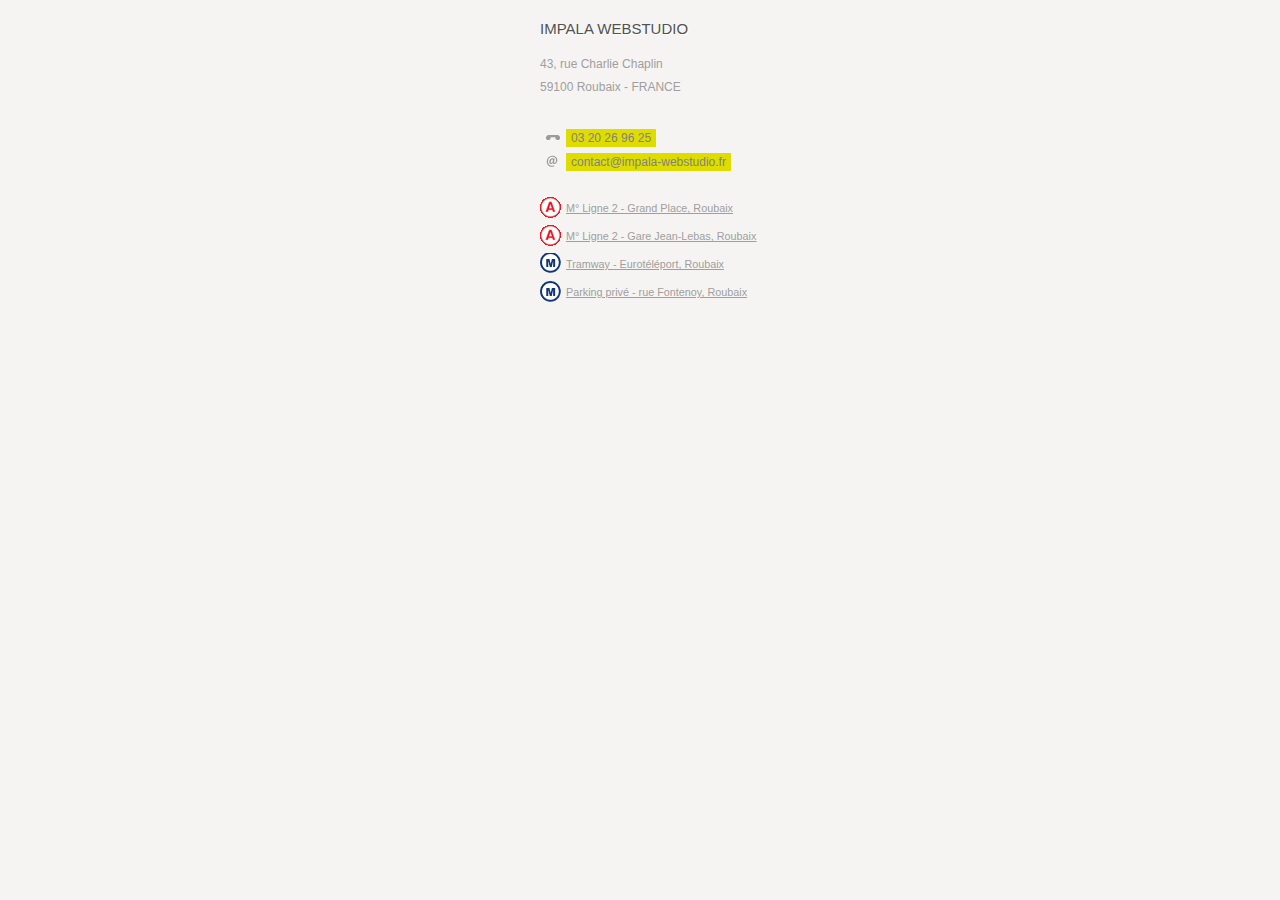
<file: Archive/index.htm>
<!DOCTYPE html PUBLIC "-//W3C//DTD XHTML 1.0 Transitional//EN" "http://www.w3.org/TR/xhtml1/DTD/xhtml1-transitional.dtd">
<html xmlns="http://www.w3.org/1999/xhtml">
<head>
<meta http-equiv="Content-Type" content="text/html; charset=UTF-8" />
<title>API Google</title>
<script type="text/javascript" src="js/jquery.js"></script>
<script type="text/javascript" src="http://maps.google.com/maps/api/js?sensor=false"></script>
<script type="text/javascript" src="js/googlemaps.js"></script>
<link href="css/iws-screen.css" rel="stylesheet" type="text/css" />
</head>
<body>
<div id="carteGoogleMaps"></div>
<div id="blocAdresses">
<h4><a href="#m2" id="lienIWS">Impala webstudio</a></h4>
<p>43, rue Charlie Chaplin<br />
  59100 Roubaix - FRANCE</p>
<p class="Tel"><s></s><span>03 20 26 96 25</span></p>
<p class="Email"><s></s><a class="hover" id="mailto" href="mailto:contact@impala-webstudio.fr">contact@impala-webstudio.fr</a></p>
<div class="Transports">
  <p class="Metro"><s></s><a href="#m2" id="lienMetroGrandPlace">M&deg; Ligne 2 - Grand Place, Roubaix</a></p>
  <p class="Metro"><s></s><a href="#m2" id="lienMetroGare">M&deg; Ligne 2 - Gare Jean-Lebas, Roubaix</a></p>
  <p class="Tramway"><s></s><a href="#m2" id="lienTramway">Tramway - Eurotéléport, Roubaix</a></p>
  <p class="Parking"><s></s><a href="#m2" id="lienParking">Parking privé - rue Fontenoy, Roubaix</a></p>
</div>
<div class="clear"></div>
</body>
</html>
</file>
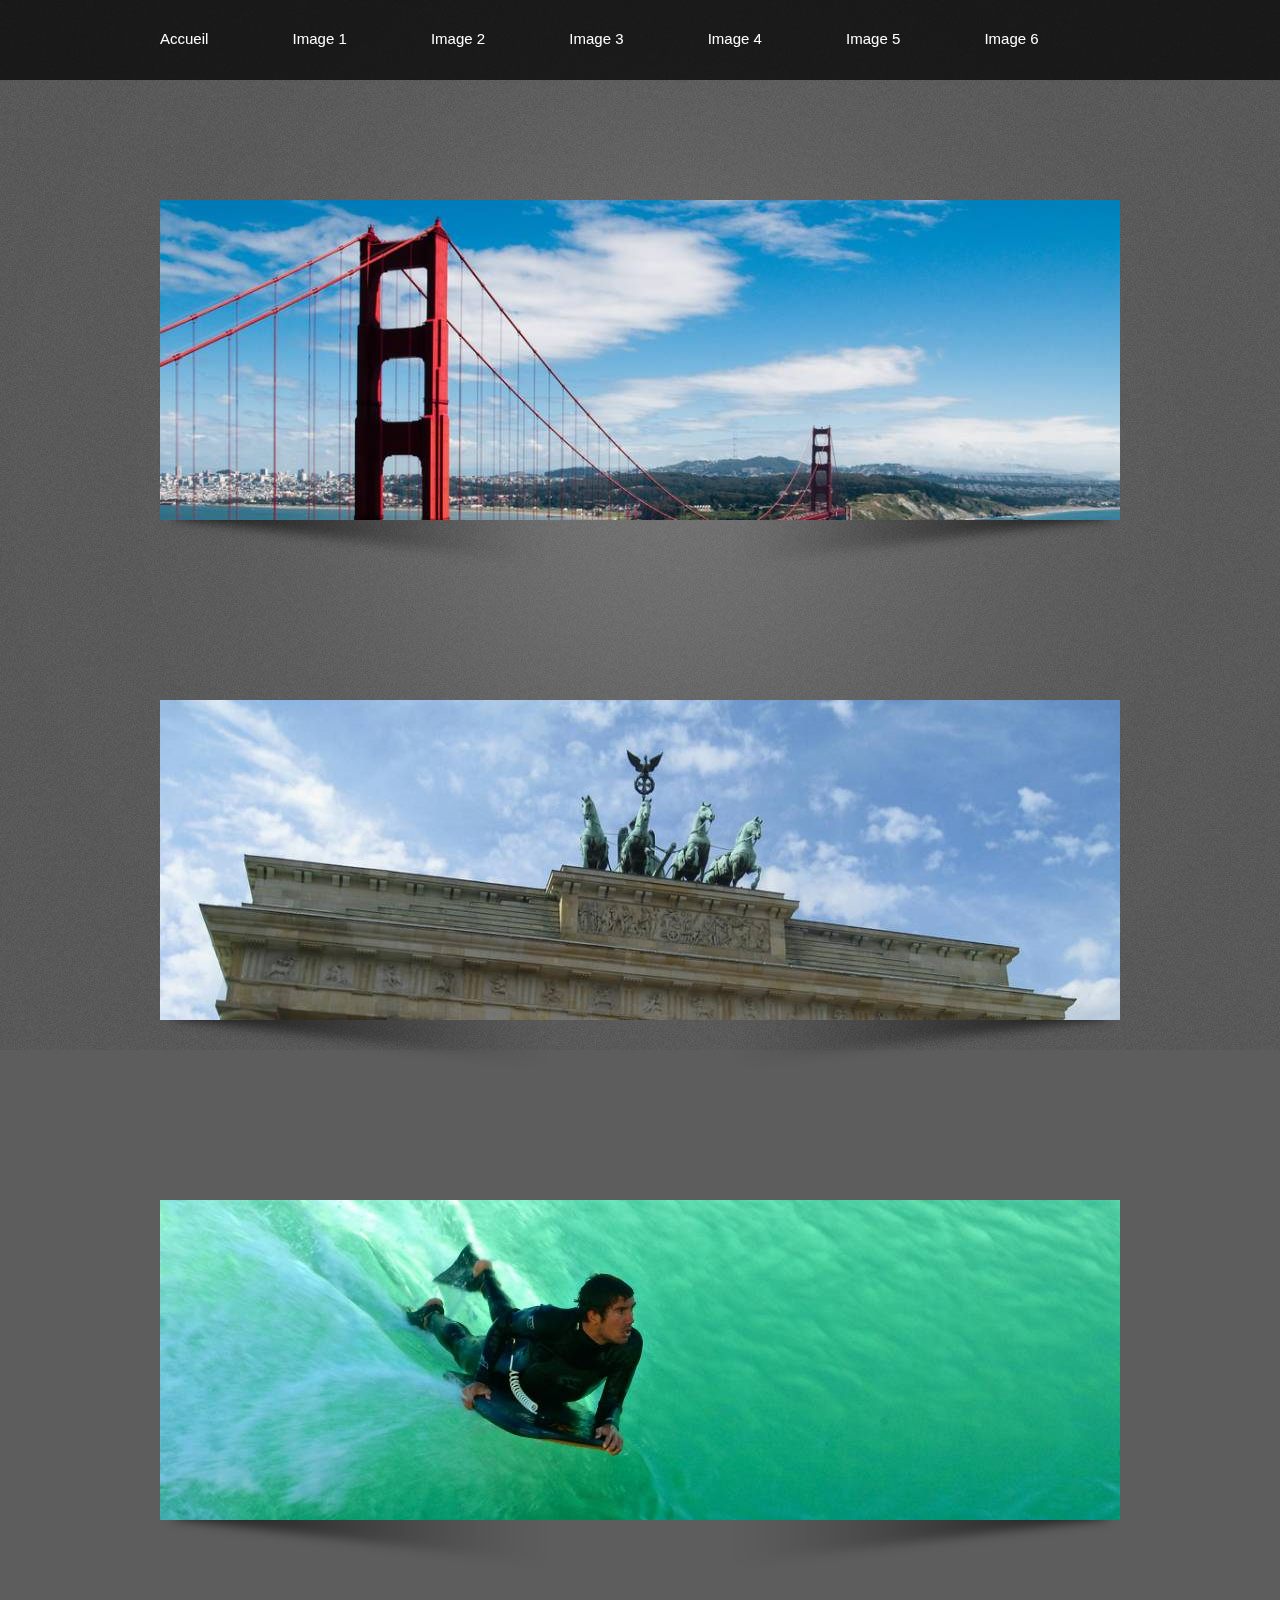
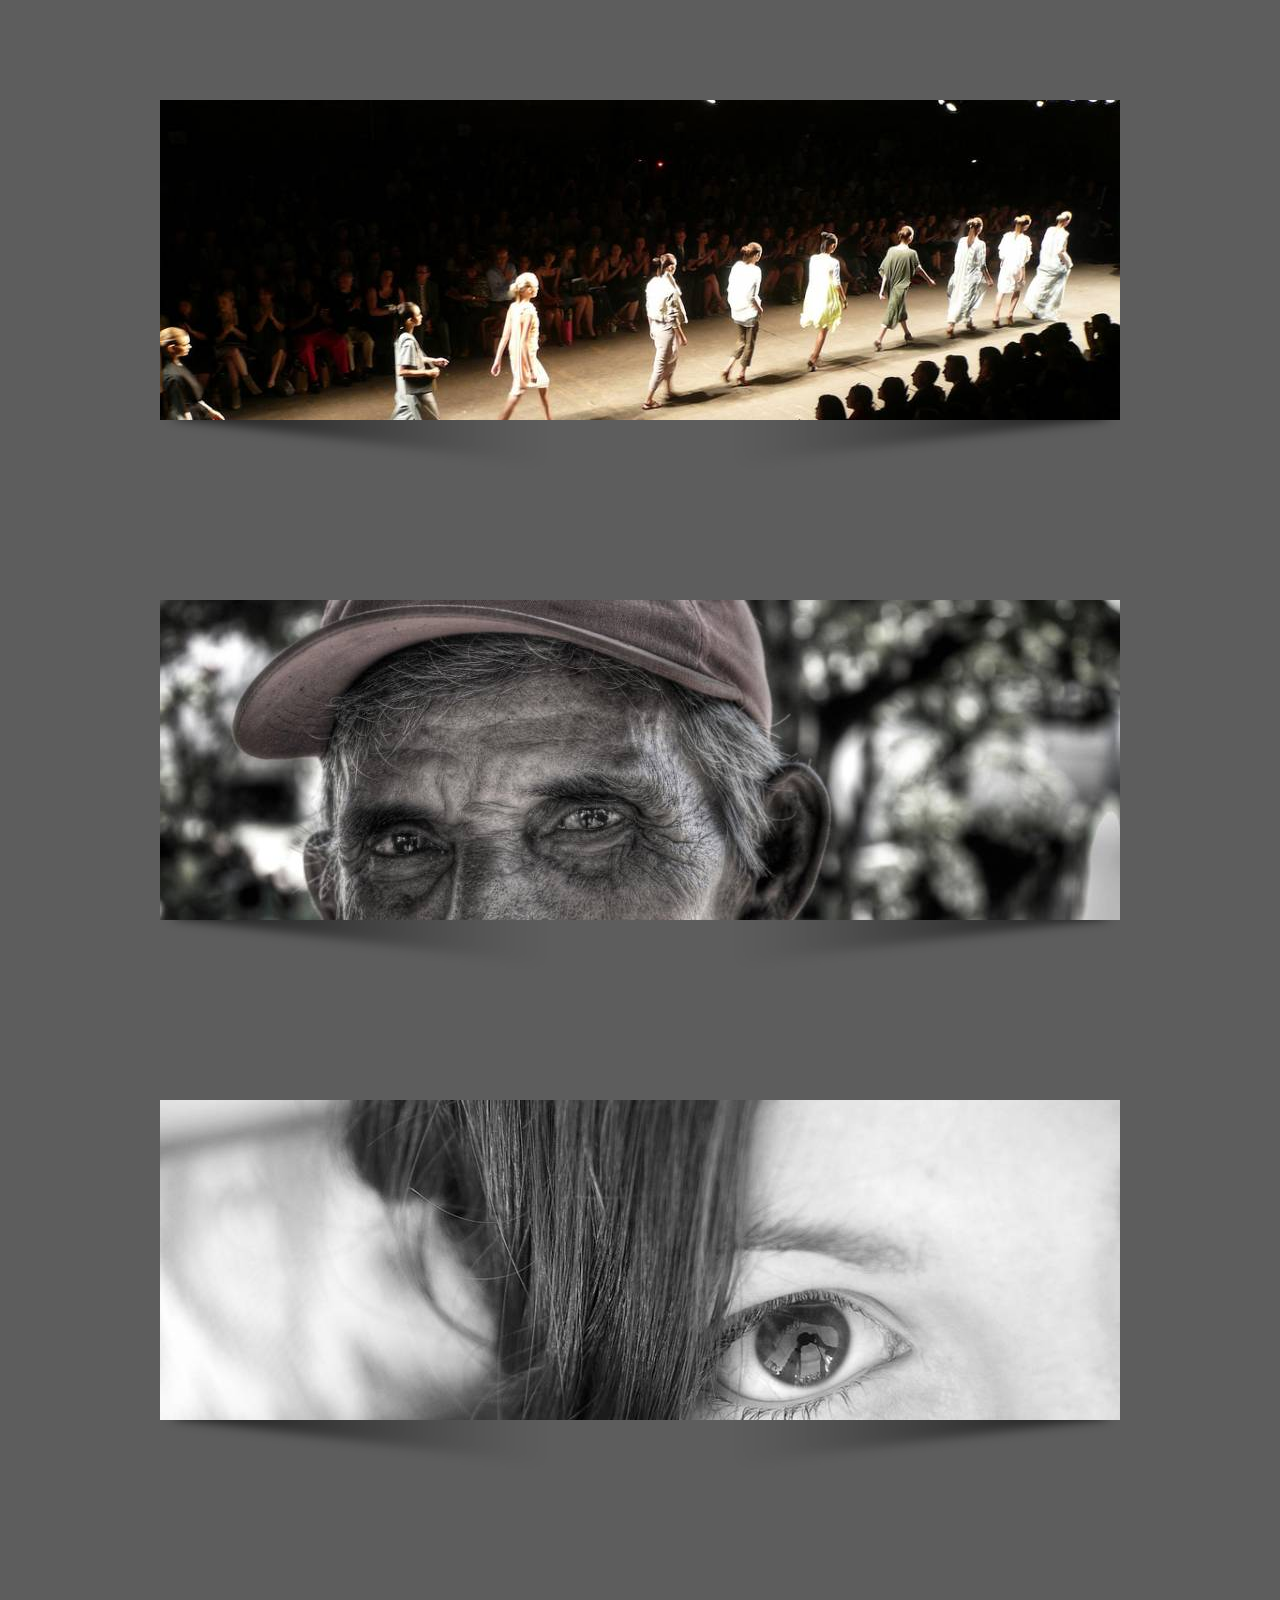
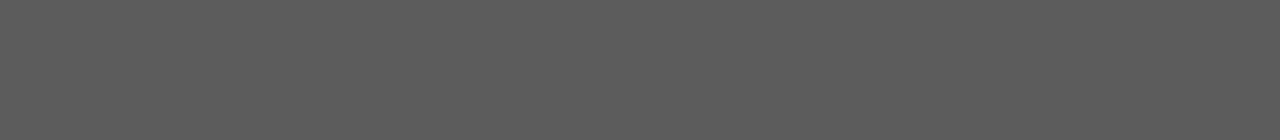
<file: fonction-scrollTo/index.html>
<!DOCTYPE html PUBLIC "-//W3C//DTD XHTML 1.0 Strict//EN" "http://www.w3.org/TR/xhtml1/DTD/xhtml1-strict.dtd">
<html xmlns="http://www.w3.org/1999/xhtml">
<head>
<meta http-equiv="Content-Type" content="text/html; charset=UTF-8" />
<title>Fonction scrollTo démo</title>

	<link href="css/style.css" rel="stylesheet" type="text/css" media="screen"/>

	<script src="js/jquery.js" type="text/javascript"></script><!-- Insertion de la bibliotheque jQuery -->

	<script type="text/javascript" src="js/localscroll/jquery.localscroll.js"></script>
	<script type="text/javascript" src="js/localscroll/jquery.scrollTo.js"></script>
    
	<script type="text/javascript" src="js/lancement.js"></script><!-- permet le lancement de la fonction de scroll -->

</head>

<body>

<div id="header">
	
	<div id="menu">
		<ul>
			<li><a href="#top">Accueil</a></li>
			<li><a href="#img1">Image 1</a></li>
			<li><a href="#img2">Image 2</a></li>
			<li><a href="#img3">Image 3</a></li>
			<li><a href="#img4">Image 4</a></li>
			<li><a href="#img5">Image 5</a></li>
			<li><a href="#img6">Image 6</a></li>
		</ul>
	</div><!-- #menu -->
	
</div><!-- #header -->

<div id="container">
	
	<div id="top"></div>
	
	<div id="img1"></div>
	<div class="image-ombre"><img src="img/1.jpg" alt="image 1" title="image 1" /></div>
	
	<div id="img2"></div>
	<div class="image-ombre"><img src="img/2.jpg" alt="image 2" title="image 2" /></div>
	
	<div id="img3"></div>
	<div class="image-ombre"><img src="img/3.jpg" alt="image 3" title="image 3" /></div>
	
	<div id="img4"></div>	
	<div class="image-ombre"><img src="img/4.jpg" alt="image 4" title="image 4" /></div>
	
	<div id="img5"></div>
	<div class="image-ombre"><img src="img/5.jpg" alt="image 5" title="image 5" /></div>
	
	<div id="img6"></div>
	<div class="image-ombre"><img src="img/6.jpg" alt="image 6" title="image 6" /></div>

	<div id="espace-bas"></div>
	
</div><!-- #container -->

</body>
</html>
</file>
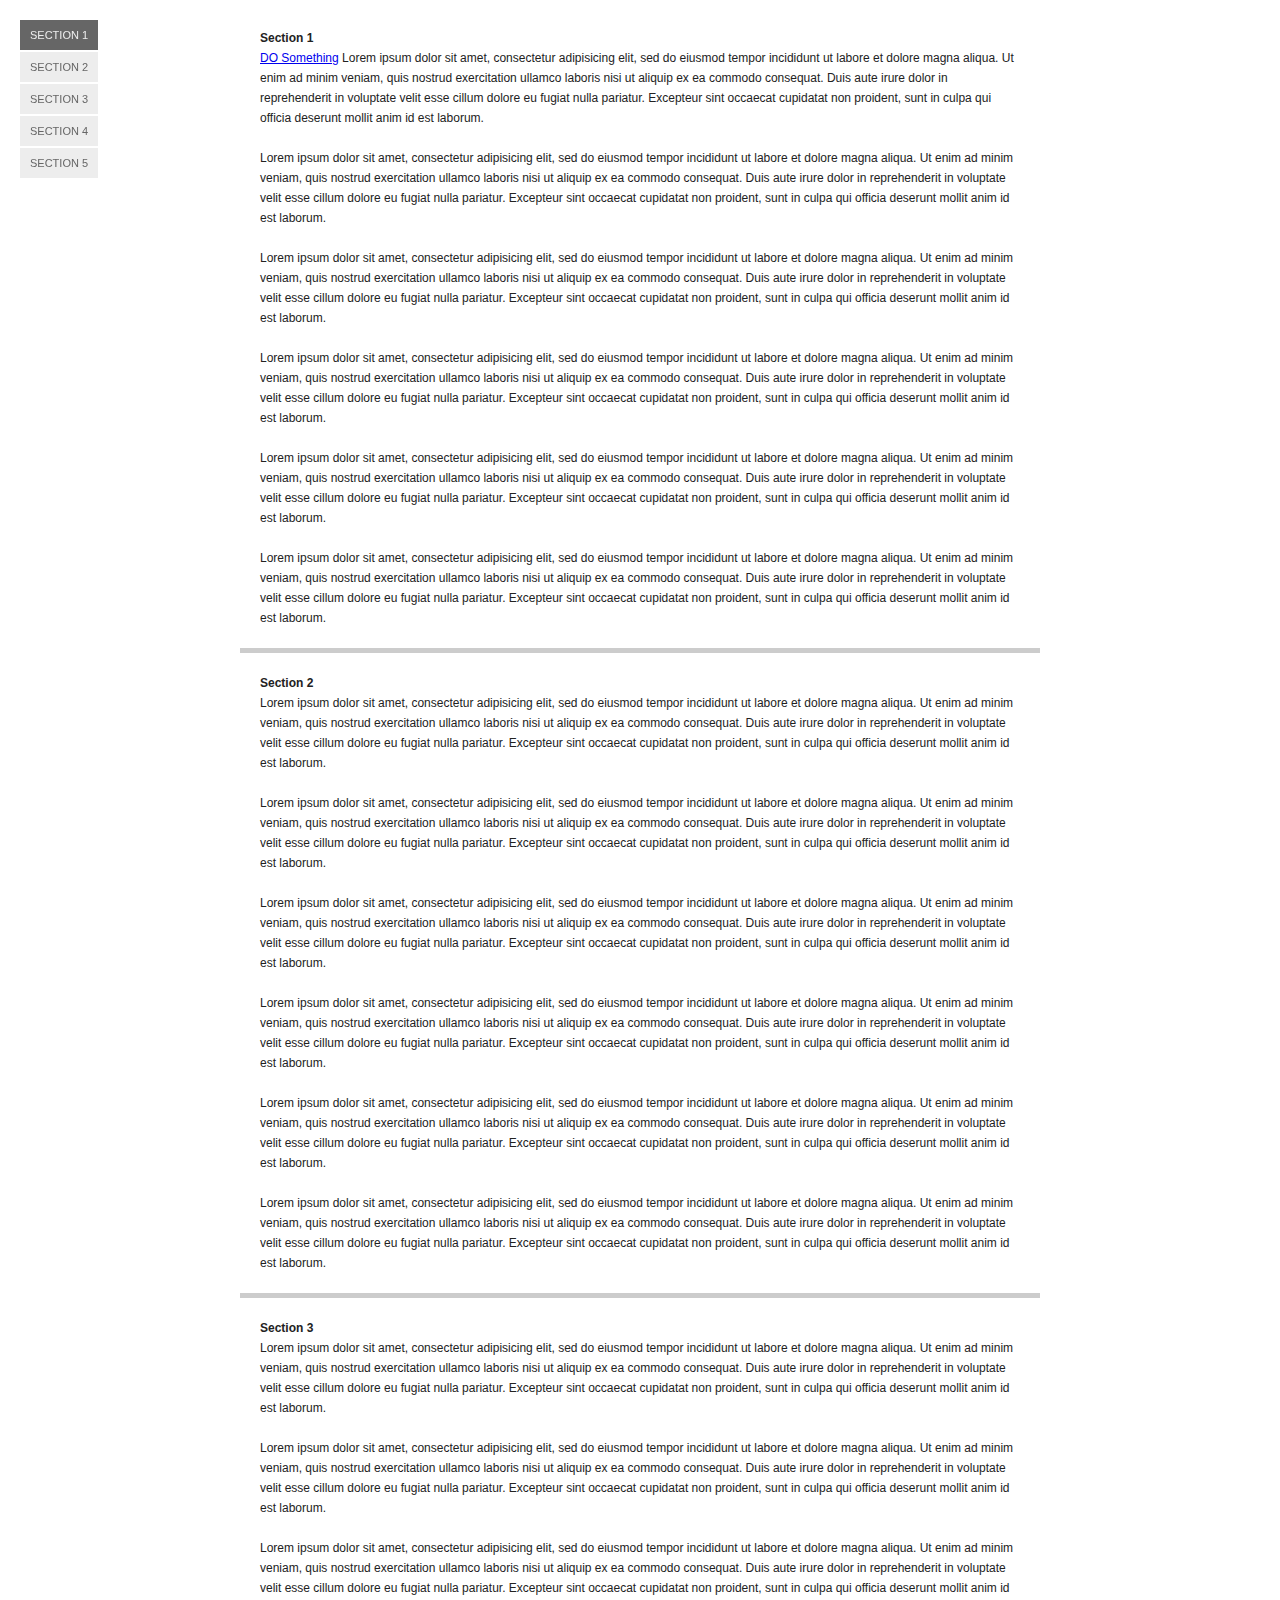
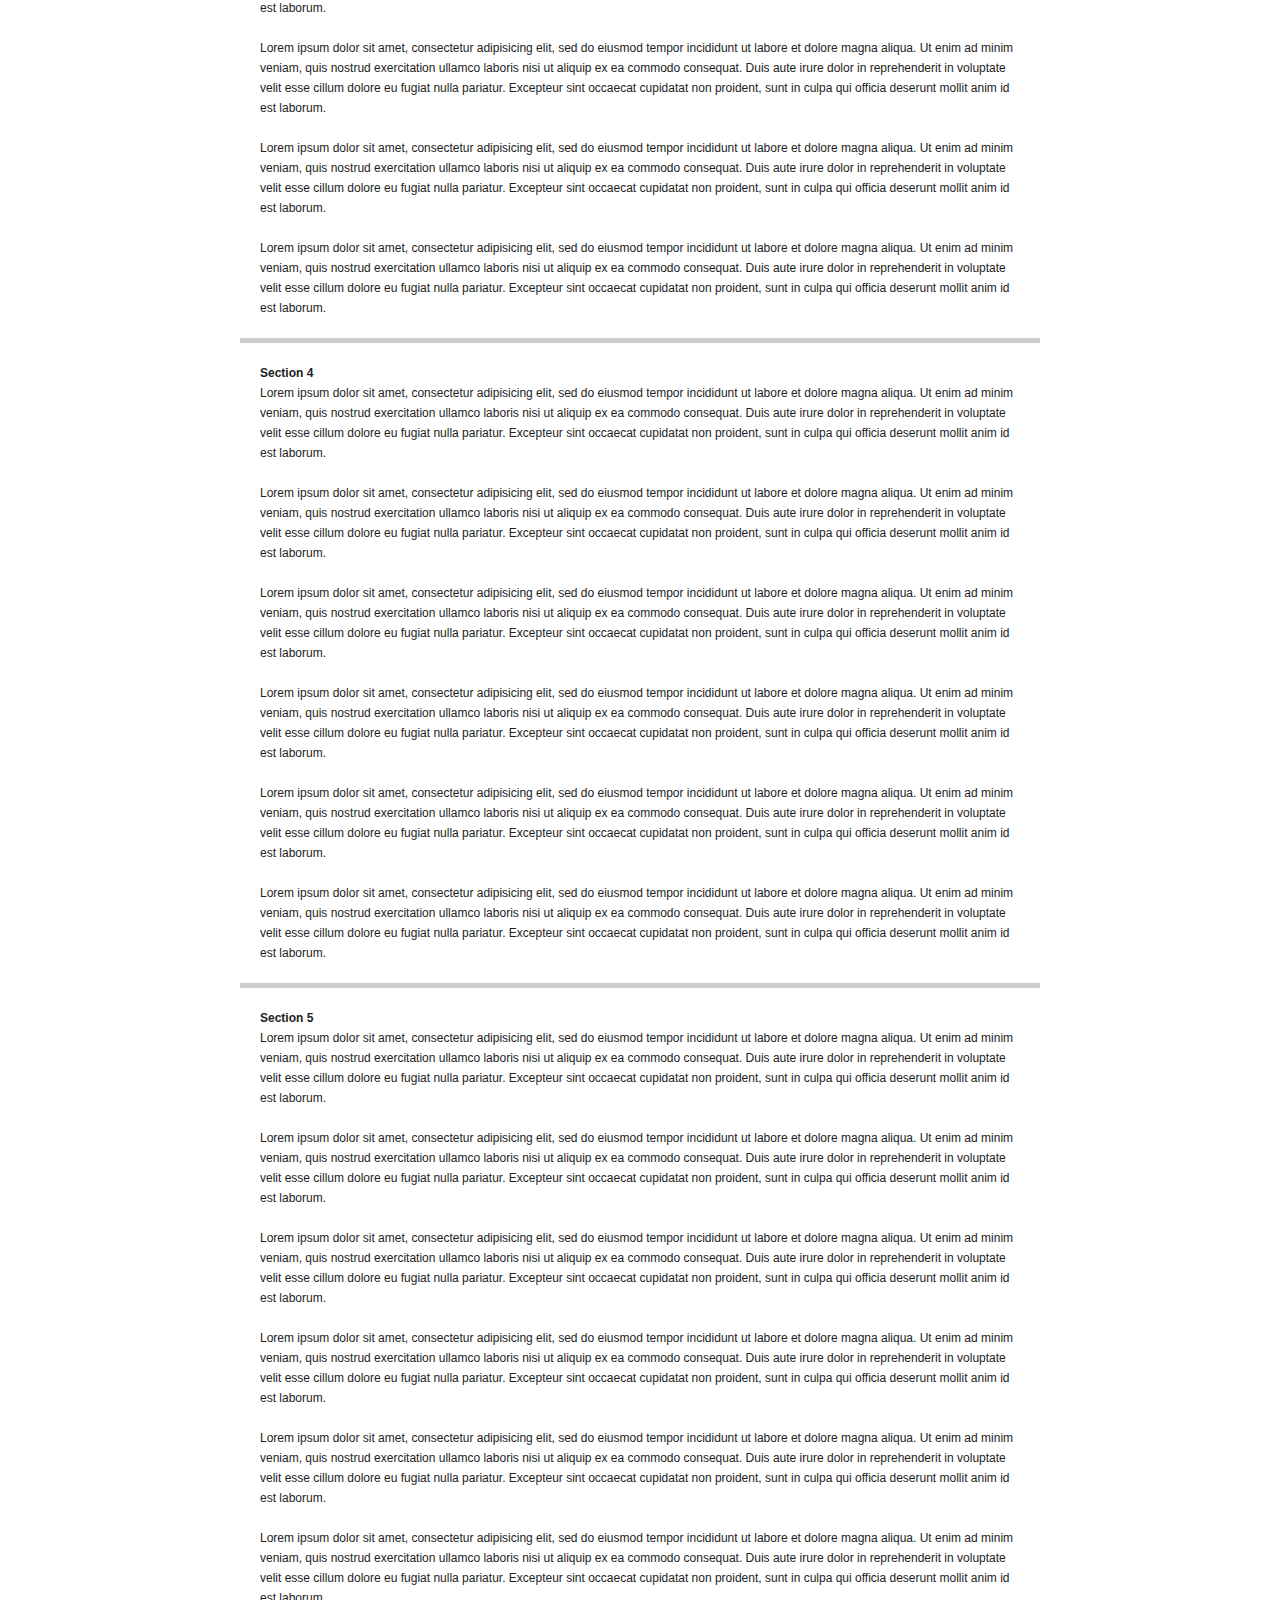
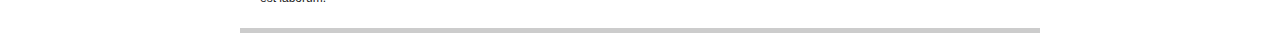
<file: davist11-jQuery-One-Page-Nav-a1c4e9b/davist11-jQuery-One-Page-Nav-a1c4e9b/index.htm>
<!DOCTYPE html>
<html>
<head>
<meta charset="utf-8" />
<title>jQuery One Page Nav</title>
<style>
body {
  color: #222;
  font: 12px/20px Helvetica, Arial, sans-serif;
}
p,
ul {
  margin: 0;
  padding: 0;
}
p {
  margin-bottom: 20px;
}
#nav {
  left: 20px;
  list-style: none;
  position: fixed;
  top: 20px;
}
#nav li {
  margin-bottom: 2px;
}
#nav a {
  background: #ededed;
  color: #666;
  display: block;
  font-size: 11px;
  padding: 5px 10px;
  text-decoration: none;
  text-transform: uppercase;
}
#nav a:hover {
  background: #dedede;
}
#nav .current a {
  background: #666;
  color: #ededed;
}
.current {
  background: red;
}
#container {
  margin: 0 auto;
  width: 800px;
}
.section {
  border-bottom: 5px solid #ccc;
  padding: 20px;
}
.section p:last-child {
  margin-bottom: 0;
}
</style>
</head>

<body>
<ul id="nav">
  <li class="current"><a href="#section-1">Section 1</a></li>
  <li><a href="#section-2">Section 2</a></li>
  <li><a href="#section-3">Section 3</a></li>
  <li><a href="#section-4">Section 4</a></li>
  <li><a href="#section-5">Section 5</a></li>
</ul>

<div id="container">
  <div class="section" id="section-1">
    <strong>Section 1</strong>
    <p><a href="#" class="do">DO Something</a> Lorem ipsum dolor sit amet, consectetur adipisicing elit, sed do eiusmod tempor incididunt ut labore et dolore magna aliqua. Ut enim ad minim veniam, quis nostrud exercitation ullamco laboris nisi ut aliquip ex ea commodo consequat. Duis aute irure dolor in reprehenderit in voluptate velit esse cillum dolore eu fugiat nulla pariatur. Excepteur sint occaecat cupidatat non proident, sunt in culpa qui officia deserunt mollit anim id est laborum.</p>
    <p>Lorem ipsum dolor sit amet, consectetur adipisicing elit, sed do eiusmod tempor incididunt ut labore et dolore magna aliqua. Ut enim ad minim veniam, quis nostrud exercitation ullamco laboris nisi ut aliquip ex ea commodo consequat. Duis aute irure dolor in reprehenderit in voluptate velit esse cillum dolore eu fugiat nulla pariatur. Excepteur sint occaecat cupidatat non proident, sunt in culpa qui officia deserunt mollit anim id est laborum.</p>
    <p>Lorem ipsum dolor sit amet, consectetur adipisicing elit, sed do eiusmod tempor incididunt ut labore et dolore magna aliqua. Ut enim ad minim veniam, quis nostrud exercitation ullamco laboris nisi ut aliquip ex ea commodo consequat. Duis aute irure dolor in reprehenderit in voluptate velit esse cillum dolore eu fugiat nulla pariatur. Excepteur sint occaecat cupidatat non proident, sunt in culpa qui officia deserunt mollit anim id est laborum.</p>
    <p>Lorem ipsum dolor sit amet, consectetur adipisicing elit, sed do eiusmod tempor incididunt ut labore et dolore magna aliqua. Ut enim ad minim veniam, quis nostrud exercitation ullamco laboris nisi ut aliquip ex ea commodo consequat. Duis aute irure dolor in reprehenderit in voluptate velit esse cillum dolore eu fugiat nulla pariatur. Excepteur sint occaecat cupidatat non proident, sunt in culpa qui officia deserunt mollit anim id est laborum.</p>
    <p>Lorem ipsum dolor sit amet, consectetur adipisicing elit, sed do eiusmod tempor incididunt ut labore et dolore magna aliqua. Ut enim ad minim veniam, quis nostrud exercitation ullamco laboris nisi ut aliquip ex ea commodo consequat. Duis aute irure dolor in reprehenderit in voluptate velit esse cillum dolore eu fugiat nulla pariatur. Excepteur sint occaecat cupidatat non proident, sunt in culpa qui officia deserunt mollit anim id est laborum.</p>
    <p>Lorem ipsum dolor sit amet, consectetur adipisicing elit, sed do eiusmod tempor incididunt ut labore et dolore magna aliqua. Ut enim ad minim veniam, quis nostrud exercitation ullamco laboris nisi ut aliquip ex ea commodo consequat. Duis aute irure dolor in reprehenderit in voluptate velit esse cillum dolore eu fugiat nulla pariatur. Excepteur sint occaecat cupidatat non proident, sunt in culpa qui officia deserunt mollit anim id est laborum.</p>
  </div>

  <div class="section" id="section-2">
    <strong>Section 2</strong>
    <p>Lorem ipsum dolor sit amet, consectetur adipisicing elit, sed do eiusmod tempor incididunt ut labore et dolore magna aliqua. Ut enim ad minim veniam, quis nostrud exercitation ullamco laboris nisi ut aliquip ex ea commodo consequat. Duis aute irure dolor in reprehenderit in voluptate velit esse cillum dolore eu fugiat nulla pariatur. Excepteur sint occaecat cupidatat non proident, sunt in culpa qui officia deserunt mollit anim id est laborum.</p>
    <p>Lorem ipsum dolor sit amet, consectetur adipisicing elit, sed do eiusmod tempor incididunt ut labore et dolore magna aliqua. Ut enim ad minim veniam, quis nostrud exercitation ullamco laboris nisi ut aliquip ex ea commodo consequat. Duis aute irure dolor in reprehenderit in voluptate velit esse cillum dolore eu fugiat nulla pariatur. Excepteur sint occaecat cupidatat non proident, sunt in culpa qui officia deserunt mollit anim id est laborum.</p>
    <p>Lorem ipsum dolor sit amet, consectetur adipisicing elit, sed do eiusmod tempor incididunt ut labore et dolore magna aliqua. Ut enim ad minim veniam, quis nostrud exercitation ullamco laboris nisi ut aliquip ex ea commodo consequat. Duis aute irure dolor in reprehenderit in voluptate velit esse cillum dolore eu fugiat nulla pariatur. Excepteur sint occaecat cupidatat non proident, sunt in culpa qui officia deserunt mollit anim id est laborum.</p>
    <p>Lorem ipsum dolor sit amet, consectetur adipisicing elit, sed do eiusmod tempor incididunt ut labore et dolore magna aliqua. Ut enim ad minim veniam, quis nostrud exercitation ullamco laboris nisi ut aliquip ex ea commodo consequat. Duis aute irure dolor in reprehenderit in voluptate velit esse cillum dolore eu fugiat nulla pariatur. Excepteur sint occaecat cupidatat non proident, sunt in culpa qui officia deserunt mollit anim id est laborum.</p>
    <p>Lorem ipsum dolor sit amet, consectetur adipisicing elit, sed do eiusmod tempor incididunt ut labore et dolore magna aliqua. Ut enim ad minim veniam, quis nostrud exercitation ullamco laboris nisi ut aliquip ex ea commodo consequat. Duis aute irure dolor in reprehenderit in voluptate velit esse cillum dolore eu fugiat nulla pariatur. Excepteur sint occaecat cupidatat non proident, sunt in culpa qui officia deserunt mollit anim id est laborum.</p>
    <p>Lorem ipsum dolor sit amet, consectetur adipisicing elit, sed do eiusmod tempor incididunt ut labore et dolore magna aliqua. Ut enim ad minim veniam, quis nostrud exercitation ullamco laboris nisi ut aliquip ex ea commodo consequat. Duis aute irure dolor in reprehenderit in voluptate velit esse cillum dolore eu fugiat nulla pariatur. Excepteur sint occaecat cupidatat non proident, sunt in culpa qui officia deserunt mollit anim id est laborum.</p>
  </div>

  <div class="section" id="section-3">
    <strong>Section 3</strong>
    <p>Lorem ipsum dolor sit amet, consectetur adipisicing elit, sed do eiusmod tempor incididunt ut labore et dolore magna aliqua. Ut enim ad minim veniam, quis nostrud exercitation ullamco laboris nisi ut aliquip ex ea commodo consequat. Duis aute irure dolor in reprehenderit in voluptate velit esse cillum dolore eu fugiat nulla pariatur. Excepteur sint occaecat cupidatat non proident, sunt in culpa qui officia deserunt mollit anim id est laborum.</p>
    <p>Lorem ipsum dolor sit amet, consectetur adipisicing elit, sed do eiusmod tempor incididunt ut labore et dolore magna aliqua. Ut enim ad minim veniam, quis nostrud exercitation ullamco laboris nisi ut aliquip ex ea commodo consequat. Duis aute irure dolor in reprehenderit in voluptate velit esse cillum dolore eu fugiat nulla pariatur. Excepteur sint occaecat cupidatat non proident, sunt in culpa qui officia deserunt mollit anim id est laborum.</p>
    <p>Lorem ipsum dolor sit amet, consectetur adipisicing elit, sed do eiusmod tempor incididunt ut labore et dolore magna aliqua. Ut enim ad minim veniam, quis nostrud exercitation ullamco laboris nisi ut aliquip ex ea commodo consequat. Duis aute irure dolor in reprehenderit in voluptate velit esse cillum dolore eu fugiat nulla pariatur. Excepteur sint occaecat cupidatat non proident, sunt in culpa qui officia deserunt mollit anim id est laborum.</p>
    <p>Lorem ipsum dolor sit amet, consectetur adipisicing elit, sed do eiusmod tempor incididunt ut labore et dolore magna aliqua. Ut enim ad minim veniam, quis nostrud exercitation ullamco laboris nisi ut aliquip ex ea commodo consequat. Duis aute irure dolor in reprehenderit in voluptate velit esse cillum dolore eu fugiat nulla pariatur. Excepteur sint occaecat cupidatat non proident, sunt in culpa qui officia deserunt mollit anim id est laborum.</p>
    <p>Lorem ipsum dolor sit amet, consectetur adipisicing elit, sed do eiusmod tempor incididunt ut labore et dolore magna aliqua. Ut enim ad minim veniam, quis nostrud exercitation ullamco laboris nisi ut aliquip ex ea commodo consequat. Duis aute irure dolor in reprehenderit in voluptate velit esse cillum dolore eu fugiat nulla pariatur. Excepteur sint occaecat cupidatat non proident, sunt in culpa qui officia deserunt mollit anim id est laborum.</p>
    <p>Lorem ipsum dolor sit amet, consectetur adipisicing elit, sed do eiusmod tempor incididunt ut labore et dolore magna aliqua. Ut enim ad minim veniam, quis nostrud exercitation ullamco laboris nisi ut aliquip ex ea commodo consequat. Duis aute irure dolor in reprehenderit in voluptate velit esse cillum dolore eu fugiat nulla pariatur. Excepteur sint occaecat cupidatat non proident, sunt in culpa qui officia deserunt mollit anim id est laborum.</p>
  </div>

  <div class="section" id="section-4">
    <strong>Section 4</strong>
    <p>Lorem ipsum dolor sit amet, consectetur adipisicing elit, sed do eiusmod tempor incididunt ut labore et dolore magna aliqua. Ut enim ad minim veniam, quis nostrud exercitation ullamco laboris nisi ut aliquip ex ea commodo consequat. Duis aute irure dolor in reprehenderit in voluptate velit esse cillum dolore eu fugiat nulla pariatur. Excepteur sint occaecat cupidatat non proident, sunt in culpa qui officia deserunt mollit anim id est laborum.</p>
    <p>Lorem ipsum dolor sit amet, consectetur adipisicing elit, sed do eiusmod tempor incididunt ut labore et dolore magna aliqua. Ut enim ad minim veniam, quis nostrud exercitation ullamco laboris nisi ut aliquip ex ea commodo consequat. Duis aute irure dolor in reprehenderit in voluptate velit esse cillum dolore eu fugiat nulla pariatur. Excepteur sint occaecat cupidatat non proident, sunt in culpa qui officia deserunt mollit anim id est laborum.</p>
    <p>Lorem ipsum dolor sit amet, consectetur adipisicing elit, sed do eiusmod tempor incididunt ut labore et dolore magna aliqua. Ut enim ad minim veniam, quis nostrud exercitation ullamco laboris nisi ut aliquip ex ea commodo consequat. Duis aute irure dolor in reprehenderit in voluptate velit esse cillum dolore eu fugiat nulla pariatur. Excepteur sint occaecat cupidatat non proident, sunt in culpa qui officia deserunt mollit anim id est laborum.</p>
    <p>Lorem ipsum dolor sit amet, consectetur adipisicing elit, sed do eiusmod tempor incididunt ut labore et dolore magna aliqua. Ut enim ad minim veniam, quis nostrud exercitation ullamco laboris nisi ut aliquip ex ea commodo consequat. Duis aute irure dolor in reprehenderit in voluptate velit esse cillum dolore eu fugiat nulla pariatur. Excepteur sint occaecat cupidatat non proident, sunt in culpa qui officia deserunt mollit anim id est laborum.</p>
    <p>Lorem ipsum dolor sit amet, consectetur adipisicing elit, sed do eiusmod tempor incididunt ut labore et dolore magna aliqua. Ut enim ad minim veniam, quis nostrud exercitation ullamco laboris nisi ut aliquip ex ea commodo consequat. Duis aute irure dolor in reprehenderit in voluptate velit esse cillum dolore eu fugiat nulla pariatur. Excepteur sint occaecat cupidatat non proident, sunt in culpa qui officia deserunt mollit anim id est laborum.</p>
    <p>Lorem ipsum dolor sit amet, consectetur adipisicing elit, sed do eiusmod tempor incididunt ut labore et dolore magna aliqua. Ut enim ad minim veniam, quis nostrud exercitation ullamco laboris nisi ut aliquip ex ea commodo consequat. Duis aute irure dolor in reprehenderit in voluptate velit esse cillum dolore eu fugiat nulla pariatur. Excepteur sint occaecat cupidatat non proident, sunt in culpa qui officia deserunt mollit anim id est laborum.</p>
  </div>

  <div class="section" id="section-5">
    <strong>Section 5</strong>
    <p>Lorem ipsum dolor sit amet, consectetur adipisicing elit, sed do eiusmod tempor incididunt ut labore et dolore magna aliqua. Ut enim ad minim veniam, quis nostrud exercitation ullamco laboris nisi ut aliquip ex ea commodo consequat. Duis aute irure dolor in reprehenderit in voluptate velit esse cillum dolore eu fugiat nulla pariatur. Excepteur sint occaecat cupidatat non proident, sunt in culpa qui officia deserunt mollit anim id est laborum.</p>
    <p>Lorem ipsum dolor sit amet, consectetur adipisicing elit, sed do eiusmod tempor incididunt ut labore et dolore magna aliqua. Ut enim ad minim veniam, quis nostrud exercitation ullamco laboris nisi ut aliquip ex ea commodo consequat. Duis aute irure dolor in reprehenderit in voluptate velit esse cillum dolore eu fugiat nulla pariatur. Excepteur sint occaecat cupidatat non proident, sunt in culpa qui officia deserunt mollit anim id est laborum.</p>
    <p>Lorem ipsum dolor sit amet, consectetur adipisicing elit, sed do eiusmod tempor incididunt ut labore et dolore magna aliqua. Ut enim ad minim veniam, quis nostrud exercitation ullamco laboris nisi ut aliquip ex ea commodo consequat. Duis aute irure dolor in reprehenderit in voluptate velit esse cillum dolore eu fugiat nulla pariatur. Excepteur sint occaecat cupidatat non proident, sunt in culpa qui officia deserunt mollit anim id est laborum.</p>
    <p>Lorem ipsum dolor sit amet, consectetur adipisicing elit, sed do eiusmod tempor incididunt ut labore et dolore magna aliqua. Ut enim ad minim veniam, quis nostrud exercitation ullamco laboris nisi ut aliquip ex ea commodo consequat. Duis aute irure dolor in reprehenderit in voluptate velit esse cillum dolore eu fugiat nulla pariatur. Excepteur sint occaecat cupidatat non proident, sunt in culpa qui officia deserunt mollit anim id est laborum.</p>
    <p>Lorem ipsum dolor sit amet, consectetur adipisicing elit, sed do eiusmod tempor incididunt ut labore et dolore magna aliqua. Ut enim ad minim veniam, quis nostrud exercitation ullamco laboris nisi ut aliquip ex ea commodo consequat. Duis aute irure dolor in reprehenderit in voluptate velit esse cillum dolore eu fugiat nulla pariatur. Excepteur sint occaecat cupidatat non proident, sunt in culpa qui officia deserunt mollit anim id est laborum.</p>
    <p>Lorem ipsum dolor sit amet, consectetur adipisicing elit, sed do eiusmod tempor incididunt ut labore et dolore magna aliqua. Ut enim ad minim veniam, quis nostrud exercitation ullamco laboris nisi ut aliquip ex ea commodo consequat. Duis aute irure dolor in reprehenderit in voluptate velit esse cillum dolore eu fugiat nulla pariatur. Excepteur sint occaecat cupidatat non proident, sunt in culpa qui officia deserunt mollit anim id est laborum.</p>
  </div>
</div>

<script src="jquery.js"></script>
<script src="jquery.scrollTo.js"></script>
<script src="jquery.nav.js"></script>
<script>
$(document).ready(function() {
  $('#nav').onePageNav({
    begin: function() {
	  console.log('start')
    },
    end: function() {
	  console.log('stop')
    }
  });
  
  $('.do').click(function(e) {
    $('#section-4').append('<p>Lorem ipsum dolor sit amet, consectetur adipisicing elit, sed do eiusmod tempor incididunt ut labore et dolore magna aliqua. Ut enim ad minim veniam, quis nostrud exercitation ullamco laboris nisi ut aliquip ex ea commodo consequat. Duis aute irure dolor in reprehenderit in voluptate velit esse cillum dolore eu fugiat nulla pariatur. Excepteur sint occaecat cupidatat non proident, sunt in culpa qui officia deserunt mollit anim id est laborum.</p><p>Lorem ipsum dolor sit amet, consectetur adipisicing elit, sed do eiusmod tempor incididunt ut labore et dolore magna aliqua. Ut enim ad minim veniam, quis nostrud exercitation ullamco laboris nisi ut aliquip ex ea commodo consequat. Duis aute irure dolor in reprehenderit in voluptate velit esse cillum dolore eu fugiat nulla pariatur. Excepteur sint occaecat cupidatat non proident, sunt in culpa qui officia deserunt mollit anim id est laborum.</p><p>Lorem ipsum dolor sit amet, consectetur adipisicing elit, sed do eiusmod tempor incididunt ut labore et dolore magna aliqua. Ut enim ad minim veniam, quis nostrud exercitation ullamco laboris nisi ut aliquip ex ea commodo consequat. Duis aute irure dolor in reprehenderit in voluptate velit esse cillum dolore eu fugiat nulla pariatur. Excepteur sint occaecat cupidatat non proident, sunt in culpa qui officia deserunt mollit anim id est laborum.</p>');
    e.preventDefault();
  });
  
});
</script>
</body>
</html>
</file>
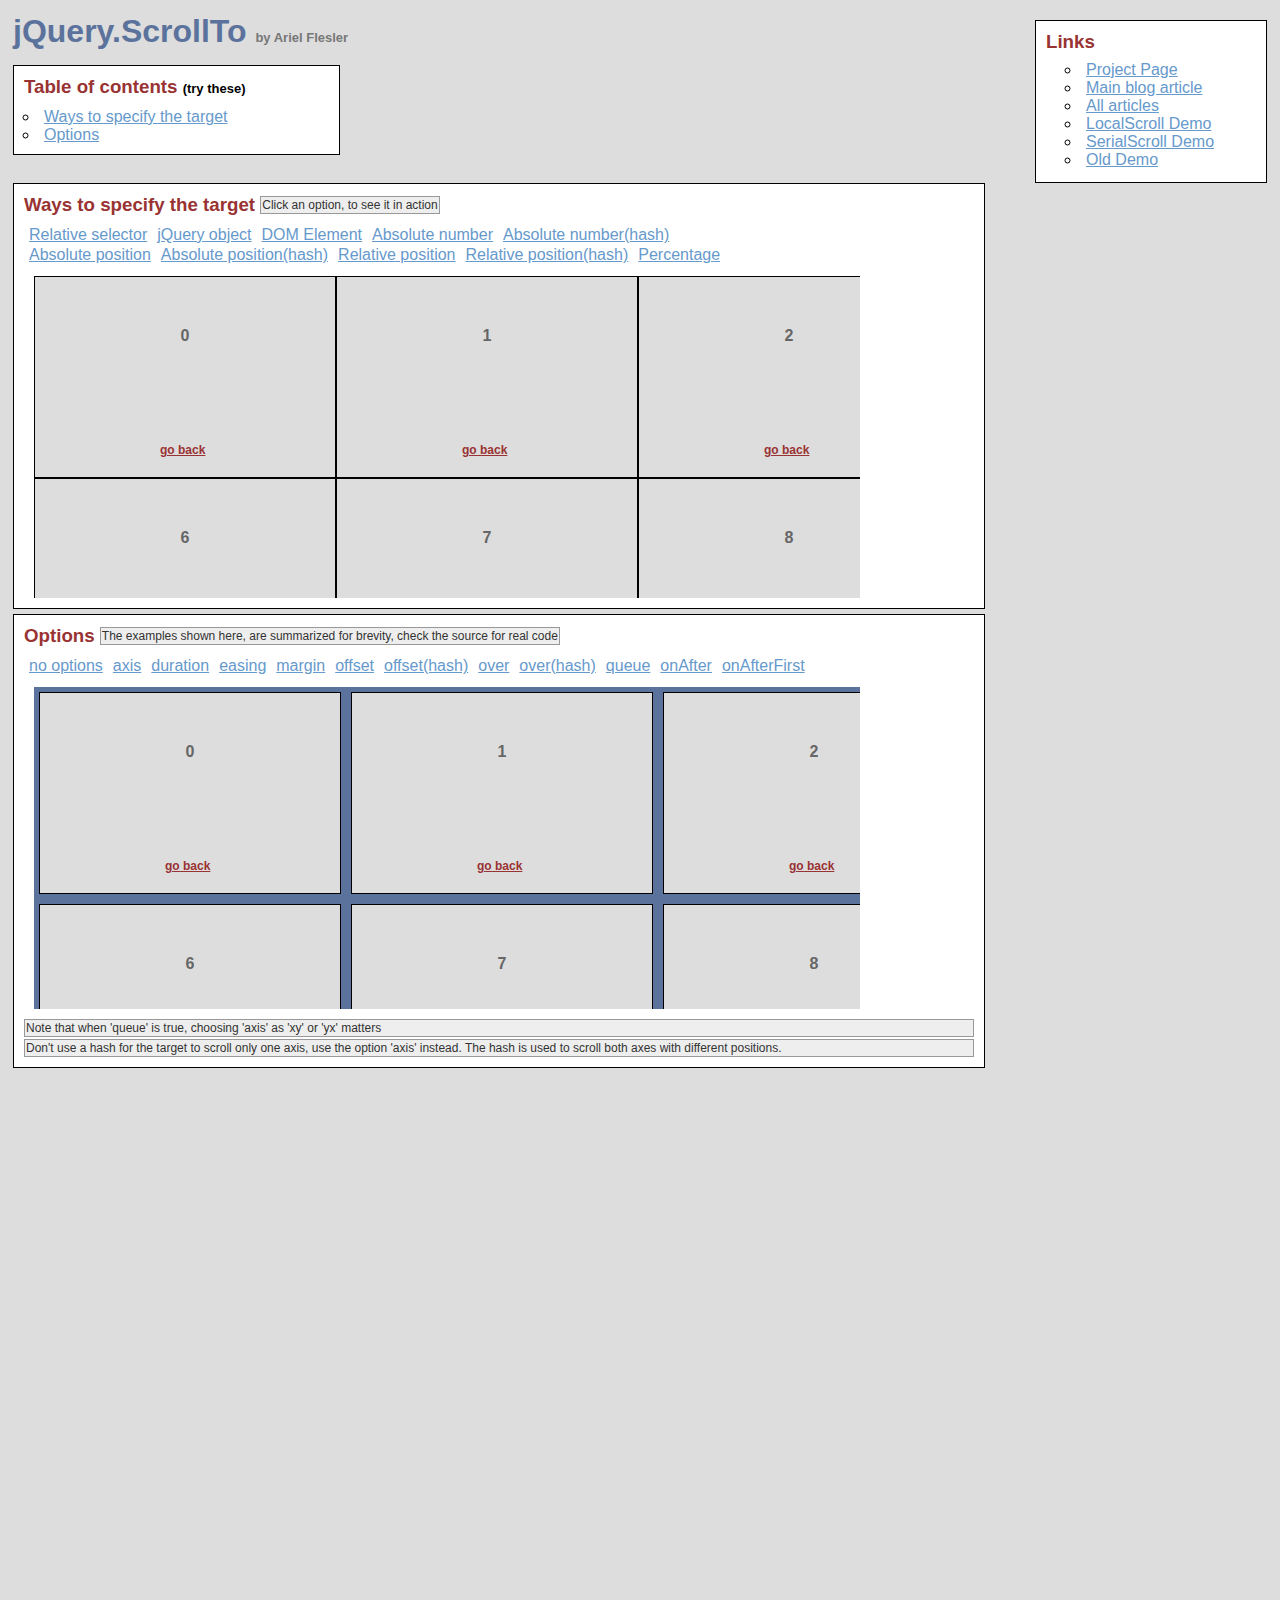
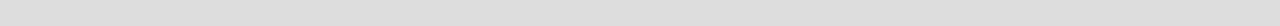
<file: flesler-jquery.scrollTo-1.4.3-3-gc63b363/flesler-jquery.scrollTo-c63b363/demo/index.html>
<!DOCTYPE html PUBLIC "-//W3C//DTD XHTML 1.0 Transitional//EN" "http://www.w3.org/TR/xhtml1/DTD/xhtml1-transitional.dtd">
<html xmlns="http://www.w3.org/1999/xhtml">
<head>
	<meta http-equiv="Content-Type" content="text/html; charset=iso-8859-1" />
	<title>jQuery.ScrollTo</title>
	<meta name="keywords" content="javascript, jquery, plugins, scroll, scrollTo, smooth, animation, to, effect, ariel, flesler, window, overflow, element, navigation, customizable" />
	<meta name="description" content="Demo of jQuery.ScrollTo. A very light and highly customizable jQuery plugin, to scroll overflowed elements or the window itself, made by Ariel Flesler." />
	<meta name="robots" content="index,follow" />
	<link type="text/css" rel="stylesheet" href="css/style.css" />
	<script type="text/javascript" src="http://ajax.googleapis.com/ajax/libs/jquery/1.8.0/jquery.min.js"></script>
	<script type="text/javascript" src="../jquery.scrollTo.min.js"></script>
	<script type="text/javascript">
		jQuery(function( $ ){
			/**
			 * Demo binding and preparation, no need to read this part
			 */
				//borrowed from jQuery easing plugin
				//http://gsgd.co.uk/sandbox/jquery.easing.php
				$.easing.elasout = function(x, t, b, c, d) {
					var s=1.70158;var p=0;var a=c;
					if (t==0) return b;  if ((t/=d)==1) return b+c;  if (!p) p=d*.3;
					if (a < Math.abs(c)) { a=c; var s=p/4; }
					else var s = p/(2*Math.PI) * Math.asin (c/a);
					return a*Math.pow(2,-10*t) * Math.sin( (t*d-s)*(2*Math.PI)/p ) + c + b;
				};
				$('a.back').click(function(){
					$(this).parents('div.pane').scrollTo( 0, 800, { queue:true } );
					$(this).parents('div.section').find('span.message').text( this.title );
					return false;
				});
				//just for the example, to stop the click on the links.
				$('ul.links').click(function(e){
					e.preventDefault();
					var link = e.target;
					link.blur();
					if( link.title )
						$(this).parent().find('span.message').text(link.title);
				});
			
			// This one is important, many browsers don't reset scroll on refreshes
			// Reset all scrollable panes to (0,0)
			$('div.pane').scrollTo( 0 );
			// Reset the screen to (0,0)
			$.scrollTo( 0 );
			
			// TOC, shows how to scroll the whole window
			$('#toc a').click(function(){//$.scrollTo works EXACTLY the same way, but scrolls the whole screen
				$.scrollTo( this.hash, 1500, { easing:'elasout' });
				$(this.hash).find('span.message').text( this.title );
				return false;
			});
			
			// Target examples bindings
			var $paneTarget = $('#pane-target');
			
			$('#relative-selector').click(function(){
				$paneTarget.stop().scrollTo( 'li:eq(14)', 800 );
			});
			$('#jquery-object').click(function(){
				var $target = $paneTarget.find('li:eq(14)');
				$paneTarget.stop().scrollTo( $target , 800 );
			});
			$('#dom-element').click(function(){
				var target = $paneTarget.find('ul').get(0).childNodes[20];
				$paneTarget.stop().scrollTo( target, 800 );
			});
			$('#absolute-number').click(function(){
				$paneTarget.stop().scrollTo( 150, 800 );
			});
			$('#absolute-number-hash').click(function(){
				$paneTarget.stop().scrollTo( { top:800,left:700} , 800 );
			});
			$('#absolute-position').click(function(){
				$paneTarget.stop().scrollTo( '520px', 800 );
			});
			$('#absolute-position-hash').click(function(){
				$paneTarget.stop().scrollTo( {top:'110px',left:'290px'}, 800 );
			});
			$('#relative-position').click(function(){
				$paneTarget.stop().scrollTo( '+=100', 500 );
			});
			$('#relative-position-hash').click(function(){				
				$paneTarget.stop().scrollTo( {top:'-=100px',left:'+=100'}, 500 );
			});
			
			$('#percentage-position').click(function(){				
				$paneTarget.stop().scrollTo( '50%', 800 );
			});
			
			// Options examples bindings, they will all scroll to the same place, with different options
			function reset_o(){//before each animation, reset to (0,0), skip this.
				$paneOptions.stop().stop();
				$paneOptions[0].scrollLeft = $paneOptions[0].scrollTop = 0;
			};
			var $paneOptions = $('#pane-options');
			
			$('#options-no').click(function(){
				reset_o(); $paneOptions.scrollTo( 'li:eq(15)', 1000 );
			});
			$('#options-axis').click(function(){// only scroll horizontally
				reset_o(); $paneOptions.scrollTo( 'li:eq(15)', 1000, { axis:'x' } );
			});
			$('#options-duration').click(function(){// it's the same as specifying it in the 2nd argument
				reset_o(); $paneOptions.scrollTo( 'li:eq(15)', { duration: 3000 } );
			});
			$('#options-easing').click(function(){
				reset_o(); $paneOptions.scrollTo( 'li:eq(15)', 2500, { easing:'elasout' } );
			});
			$('#options-margin').click(function(){//scroll to the "outer" position of the element
				reset_o(); $paneOptions.scrollTo( 'li:eq(15)', 1000, { margin:true } );
			});
			$('#options-offset').click(function(){//same as { top:-50, left:-50 }
				reset_o(); $paneOptions.scrollTo( 'li:eq(15)', 1000, { offset:-50 } );
			});
			$('#options-offset-hash').click(function(){
				reset_o(); $paneOptions.scrollTo( 'li:eq(15)', 1000, { offset:{ top:-5,left:-30 } });
			});
			$('#options-over').click(function(){//same as { top:-50, left:-50 }
				reset_o(); $paneOptions.scrollTo( 'li:eq(15)', 1000, { over:0.5 });
			});
			$('#options-over-hash').click(function(){
				reset_o(); $paneOptions.scrollTo( 'li:eq(15)', 1000, { over:{ top:0.2, left:-0.5 } });
			});
			$('#options-queue').click(function(){//in this case, having 'axis' as 'xy' or 'yx' matters.
				reset_o(); $paneOptions.scrollTo( 'li:eq(15)', 2000, { queue:true });
			});
			$('#options-onAfter').click(function(){
				reset_o(); $paneOptions.scrollTo( 'li:eq(15)', 2000, { 
					onAfter:function(){
						$('#options-message').text('Got there!');
					}
				});
			});
			$('#options-onAfterFirst').click(function(){//onAfterFirst exists only when queuing
				reset_o(); $paneOptions.scrollTo( 'li:eq(15)', 1600, { 
					queue:true,
					onAfterFirst:function(){
						$('#options-message').text('Got there horizontally!');
					},
					onAfter:function(){
						$('#options-message').text('Got there vertically!');
					}
				});
			});
		});
	</script>
</head>
<body>
	<h1>jQuery.ScrollTo&nbsp;<strong>by Ariel Flesler</strong></h1>
	
	<div id="toc" class="part">
		<h3>Table of contents&nbsp;<strong>(try these)</strong></h3>
		<ul>
			<li><a title="$.scrollTo( '#target-examples', 800, {easing:'elasout'} );" href="#target-examples">Ways to specify the target</a></li>
			<li><a title="$.scrollTo( '#options-examples', 800, {easing:'elasout'} );" href="#options-examples">Options</a></li>
		</ul>
	</div>
	
	<div id="links" class="part">
		<h3>Links</h3>
		<ul>
			<li><a target="_blank" href="http://plugins.jquery.com/project/ScrollTo">Project Page</a></li>
			<li><a target="_blank" href="http://flesler.blogspot.com/2007/10/jqueryscrollto.html">Main blog article</a></li>
			<li><a target="_blank" href="http://flesler.blogspot.com/search/label/jQuery.ScrollTo">All articles</a></li>
			<li><a target="_blank" href="http://demos.flesler.com/jquery/localScroll/">LocalScroll Demo</a></li>
			<li><a target="_blank" href="http://demos.flesler.com/jquery/serialScroll/">SerialScroll Demo</a></li>
			<li><a target="_blank" href="index.old.html">Old Demo</a></li>
		</ul>
	</div>
	<div id="target-examples" class="section part">
		<h3>Ways to specify the target&nbsp;<span id="target-message" class="message">Click an option, to see it in action</span></h3>
		<ul class="links">
			<li><a title="$(...).scrollTo( 'li:eq(14)', 800 );" id="relative-selector" href="#">Relative selector</a></li>
			<li><a title="$(...).scrollTo( $('div li:eq(14)'), 800 );" id="jquery-object" href="#">jQuery object</a></li>
			<li><a title="$(...).scrollTo( $('ul').get(2).childNodes[20], 800 );" id="dom-element" href="#">DOM Element</a></li>
			<li><a title="$(...).scrollTo( 150, 800 );" id="absolute-number" href="#">Absolute number</a></li>
			<li><a title="$(...).scrollTo( { top:800, left:700}, 800 );" id="absolute-number-hash" href="#">Absolute number(hash)</a></li>
		</ul>
		<ul class="links">
			<li><a title="$(...).scrollTo( '520px', 800 );" id="absolute-position" href="#">Absolute position</a></li>
			<li><a title="$(...).scrollTo( {top:'110px', left:'290px'}, 800 );" id="absolute-position-hash" href="#">Absolute position(hash)</a></li>
			<li><a title="$(...).scrollTo( '+=100px', 800 );" id="relative-position" href="#">Relative position</a></li>
			<li><a title="$(...).scrollTo( {top:'-=100px', left:'+=100'}, 800 );" id="relative-position-hash" href="#">Relative position(hash)</a></li>
			<li><a title="$(...).scrollTo( '50%', 800 );" id="percentage-position" href="#">Percentage</a></li>
		</ul>
		<div id="pane-target" class="pane">
			<ul class="elements" style="height:1011px; width:1820px;">
				<li><p>0</p><a href="#" title="$(...).scrollTo( 0, 800, {queue:true} );" class="back">go back</a></li><li><p>1</p><a href="#" title="$(...).scrollTo( 0, 800, {queue:true} );" class="back">go back</a></li><li><p>2</p><a href="#" title="$(...).scrollTo( 0, 800, {queue:true} );" class="back">go back</a></li><li><p>3</p><a href="#" title="$(...).scrollTo( 0, 800, {queue:true} );" class="back">go back</a></li><li><p>4</p><a href="#" title="$(...).scrollTo( 0, 800, {queue:true} );" class="back">go back</a></li><li><p>5</p><a href="#" title="$(...).scrollTo( 0, 800, {queue:true} );" class="back">go back</a></li><li><p>6</p><a href="#" title="$(...).scrollTo( 0, 800, {queue:true} );" class="back">go back</a></li><li><p>7</p><a href="#" title="$(...).scrollTo( 0, 800, {queue:true} );" class="back">go back</a></li><li><p>8</p><a href="#" title="$(...).scrollTo( 0, 800, {queue:true} );" class="back">go back</a></li><li><p>9</p><a href="#" title="$(...).scrollTo( 0, 800, {queue:true} );" class="back">go back</a></li><li><p>10</p><a href="#" title="$(...).scrollTo( 0, 800, {queue:true} );" class="back">go back</a></li><li><p>11</p><a href="#" title="$(...).scrollTo( 0, 800, {queue:true} );" class="back">go back</a></li><li><p>12</p><a href="#" title="$(...).scrollTo( 0, 800, {queue:true} );" class="back">go back</a></li><li><p>13</p><a href="#" title="$(...).scrollTo( 0, 800, {queue:true} );" class="back">go back</a></li><li><p>14</p><a href="#" title="$(...).scrollTo( 0, 800, {queue:true} );" class="back">go back</a></li><li><p>15</p><a href="#" title="$(...).scrollTo( 0, 800, {queue:true} );" class="back">go back</a></li><li><p>16</p><a href="#" title="$(...).scrollTo( 0, 800, {queue:true} );" class="back">go back</a></li><li><p>17</p><a href="#" title="$(...).scrollTo( 0, 800, {queue:true} );" class="back">go back</a></li><li><p>18</p><a href="#" title="$(...).scrollTo( 0, 800, {queue:true} );" class="back">go back</a></li><li><p>19</p><a href="#" title="$(...).scrollTo( 0, 800, {queue:true} );" class="back">go back</a></li><li><p>20</p><a href="#" title="$(...).scrollTo( 0, 800, {queue:true} );" class="back">go back</a></li><li><p>21</p><a href="#" title="$(...).scrollTo( 0, 800, {queue:true} );" class="back">go back</a></li><li><p>22</p><a href="#" title="$(...).scrollTo( 0, 800, {queue:true} );" class="back">go back</a></li><li><p>23</p><a href="#" title="$(...).scrollTo( 0, 800, {queue:true} );" class="back">go back</a></li><li><p>24</p><a href="#" title="$(...).scrollTo( 0, 800, {queue:true} );" class="back">go back</a></li><li><p>25</p><a href="#" title="$(...).scrollTo( 0, 800, {queue:true} );" class="back">go back</a></li><li><p>26</p><a href="#" title="$(...).scrollTo( 0, 800, {queue:true} );" class="back">go back</a></li><li><p>27</p><a href="#" title="$(...).scrollTo( 0, 800, {queue:true} );" class="back">go back</a></li><li><p>28</p><a href="#" title="$(...).scrollTo( 0, 800, {queue:true} );" class="back">go back</a></li><li><p>29</p><a href="#" title="$(...).scrollTo( 0, 800, {queue:true} );" class="back">go back</a></li>
			</ul>
		</div>
	</div>
	<div id="options-examples" class="section part">
		<h3>Options&nbsp;<span id="options-message" class="message">The examples shown here, are summarized for brevity, check the source for real code</span></h3>
		<ul class="links">
			<li><a title="$(...).scrollTo( 'li:eq(15)', 1000 );" id="options-no" href="#">no options</a></li>
			<li><a title="$(...).scrollTo( 'li:eq(15)', 1000, {axis:'x'} );//only scroll on this axis (can be x, y, xy or yx)" id="options-axis" href="#">axis</a></li>
			<li><a title="$(...).scrollTo( 'li:eq(15)', {duration:3000} );//another way of calling the plugin" id="options-duration" href="#">duration</a></li>
			<li><a title="$(...).scrollTo( 'li:eq(15)', 2500, {easing:'elasout'} );//specify an easing equation" id="options-easing" href="#">easing</a></li>
			<li><a title="$(...).scrollTo( 'li:eq(15)', 1000, {margin:true} );//deduct the margin and border from the final position" id="options-margin" href="#">margin</a></li>
			<li><a title="$(...).scrollTo( 'li:eq(15)', 1000, {offset:-50} );//add or deduct from the final position" id="options-offset" href="#">offset</a></li>
			<li><a title="$(...).scrollTo( 'li:eq(15)', 1000, {offset: {top:-5, left:-30} });" id="options-offset-hash" href="#">offset(hash)</a></li>
			<li><a title="$(...).scrollTo( 'li:eq(15)', 1000, {over:0.5} );//add or deduct a fraction of its height/width" id="options-over" href="#">over</a></li>
			<li><a title="$(...).scrollTo( 'li:eq(15)', 1000, {over:{top:0.2, left:-0.5} );" id="options-over-hash" href="#">over(hash)</a></li>
			<li><a title="$(...).scrollTo( 'li:eq(15)', 1600, {queue:true} );//scroll one axis, then the other" id="options-queue" href="#">queue</a></li>
			<li><a title="$(...).scrollTo( 'li:eq(15)', 1600, {onAfter:function(){ } } );//called after the scrolling ends" id="options-onAfter" href="#">onAfter</a></li>
			<li><a title="$(...).scrollTo( 'li:eq(15)', 1600, {queue:true, onAfterFirst:function(){ } } );//called after the first axis scrolled" id="options-onAfterFirst" href="#">onAfterFirst</a></li>
		</ul>
		<div id="pane-options" class="pane">
			<ul class="elements" style="height:1062px;width:1877px;">
				<li><p>0</p><a href="#" title="$(...).scrollTo( 0, 800, {queue:true} );" class="back">go back</a></li><li><p>1</p><a href="#" title="$(...).scrollTo( 0, 800, {queue:true} );" class="back">go back</a></li><li><p>2</p><a href="#" title="$(...).scrollTo( 0, 800, {queue:true} );" class="back">go back</a></li><li><p>3</p><a href="#" title="$(...).scrollTo( 0, 800, {queue:true} );" class="back">go back</a></li><li><p>4</p><a href="#" title="$(...).scrollTo( 0, 800, {queue:true} );" class="back">go back</a></li><li><p>5</p><a href="#" title="$(...).scrollTo( 0, 800, {queue:true} );" class="back">go back</a></li><li><p>6</p><a href="#" title="$(...).scrollTo( 0, 800, {queue:true} );" class="back">go back</a></li><li><p>7</p><a href="#" title="$(...).scrollTo( 0, 800, {queue:true} );" class="back">go back</a></li><li><p>8</p><a href="#" title="$(...).scrollTo( 0, 800, {queue:true} );" class="back">go back</a></li><li><p>9</p><a href="#" title="$(...).scrollTo( 0, 800, {queue:true} );" class="back">go back</a></li><li><p>10</p><a href="#" title="$(...).scrollTo( 0, 800, {queue:true} );" class="back">go back</a></li><li><p>11</p><a href="#" title="$(...).scrollTo( 0, 800, {queue:true} );" class="back">go back</a></li><li><p>12</p><a href="#" title="$(...).scrollTo( 0, 800, {queue:true} );" class="back">go back</a></li><li><p>13</p><a href="#" title="$(...).scrollTo( 0, 800, {queue:true} );" class="back">go back</a></li><li><p>14</p><a href="#" title="$(...).scrollTo( 0, 800, {queue:true} );" class="back">go back</a></li><li><p>15</p><a href="#" title="$(...).scrollTo( 0, 800, {queue:true} );" class="back">go back</a></li><li><p>16</p><a href="#" title="$(...).scrollTo( 0, 800, {queue:true} );" class="back">go back</a></li><li><p>17</p><a href="#" title="$(...).scrollTo( 0, 800, {queue:true} );" class="back">go back</a></li><li><p>18</p><a href="#" title="$(...).scrollTo( 0, 800, {queue:true} );" class="back">go back</a></li><li><p>19</p><a href="#" title="$(...).scrollTo( 0, 800, {queue:true} );" class="back">go back</a></li><li><p>20</p><a href="#" title="$(...).scrollTo( 0, 800, {queue:true} );" class="back">go back</a></li><li><p>21</p><a href="#" title="$(...).scrollTo( 0, 800, {queue:true} );" class="back">go back</a></li><li><p>22</p><a href="#" title="$(...).scrollTo( 0, 800, {queue:true} );" class="back">go back</a></li><li><p>23</p><a href="#" title="$(...).scrollTo( 0, 800, {queue:true} );" class="back">go back</a></li><li><p>24</p><a href="#" title="$(...).scrollTo( 0, 800, {queue:true} );" class="back">go back</a></li><li><p>25</p><a href="#" title="$(...).scrollTo( 0, 800, {queue:true} );" class="back">go back</a></li><li><p>26</p><a href="#" title="$(...).scrollTo( 0, 800, {queue:true} );" class="back">go back</a></li><li><p>27</p><a href="#" title="$(...).scrollTo( 0, 800, {queue:true} );" class="back">go back</a></li><li><p>28</p><a href="#" title="$(...).scrollTo( 0, 800, {queue:true} );" class="back">go back</a></li><li><p>29</p><a href="#" title="$(...).scrollTo( 0, 800, {queue:true} );" class="back">go back</a></li>
			</ul>
		</div>
		<p class="message">Note that when 'queue' is true, choosing 'axis' as 'xy' or 'yx' matters</p>
		<p class="message">Don't use a hash for the target to scroll only one axis, use the option 'axis' instead. The hash is used to scroll both axes with different positions.</p>
	</div>
</body>
</html>
</file>
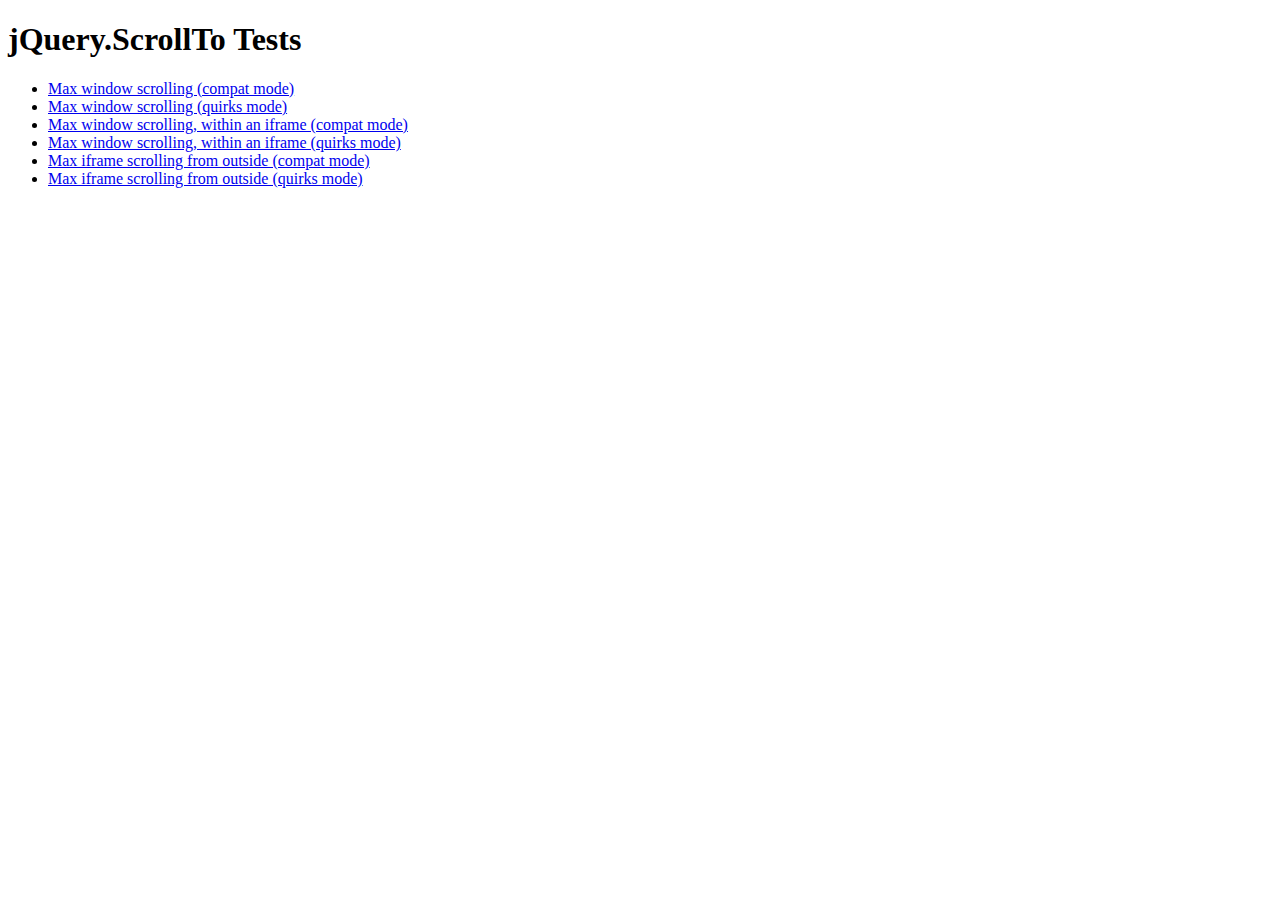
<file: flesler-jquery.scrollTo-1.4.3-3-gc63b363/flesler-jquery.scrollTo-c63b363/tests/index.html>
<!DOCTYPE html PUBLIC "-//W3C//DTD XHTML 1.0 Transitional//EN" "http://www.w3.org/TR/xhtml1/DTD/xhtml1-transitional.dtd">
<html xmlns="http://www.w3.org/1999/xhtml">
<head>
	<meta http-equiv="Content-Type" content="text/html; charset=iso-8859-1" />
	<title>jQuery.ScrollTo Tests</title>
	<meta name="keywords" content="javascript, jquery, plugins, scroll, scrollTo, smooth, animation, to, effect, ariel, flesler, window, overflow, element, navigation, customizable" />
	<meta name="description" content="Tests for jQuery ScrollTo. Made by Ariel Flesler." />
	<meta name="robots" content="index,follow" />
</head>
<body>
	<h1>jQuery.ScrollTo Tests</h1>
	
	<ul>
		<li><a href="WinMaxY-compat.html">Max window scrolling (compat mode)</a></li>
		<li><a href="WinMaxY-quirks.html">Max window scrolling (quirks mode)</a></li>
		<li><a href="WinMaxY-with-iframe-compat.html">Max window scrolling, within an iframe (compat mode)</a></li>
		<li><a href="WinMaxY-with-iframe-quirks.html">Max window scrolling, within an iframe (quirks mode)</a></li>
		<li><a href="WinMaxY-to-iframe-compat.html">Max iframe scrolling from outside (compat mode)</a></li>
		<li><a href="WinMaxY-to-iframe-quirks.html">Max iframe scrolling from outside (quirks mode)</a></li>
	</ul>
</body>
</html>
</file>
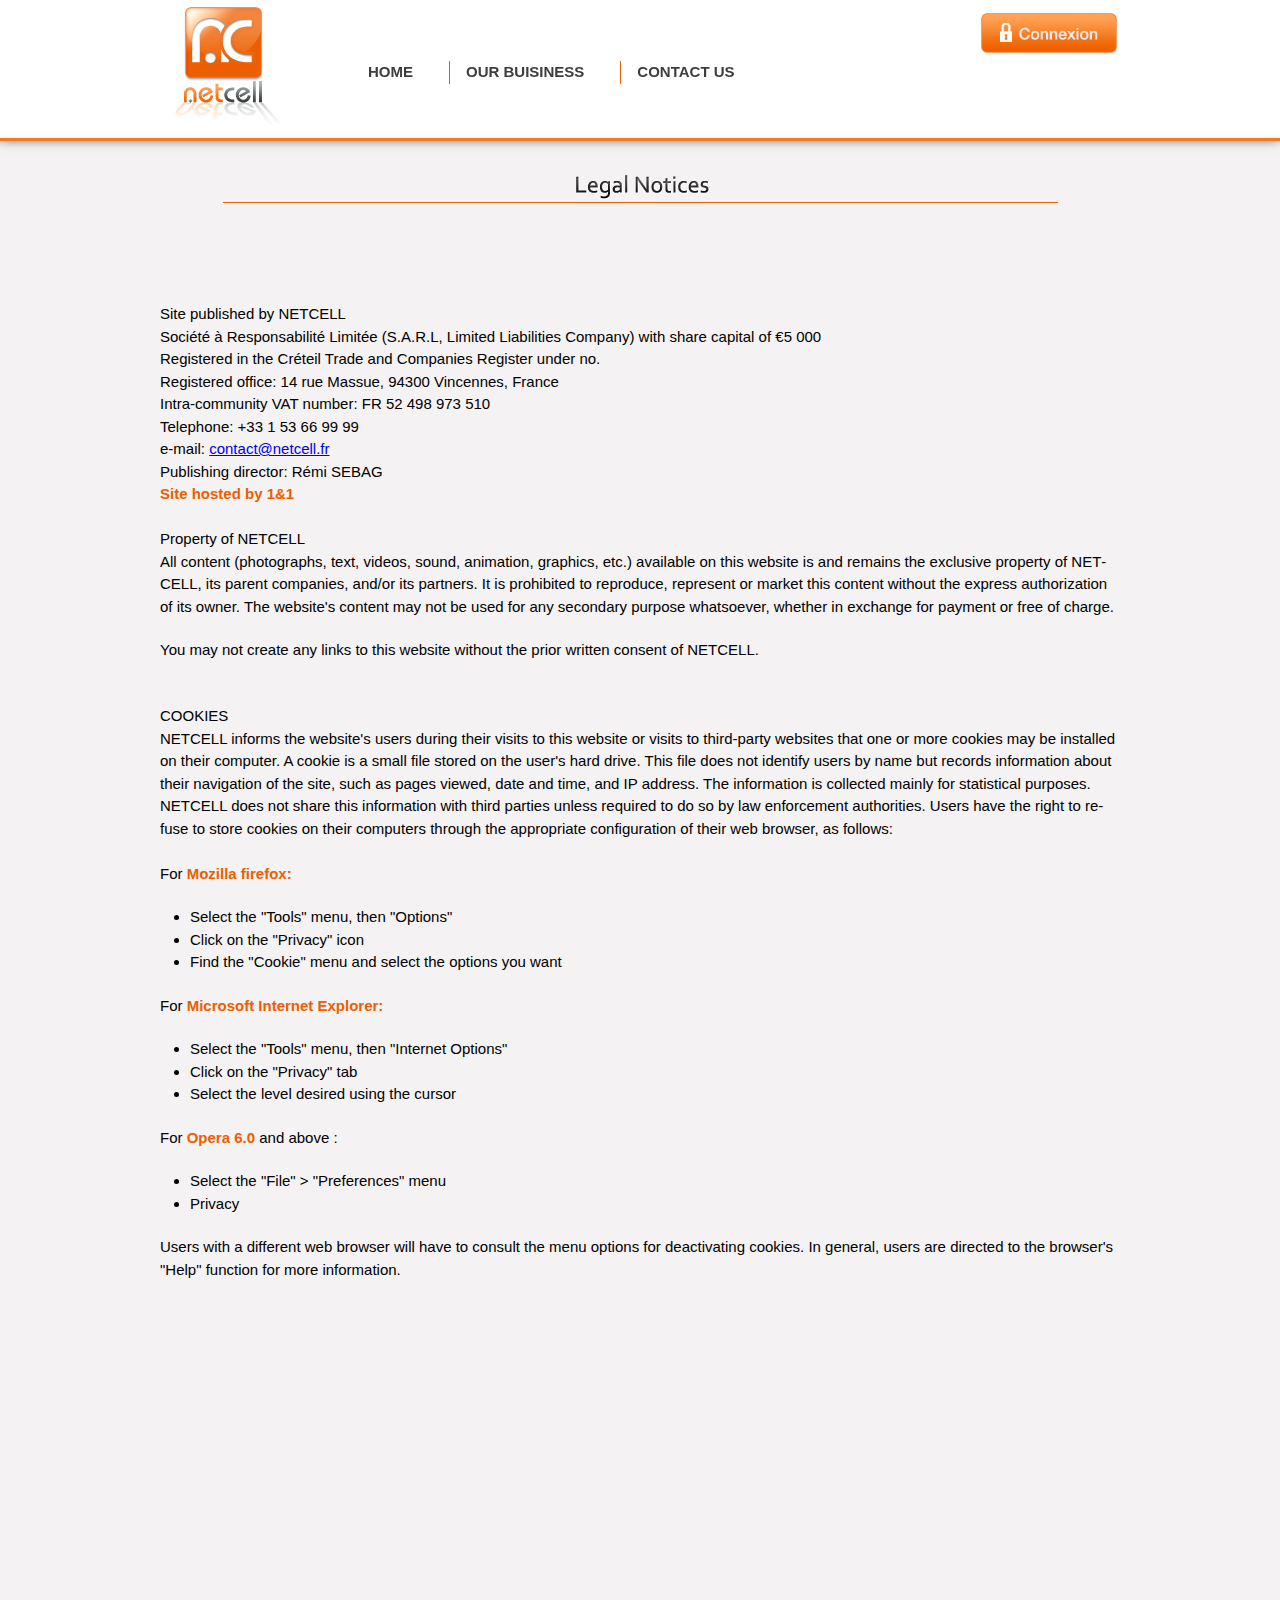
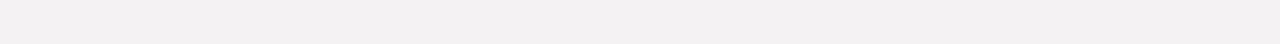
<file: legal.html>
<!DOCTYPE html>

<!-- paulirish.com/2008/conditional-stylesheets-vs-css-hacks-answer-neither/ -->
<!--[if lt IE 7]> <html class="no-js lt-ie9 lt-ie8 lt-ie7" lang="fr"> <![endif]-->
<!--[if IE 7]>    <html class="no-js lt-ie9 lt-ie8" lang="fr"> <![endif]-->
<!--[if IE 8]>    <html class="no-js lt-ie9" lang="fr"> <![endif]-->
<!--[if gt IE 8]><!--> <html class="no-js" lang="fr"> <!--<![endif]-->

<head>
  <meta charset="utf-8" />
<link rel="shortcut icon" href="favicon.ico" />

  <title>Netcell</title>
  
  <!-- Included CSS Files (Uncompressed) -->
  <!--
  <link rel="stylesheet" href="stylesheets/foundation.css">
  -->


  <link rel="stylesheet" href="css/default.css"  />

  <!-- Nivo Slider  -->
<link rel="stylesheet" href="css/nivo-slider.css"  media="screen" />
<script src="http://ajax.googleapis.com/ajax/libs/jquery/1.7.1/jquery.min.js" ></script>
<script src="javascripts/jquery.nivo.slider.pack.js" ></script>


<!-- localscroll -->
  <script src="javascripts/jquery.js"></script>
  <script src="javascripts/jquery.scrollTo.js"></script>



  <!-- knacss -->
  <link rel="stylesheet" href="css/knacss.css">
  

  <script src="javascripts/modernizr.foundation.js"></script>

<!--<script type="text/javascript" src="http://maps.google.com/maps/api/js?sensor=false"></script>
<script src="javascripts/googmal.js"></script>-->

  <!-- IE Fix for HTML5 Tags -->
  <!--[if lt IE 9]>
    <script src="http://html5shiv.googlecode.com/svn/trunk/html5.js"></script>
  <![endif]-->
   <script type="text/javascript">
    $(document).ready(function() {
      $('a.login-window').click(function() {

                //Getting the variable's value from a link 
                var loginBox = $(this).attr('href');

    //Fade in the Popup
    $(loginBox).fadeIn(300);
    
    //Set the center alignment padding + border see css style
    var popMargTop = ($(loginBox).height() + 24) / 2; 
    var popMargLeft = ($(loginBox).width() + 24) / 2; 
    
    $(loginBox).css({ 
      'margin-top' : -popMargTop,
      'margin-left' : -popMargLeft
    });
    
    // Add the mask to body
    $('body').append('<div id="mask"></div>');
    $('#mask').fadeIn(300);
    
    return false;
  });

  // When clicking on the button close or the mask layer the popup closed
  $('a.close, #mask').live('click', function() { 
    $('#mask , .login-popup').fadeOut(300 , function() {
      $('#mask').remove();  
    }); 
    return false;
  });
});

    </script>

</head>
<body>
  <div class="head"><!-- header -->
<header>


 <a href="/" title="Netcell">
<img src="img/logo-netcell.png" alt="Netcell" width="130" height="130" >
</a>
<div class="buton">
<a href="acces-clients.html" title="Connexion">
<img src="img/Connexion.png" alt="Connexion" width="143" height="45"></a>

</div>
<nav id="navi"><!-- NAV -->
 <ul >
<li><a href="index.html?#Accueil" title="Accueil">home</a></li>
<li><a href="index.html?#nosmetier" title="Nos Métiers">our buisiness </a></li>
<li><a href="index.html?#contact" title="Contacts">Contact us</a></li>
 </ul>

</nav>

</header>
</div><!-- header -->


<div class="presentation" id="Accueil">


<section>
<header class="titre"><img src="img/legal.png" alt="Netcell Qui sommes nous " width="150" height="31"></header>


<article>


<!-- Then somewhere in the <body> section -->
<div class="slider-wrapper theme-default"></div>
<div id="htmlcaption" class="nivo-html-caption">
    <strong>This</strong> is an example of a <em>HTML</em> caption with <a href="#">a link</a>.
</div><p>Site  published by NETCELL<br>
Société à Responsabilité  Limitée (S.A.R.L, Limited Liabilities Company) with share capital of €5 000<br>
Registered in the Créteil Trade and Companies Register under no. <br>
Registered office: 14 rue Massue, 94300 Vincennes, France<br>
Intra-community VAT number: FR 52 498 973 510<br>
Telephone: +33 1 53 66 99 99<br>
e-mail: <a href="mailto:contact@netcell.fr">contact@netcell.fr</a><br>
Publishing director: Rémi SEBAG<br>
<strong>Site hosted by 1&amp;1</strong> <br>
<br>
Property of NETCELL<br>
All content  (photographs, text, videos, sound, animation, graphics, etc.) available on this  website is and remains the exclusive property of NETCELL, its parent companies,  and/or its partners. It is prohibited to reproduce, represent or market this  content without the express authorization of its owner. The website's content  may not be used for any secondary purpose whatsoever, whether in exchange for  payment or free of charge. </p>
<p>You may not  create any links to this website without the prior written consent of NETCELL. </p>
<p><br>
	COOKIES<br>
	NETCELL  informs the website's users during their visits to this website or visits to  third-party websites that one or more cookies may be installed on their  computer. A cookie is a small file stored on the user's hard drive. This file  does not identify users by name but records information about their navigation  of the site, such as pages viewed, date and time, and IP address. The  information is collected mainly for statistical purposes. NETCELL does not  share this information with third parties unless required to do so by law  enforcement authorities. Users have the right to refuse to store cookies on  their computers through the appropriate configuration of their web browser, as  follows:<br>
	<br>
	For <strong>Mozilla firefox:</strong></p>
<ul type="disc">
	<li>Select       the &quot;Tools&quot; menu, then &quot;Options&quot;</li>
	<li>Click on the &quot;Privacy&quot; icon</li>
	<li>Find       the &quot;Cookie&quot; menu and select the options you want</li>
</ul>
<p>For <strong>Microsoft  Internet Explorer:</strong></p>
<ul type="disc">
	<li>Select       the &quot;Tools&quot; menu, then &quot;Internet Options&quot;</li>
	<li>Click on the &quot;Privacy&quot; tab</li>
	<li>Select       the level desired using the cursor</li>
</ul>
<p>For <strong>Opera  6.0</strong> and above :</p>
<ul type="disc">
	<li>Select the &quot;File&quot; &gt;       &quot;Preferences&quot; menu</li>
	<li>Privacy</li>
</ul>
<p>Users with  a different web browser will have to consult the menu options for deactivating  cookies. In general, users are directed to the browser's &quot;Help&quot;  function for more information. </p>
</article>


</section>


  </div><!-- Présentation -->




  <div class="Nosmetiers" id="nosmetier"></div>



<div id="contact" class="contact">
<script src="javascripts/jquery.nivo.slider.js" ></script>

      <script type="text/javascript">
    $(window).load(function() {
        $('#slider').nivoSlider();
    });
    </script>
</body>
</html>
</file>
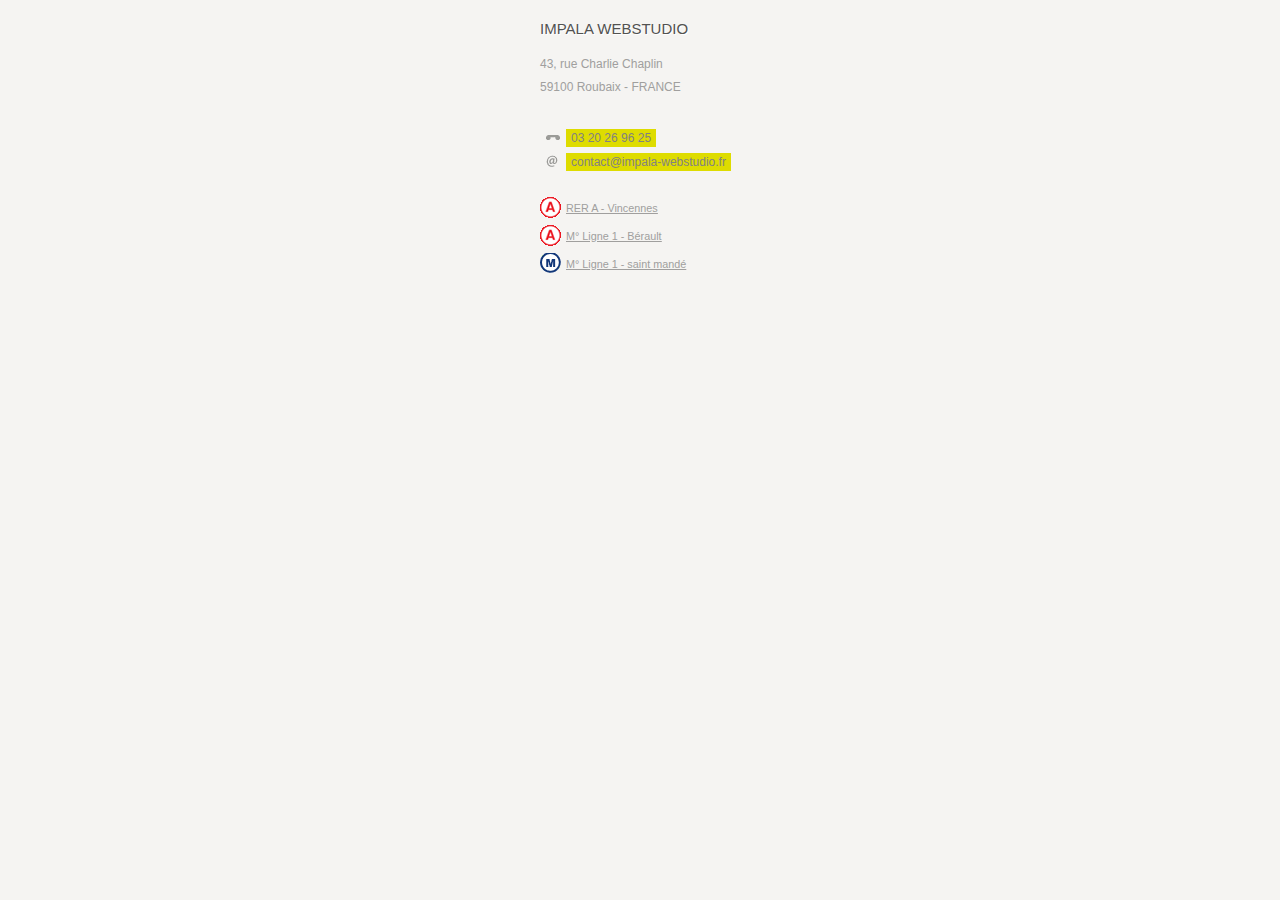
<file: Archive/index copie.htm>
<!DOCTYPE html PUBLIC "-//W3C//DTD XHTML 1.0 Transitional//EN" "http://www.w3.org/TR/xhtml1/DTD/xhtml1-transitional.dtd">
<html xmlns="http://www.w3.org/1999/xhtml">
<head>
<meta http-equiv="Content-Type" content="text/html; charset=UTF-8" />
<title>API Google</title>
<script type="text/javascript" src="js/jquery.js"></script>
<script type="text/javascript" src="http://maps.google.com/maps/api/js?sensor=false"></script>
<script type="text/javascript" src="js/googlemaps.js"></script>
<link href="css/iws-screen.css" rel="stylesheet" type="text/css" />
</head>
<body>
<div id="carteGoogleMaps"></div>
<div id="blocAdresses">
<h4><a href="#m2" id="lienIWS">Impala webstudio</a></h4>
<p>43, rue Charlie Chaplin<br />
  59100 Roubaix - FRANCE</p>
  
<p class="Tel"><s></s><span>03 20 26 96 25</span></p>
<p class="Email"><s></s><a class="hover" id="mailto" href="mailto:contact@impala-webstudio.fr">contact@impala-webstudio.fr</a></p>
<div class="Transports">
  <p class="Metro"><s></s><a href="#m2" id="lienMetroGrandPlace">RER A - Vincennes</a></p>
  <p class="Metro"><s></s><a href="#m2" id="lienMetroGare">M&deg; Ligne 1 - Bérault</a></p>
  <p class="Tramway"><s></s><a href="#m2" id="lienTramway">M&deg; Ligne 1 - saint mandé</a></p>
</div>





<div class="clear"></div>
</body>
</html>
</file>
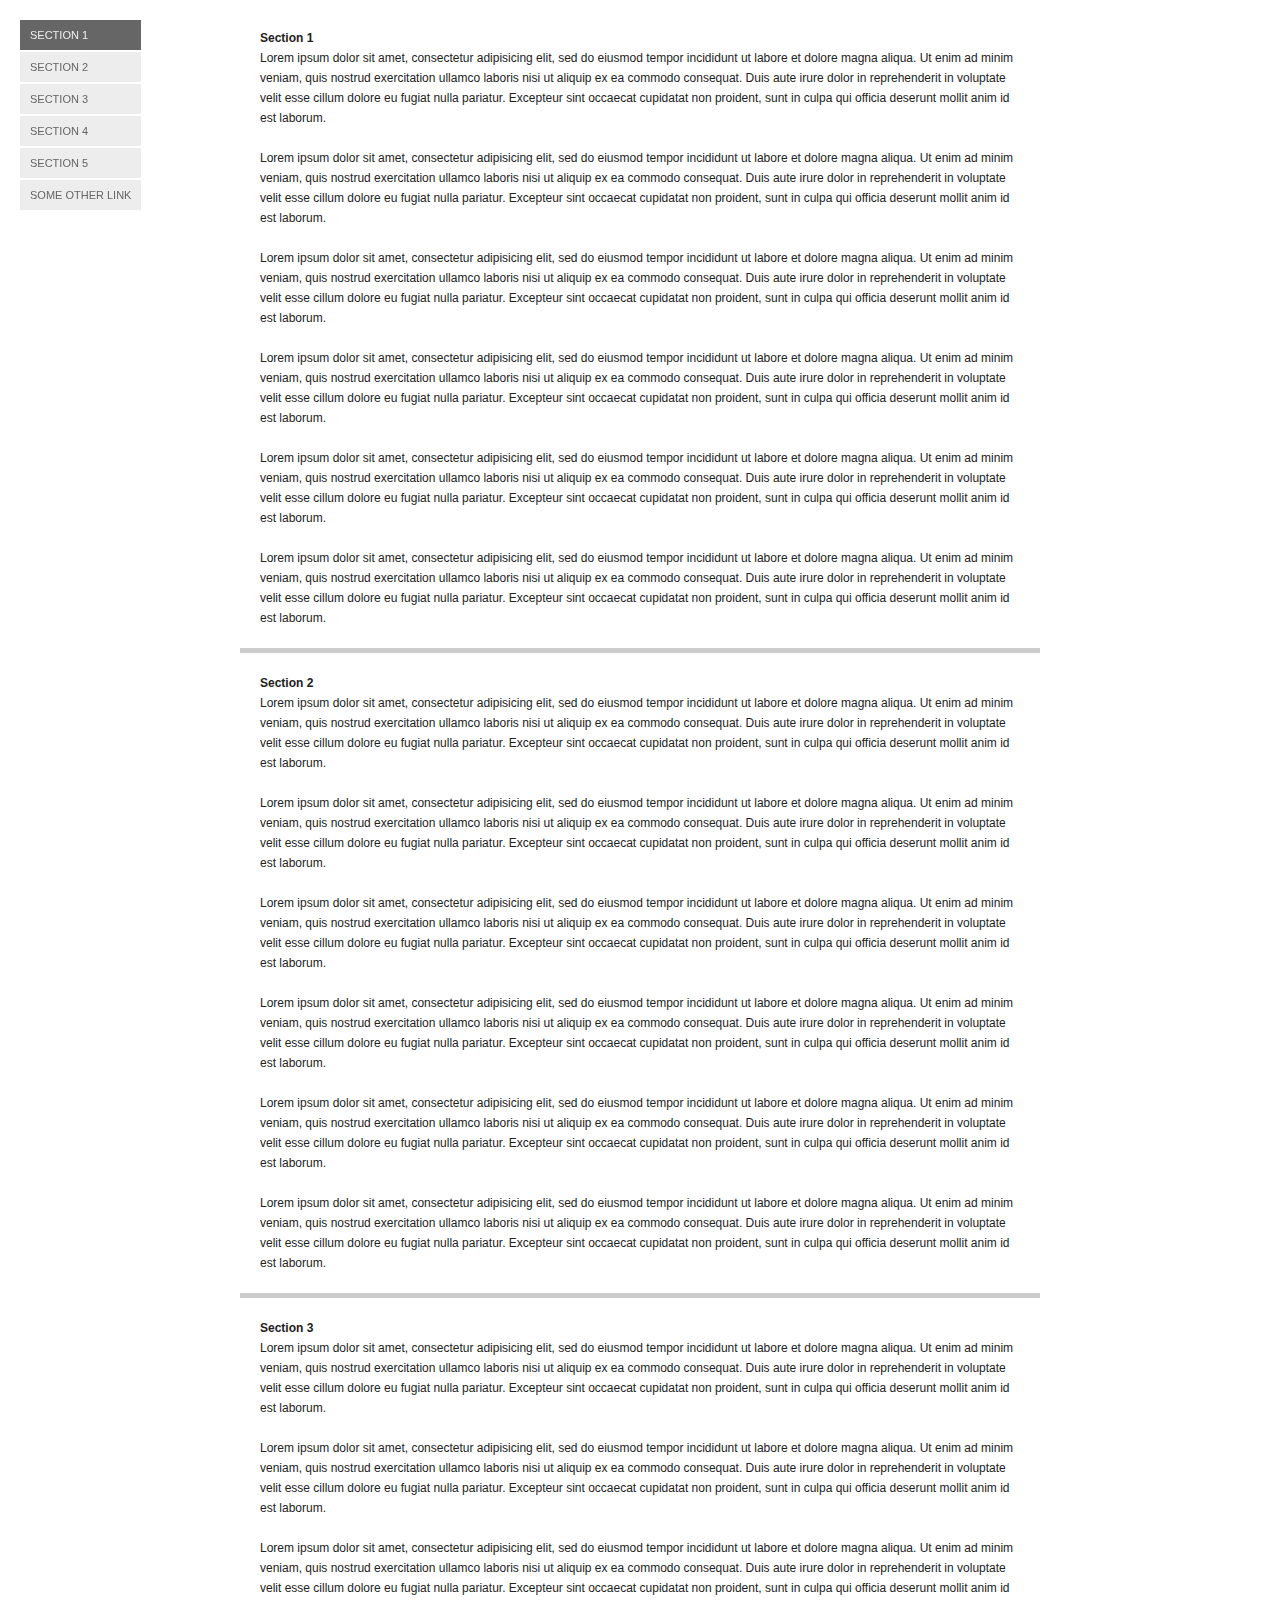
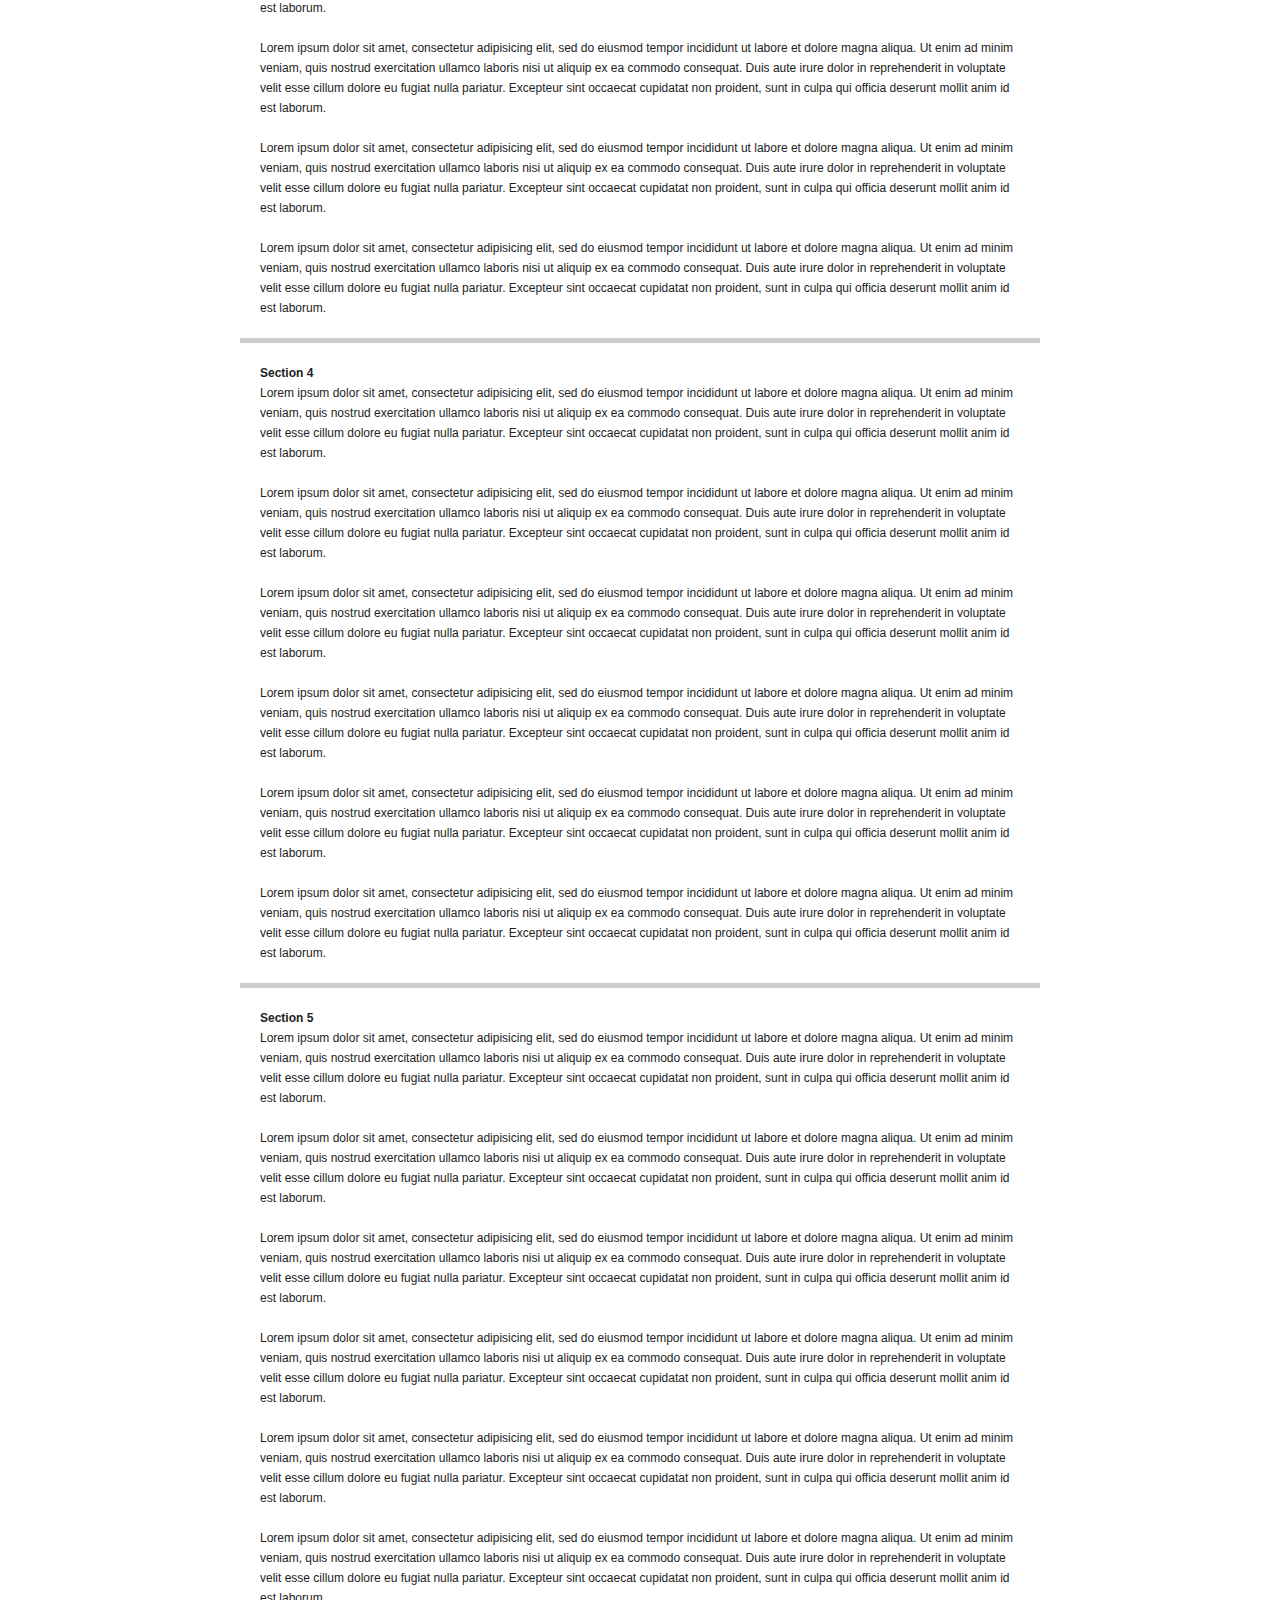
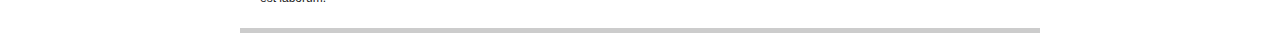
<file: davist11-jQuery-One-Page-Nav-a1c4e9b/davist11-jQuery-One-Page-Nav-a1c4e9b/filter.htm>
<!DOCTYPE html>
<html>
<head>
<meta charset="utf-8" />
<title>jQuery One Page Nav</title>
<style>
body {
  color: #222;
  font: 12px/20px Helvetica, Arial, sans-serif;
}
p,
ul {
  margin: 0;
  padding: 0;
}
p {
  margin-bottom: 20px;
}
#nav {
  left: 20px;
  list-style: none;
  position: fixed;
  top: 20px;
}
#nav li {
  margin-bottom: 2px;
}
#nav a {
  background: #ededed;
  color: #666;
  display: block;
  font-size: 11px;
  padding: 5px 10px;
  text-decoration: none;
  text-transform: uppercase;
}
#nav a:hover {
  background: #dedede;
}
#nav .current a {
  background: #666;
  color: #ededed;
}
.current {
  background: red;
}
#container {
  margin: 0 auto;
  width: 800px;
}
.section {
  border-bottom: 5px solid #ccc;
  padding: 20px;
}
.section p:last-child {
  margin-bottom: 0;
}
</style>
</head>

<body>
<ul id="nav">
  <li class="current"><a href="#section-1">Section 1</a></li>
  <li><a href="#section-2">Section 2</a></li>
  <li><a href="#section-3">Section 3</a></li>
  <li><a href="#section-4">Section 4</a></li>
  <li><a href="#section-5">Section 5</a></li>
  <li><a href="http://google.com" class="external">Some other link</a></li>
</ul>

<div id="container">
  <div class="section" id="section-1">
    <strong>Section 1</strong>
    <p>Lorem ipsum dolor sit amet, consectetur adipisicing elit, sed do eiusmod tempor incididunt ut labore et dolore magna aliqua. Ut enim ad minim veniam, quis nostrud exercitation ullamco laboris nisi ut aliquip ex ea commodo consequat. Duis aute irure dolor in reprehenderit in voluptate velit esse cillum dolore eu fugiat nulla pariatur. Excepteur sint occaecat cupidatat non proident, sunt in culpa qui officia deserunt mollit anim id est laborum.</p>
    <p>Lorem ipsum dolor sit amet, consectetur adipisicing elit, sed do eiusmod tempor incididunt ut labore et dolore magna aliqua. Ut enim ad minim veniam, quis nostrud exercitation ullamco laboris nisi ut aliquip ex ea commodo consequat. Duis aute irure dolor in reprehenderit in voluptate velit esse cillum dolore eu fugiat nulla pariatur. Excepteur sint occaecat cupidatat non proident, sunt in culpa qui officia deserunt mollit anim id est laborum.</p>
    <p>Lorem ipsum dolor sit amet, consectetur adipisicing elit, sed do eiusmod tempor incididunt ut labore et dolore magna aliqua. Ut enim ad minim veniam, quis nostrud exercitation ullamco laboris nisi ut aliquip ex ea commodo consequat. Duis aute irure dolor in reprehenderit in voluptate velit esse cillum dolore eu fugiat nulla pariatur. Excepteur sint occaecat cupidatat non proident, sunt in culpa qui officia deserunt mollit anim id est laborum.</p>
    <p>Lorem ipsum dolor sit amet, consectetur adipisicing elit, sed do eiusmod tempor incididunt ut labore et dolore magna aliqua. Ut enim ad minim veniam, quis nostrud exercitation ullamco laboris nisi ut aliquip ex ea commodo consequat. Duis aute irure dolor in reprehenderit in voluptate velit esse cillum dolore eu fugiat nulla pariatur. Excepteur sint occaecat cupidatat non proident, sunt in culpa qui officia deserunt mollit anim id est laborum.</p>
    <p>Lorem ipsum dolor sit amet, consectetur adipisicing elit, sed do eiusmod tempor incididunt ut labore et dolore magna aliqua. Ut enim ad minim veniam, quis nostrud exercitation ullamco laboris nisi ut aliquip ex ea commodo consequat. Duis aute irure dolor in reprehenderit in voluptate velit esse cillum dolore eu fugiat nulla pariatur. Excepteur sint occaecat cupidatat non proident, sunt in culpa qui officia deserunt mollit anim id est laborum.</p>
    <p>Lorem ipsum dolor sit amet, consectetur adipisicing elit, sed do eiusmod tempor incididunt ut labore et dolore magna aliqua. Ut enim ad minim veniam, quis nostrud exercitation ullamco laboris nisi ut aliquip ex ea commodo consequat. Duis aute irure dolor in reprehenderit in voluptate velit esse cillum dolore eu fugiat nulla pariatur. Excepteur sint occaecat cupidatat non proident, sunt in culpa qui officia deserunt mollit anim id est laborum.</p>
  </div>

  <div class="section" id="section-2">
    <strong>Section 2</strong>
    <p>Lorem ipsum dolor sit amet, consectetur adipisicing elit, sed do eiusmod tempor incididunt ut labore et dolore magna aliqua. Ut enim ad minim veniam, quis nostrud exercitation ullamco laboris nisi ut aliquip ex ea commodo consequat. Duis aute irure dolor in reprehenderit in voluptate velit esse cillum dolore eu fugiat nulla pariatur. Excepteur sint occaecat cupidatat non proident, sunt in culpa qui officia deserunt mollit anim id est laborum.</p>
    <p>Lorem ipsum dolor sit amet, consectetur adipisicing elit, sed do eiusmod tempor incididunt ut labore et dolore magna aliqua. Ut enim ad minim veniam, quis nostrud exercitation ullamco laboris nisi ut aliquip ex ea commodo consequat. Duis aute irure dolor in reprehenderit in voluptate velit esse cillum dolore eu fugiat nulla pariatur. Excepteur sint occaecat cupidatat non proident, sunt in culpa qui officia deserunt mollit anim id est laborum.</p>
    <p>Lorem ipsum dolor sit amet, consectetur adipisicing elit, sed do eiusmod tempor incididunt ut labore et dolore magna aliqua. Ut enim ad minim veniam, quis nostrud exercitation ullamco laboris nisi ut aliquip ex ea commodo consequat. Duis aute irure dolor in reprehenderit in voluptate velit esse cillum dolore eu fugiat nulla pariatur. Excepteur sint occaecat cupidatat non proident, sunt in culpa qui officia deserunt mollit anim id est laborum.</p>
    <p>Lorem ipsum dolor sit amet, consectetur adipisicing elit, sed do eiusmod tempor incididunt ut labore et dolore magna aliqua. Ut enim ad minim veniam, quis nostrud exercitation ullamco laboris nisi ut aliquip ex ea commodo consequat. Duis aute irure dolor in reprehenderit in voluptate velit esse cillum dolore eu fugiat nulla pariatur. Excepteur sint occaecat cupidatat non proident, sunt in culpa qui officia deserunt mollit anim id est laborum.</p>
    <p>Lorem ipsum dolor sit amet, consectetur adipisicing elit, sed do eiusmod tempor incididunt ut labore et dolore magna aliqua. Ut enim ad minim veniam, quis nostrud exercitation ullamco laboris nisi ut aliquip ex ea commodo consequat. Duis aute irure dolor in reprehenderit in voluptate velit esse cillum dolore eu fugiat nulla pariatur. Excepteur sint occaecat cupidatat non proident, sunt in culpa qui officia deserunt mollit anim id est laborum.</p>
    <p>Lorem ipsum dolor sit amet, consectetur adipisicing elit, sed do eiusmod tempor incididunt ut labore et dolore magna aliqua. Ut enim ad minim veniam, quis nostrud exercitation ullamco laboris nisi ut aliquip ex ea commodo consequat. Duis aute irure dolor in reprehenderit in voluptate velit esse cillum dolore eu fugiat nulla pariatur. Excepteur sint occaecat cupidatat non proident, sunt in culpa qui officia deserunt mollit anim id est laborum.</p>
  </div>

  <div class="section" id="section-3">
    <strong>Section 3</strong>
    <p>Lorem ipsum dolor sit amet, consectetur adipisicing elit, sed do eiusmod tempor incididunt ut labore et dolore magna aliqua. Ut enim ad minim veniam, quis nostrud exercitation ullamco laboris nisi ut aliquip ex ea commodo consequat. Duis aute irure dolor in reprehenderit in voluptate velit esse cillum dolore eu fugiat nulla pariatur. Excepteur sint occaecat cupidatat non proident, sunt in culpa qui officia deserunt mollit anim id est laborum.</p>
    <p>Lorem ipsum dolor sit amet, consectetur adipisicing elit, sed do eiusmod tempor incididunt ut labore et dolore magna aliqua. Ut enim ad minim veniam, quis nostrud exercitation ullamco laboris nisi ut aliquip ex ea commodo consequat. Duis aute irure dolor in reprehenderit in voluptate velit esse cillum dolore eu fugiat nulla pariatur. Excepteur sint occaecat cupidatat non proident, sunt in culpa qui officia deserunt mollit anim id est laborum.</p>
    <p>Lorem ipsum dolor sit amet, consectetur adipisicing elit, sed do eiusmod tempor incididunt ut labore et dolore magna aliqua. Ut enim ad minim veniam, quis nostrud exercitation ullamco laboris nisi ut aliquip ex ea commodo consequat. Duis aute irure dolor in reprehenderit in voluptate velit esse cillum dolore eu fugiat nulla pariatur. Excepteur sint occaecat cupidatat non proident, sunt in culpa qui officia deserunt mollit anim id est laborum.</p>
    <p>Lorem ipsum dolor sit amet, consectetur adipisicing elit, sed do eiusmod tempor incididunt ut labore et dolore magna aliqua. Ut enim ad minim veniam, quis nostrud exercitation ullamco laboris nisi ut aliquip ex ea commodo consequat. Duis aute irure dolor in reprehenderit in voluptate velit esse cillum dolore eu fugiat nulla pariatur. Excepteur sint occaecat cupidatat non proident, sunt in culpa qui officia deserunt mollit anim id est laborum.</p>
    <p>Lorem ipsum dolor sit amet, consectetur adipisicing elit, sed do eiusmod tempor incididunt ut labore et dolore magna aliqua. Ut enim ad minim veniam, quis nostrud exercitation ullamco laboris nisi ut aliquip ex ea commodo consequat. Duis aute irure dolor in reprehenderit in voluptate velit esse cillum dolore eu fugiat nulla pariatur. Excepteur sint occaecat cupidatat non proident, sunt in culpa qui officia deserunt mollit anim id est laborum.</p>
    <p>Lorem ipsum dolor sit amet, consectetur adipisicing elit, sed do eiusmod tempor incididunt ut labore et dolore magna aliqua. Ut enim ad minim veniam, quis nostrud exercitation ullamco laboris nisi ut aliquip ex ea commodo consequat. Duis aute irure dolor in reprehenderit in voluptate velit esse cillum dolore eu fugiat nulla pariatur. Excepteur sint occaecat cupidatat non proident, sunt in culpa qui officia deserunt mollit anim id est laborum.</p>
  </div>

  <div class="section" id="section-4">
    <strong>Section 4</strong>
    <p>Lorem ipsum dolor sit amet, consectetur adipisicing elit, sed do eiusmod tempor incididunt ut labore et dolore magna aliqua. Ut enim ad minim veniam, quis nostrud exercitation ullamco laboris nisi ut aliquip ex ea commodo consequat. Duis aute irure dolor in reprehenderit in voluptate velit esse cillum dolore eu fugiat nulla pariatur. Excepteur sint occaecat cupidatat non proident, sunt in culpa qui officia deserunt mollit anim id est laborum.</p>
    <p>Lorem ipsum dolor sit amet, consectetur adipisicing elit, sed do eiusmod tempor incididunt ut labore et dolore magna aliqua. Ut enim ad minim veniam, quis nostrud exercitation ullamco laboris nisi ut aliquip ex ea commodo consequat. Duis aute irure dolor in reprehenderit in voluptate velit esse cillum dolore eu fugiat nulla pariatur. Excepteur sint occaecat cupidatat non proident, sunt in culpa qui officia deserunt mollit anim id est laborum.</p>
    <p>Lorem ipsum dolor sit amet, consectetur adipisicing elit, sed do eiusmod tempor incididunt ut labore et dolore magna aliqua. Ut enim ad minim veniam, quis nostrud exercitation ullamco laboris nisi ut aliquip ex ea commodo consequat. Duis aute irure dolor in reprehenderit in voluptate velit esse cillum dolore eu fugiat nulla pariatur. Excepteur sint occaecat cupidatat non proident, sunt in culpa qui officia deserunt mollit anim id est laborum.</p>
    <p>Lorem ipsum dolor sit amet, consectetur adipisicing elit, sed do eiusmod tempor incididunt ut labore et dolore magna aliqua. Ut enim ad minim veniam, quis nostrud exercitation ullamco laboris nisi ut aliquip ex ea commodo consequat. Duis aute irure dolor in reprehenderit in voluptate velit esse cillum dolore eu fugiat nulla pariatur. Excepteur sint occaecat cupidatat non proident, sunt in culpa qui officia deserunt mollit anim id est laborum.</p>
    <p>Lorem ipsum dolor sit amet, consectetur adipisicing elit, sed do eiusmod tempor incididunt ut labore et dolore magna aliqua. Ut enim ad minim veniam, quis nostrud exercitation ullamco laboris nisi ut aliquip ex ea commodo consequat. Duis aute irure dolor in reprehenderit in voluptate velit esse cillum dolore eu fugiat nulla pariatur. Excepteur sint occaecat cupidatat non proident, sunt in culpa qui officia deserunt mollit anim id est laborum.</p>
    <p>Lorem ipsum dolor sit amet, consectetur adipisicing elit, sed do eiusmod tempor incididunt ut labore et dolore magna aliqua. Ut enim ad minim veniam, quis nostrud exercitation ullamco laboris nisi ut aliquip ex ea commodo consequat. Duis aute irure dolor in reprehenderit in voluptate velit esse cillum dolore eu fugiat nulla pariatur. Excepteur sint occaecat cupidatat non proident, sunt in culpa qui officia deserunt mollit anim id est laborum.</p>
  </div>

  <div class="section" id="section-5">
    <strong>Section 5</strong>
    <p>Lorem ipsum dolor sit amet, consectetur adipisicing elit, sed do eiusmod tempor incididunt ut labore et dolore magna aliqua. Ut enim ad minim veniam, quis nostrud exercitation ullamco laboris nisi ut aliquip ex ea commodo consequat. Duis aute irure dolor in reprehenderit in voluptate velit esse cillum dolore eu fugiat nulla pariatur. Excepteur sint occaecat cupidatat non proident, sunt in culpa qui officia deserunt mollit anim id est laborum.</p>
    <p>Lorem ipsum dolor sit amet, consectetur adipisicing elit, sed do eiusmod tempor incididunt ut labore et dolore magna aliqua. Ut enim ad minim veniam, quis nostrud exercitation ullamco laboris nisi ut aliquip ex ea commodo consequat. Duis aute irure dolor in reprehenderit in voluptate velit esse cillum dolore eu fugiat nulla pariatur. Excepteur sint occaecat cupidatat non proident, sunt in culpa qui officia deserunt mollit anim id est laborum.</p>
    <p>Lorem ipsum dolor sit amet, consectetur adipisicing elit, sed do eiusmod tempor incididunt ut labore et dolore magna aliqua. Ut enim ad minim veniam, quis nostrud exercitation ullamco laboris nisi ut aliquip ex ea commodo consequat. Duis aute irure dolor in reprehenderit in voluptate velit esse cillum dolore eu fugiat nulla pariatur. Excepteur sint occaecat cupidatat non proident, sunt in culpa qui officia deserunt mollit anim id est laborum.</p>
    <p>Lorem ipsum dolor sit amet, consectetur adipisicing elit, sed do eiusmod tempor incididunt ut labore et dolore magna aliqua. Ut enim ad minim veniam, quis nostrud exercitation ullamco laboris nisi ut aliquip ex ea commodo consequat. Duis aute irure dolor in reprehenderit in voluptate velit esse cillum dolore eu fugiat nulla pariatur. Excepteur sint occaecat cupidatat non proident, sunt in culpa qui officia deserunt mollit anim id est laborum.</p>
    <p>Lorem ipsum dolor sit amet, consectetur adipisicing elit, sed do eiusmod tempor incididunt ut labore et dolore magna aliqua. Ut enim ad minim veniam, quis nostrud exercitation ullamco laboris nisi ut aliquip ex ea commodo consequat. Duis aute irure dolor in reprehenderit in voluptate velit esse cillum dolore eu fugiat nulla pariatur. Excepteur sint occaecat cupidatat non proident, sunt in culpa qui officia deserunt mollit anim id est laborum.</p>
    <p>Lorem ipsum dolor sit amet, consectetur adipisicing elit, sed do eiusmod tempor incididunt ut labore et dolore magna aliqua. Ut enim ad minim veniam, quis nostrud exercitation ullamco laboris nisi ut aliquip ex ea commodo consequat. Duis aute irure dolor in reprehenderit in voluptate velit esse cillum dolore eu fugiat nulla pariatur. Excepteur sint occaecat cupidatat non proident, sunt in culpa qui officia deserunt mollit anim id est laborum.</p>
  </div>
</div>

<script src="jquery.js"></script>
<script src="jquery.scrollTo.js"></script>
<script src="jquery.nav.js"></script>
<script>
$(document).ready(function() {
  $('#nav').onePageNav({
	filter: ':not(.external)',
	scrollThreshold: 0.25
  });
  
});
</script>
</body>
</html>
</file>
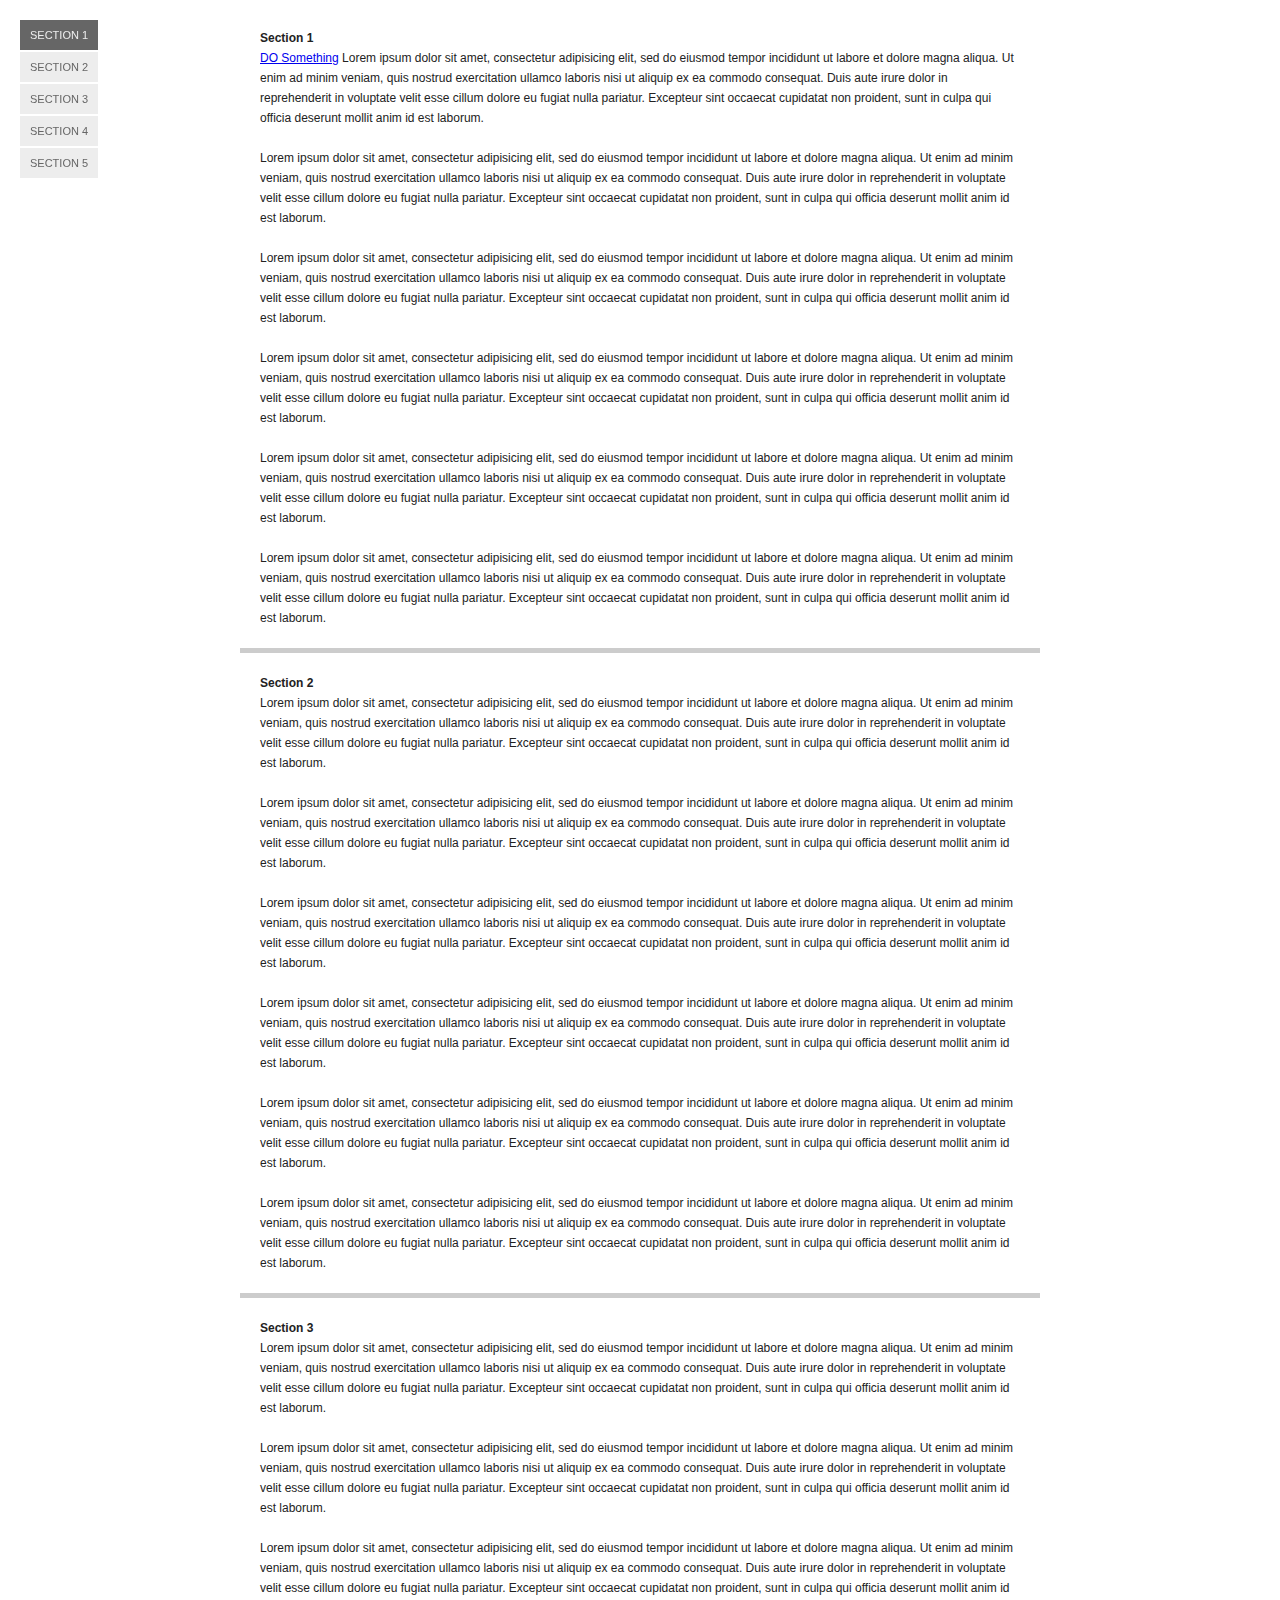
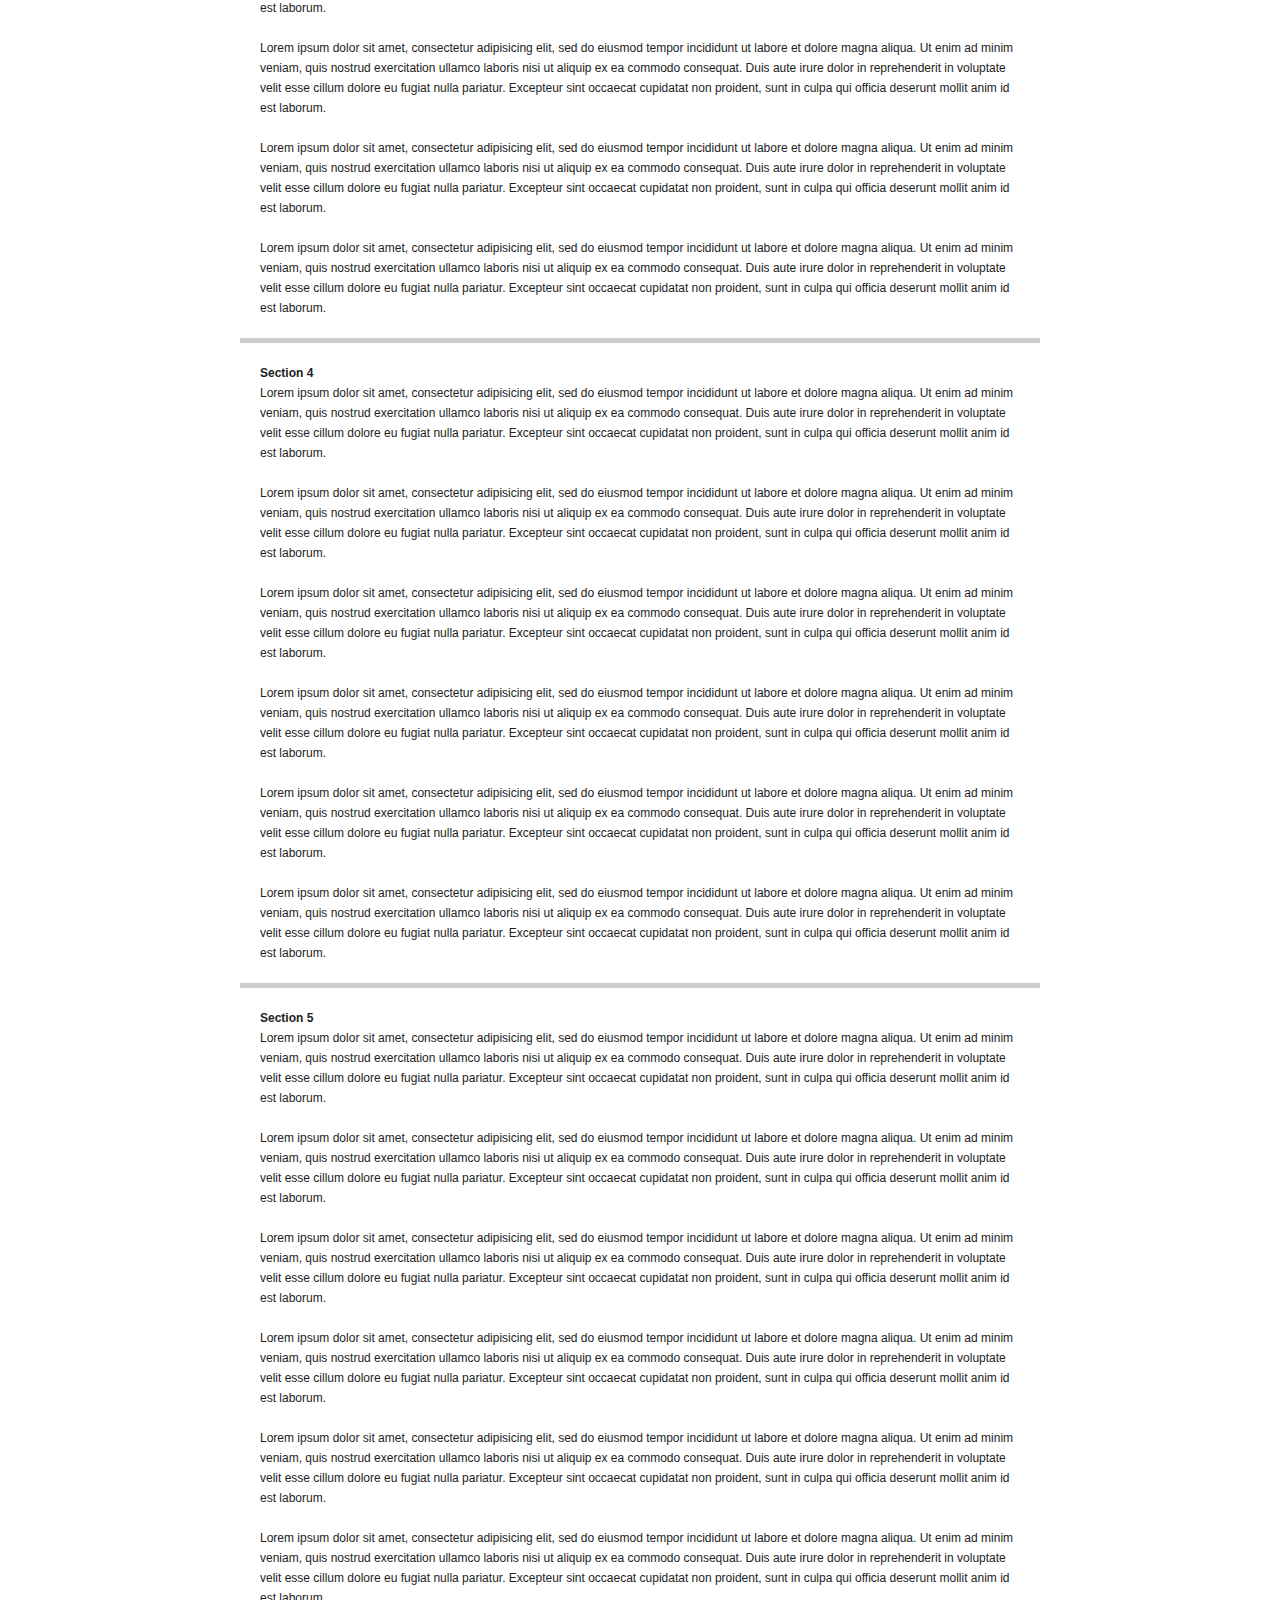
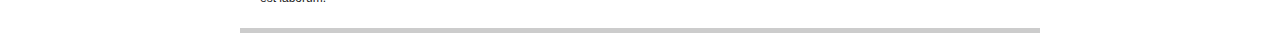
<file: davist11-jQuery-One-Page-Nav-a1c4e9b/davist11-jQuery-One-Page-Nav-a1c4e9b/hash.htm>
<!DOCTYPE html>
<html>
<head>
<meta charset="utf-8" />
<title>jQuery One Page Nav</title>
<style>
body {
  color: #222;
  font: 12px/20px Helvetica, Arial, sans-serif;
}
p,
ul {
  margin: 0;
  padding: 0;
}
p {
  margin-bottom: 20px;
}
#nav {
  left: 20px;
  list-style: none;
  position: fixed;
  top: 20px;
}
#nav li {
  margin-bottom: 2px;
}
#nav a {
  background: #ededed;
  color: #666;
  display: block;
  font-size: 11px;
  padding: 5px 10px;
  text-decoration: none;
  text-transform: uppercase;
}
#nav a:hover {
  background: #dedede;
}
#nav .current a {
  background: #666;
  color: #ededed;
}
.current {
  background: red;
}
#container {
  margin: 0 auto;
  width: 800px;
}
.section {
  border-bottom: 5px solid #ccc;
  padding: 20px;
}
.section p:last-child {
  margin-bottom: 0;
}
</style>
</head>

<body>
<ul id="nav">
  <li class="current"><a href="http://google.com/#section-1">Section 1</a></li>
  <li><a href="http://google.com/#section-2">Section 2</a></li>
  <li><a href="http://google.com/#section-3">Section 3</a></li>
  <li><a href="http://google.com/#section-4">Section 4</a></li>
  <li><a href="http://google.com/#section-5">Section 5</a></li>
</ul>

<div id="container">
  <div class="section" id="section-1">
    <strong>Section 1</strong>
    <p><a href="#" class="do">DO Something</a> Lorem ipsum dolor sit amet, consectetur adipisicing elit, sed do eiusmod tempor incididunt ut labore et dolore magna aliqua. Ut enim ad minim veniam, quis nostrud exercitation ullamco laboris nisi ut aliquip ex ea commodo consequat. Duis aute irure dolor in reprehenderit in voluptate velit esse cillum dolore eu fugiat nulla pariatur. Excepteur sint occaecat cupidatat non proident, sunt in culpa qui officia deserunt mollit anim id est laborum.</p>
    <p>Lorem ipsum dolor sit amet, consectetur adipisicing elit, sed do eiusmod tempor incididunt ut labore et dolore magna aliqua. Ut enim ad minim veniam, quis nostrud exercitation ullamco laboris nisi ut aliquip ex ea commodo consequat. Duis aute irure dolor in reprehenderit in voluptate velit esse cillum dolore eu fugiat nulla pariatur. Excepteur sint occaecat cupidatat non proident, sunt in culpa qui officia deserunt mollit anim id est laborum.</p>
    <p>Lorem ipsum dolor sit amet, consectetur adipisicing elit, sed do eiusmod tempor incididunt ut labore et dolore magna aliqua. Ut enim ad minim veniam, quis nostrud exercitation ullamco laboris nisi ut aliquip ex ea commodo consequat. Duis aute irure dolor in reprehenderit in voluptate velit esse cillum dolore eu fugiat nulla pariatur. Excepteur sint occaecat cupidatat non proident, sunt in culpa qui officia deserunt mollit anim id est laborum.</p>
    <p>Lorem ipsum dolor sit amet, consectetur adipisicing elit, sed do eiusmod tempor incididunt ut labore et dolore magna aliqua. Ut enim ad minim veniam, quis nostrud exercitation ullamco laboris nisi ut aliquip ex ea commodo consequat. Duis aute irure dolor in reprehenderit in voluptate velit esse cillum dolore eu fugiat nulla pariatur. Excepteur sint occaecat cupidatat non proident, sunt in culpa qui officia deserunt mollit anim id est laborum.</p>
    <p>Lorem ipsum dolor sit amet, consectetur adipisicing elit, sed do eiusmod tempor incididunt ut labore et dolore magna aliqua. Ut enim ad minim veniam, quis nostrud exercitation ullamco laboris nisi ut aliquip ex ea commodo consequat. Duis aute irure dolor in reprehenderit in voluptate velit esse cillum dolore eu fugiat nulla pariatur. Excepteur sint occaecat cupidatat non proident, sunt in culpa qui officia deserunt mollit anim id est laborum.</p>
    <p>Lorem ipsum dolor sit amet, consectetur adipisicing elit, sed do eiusmod tempor incididunt ut labore et dolore magna aliqua. Ut enim ad minim veniam, quis nostrud exercitation ullamco laboris nisi ut aliquip ex ea commodo consequat. Duis aute irure dolor in reprehenderit in voluptate velit esse cillum dolore eu fugiat nulla pariatur. Excepteur sint occaecat cupidatat non proident, sunt in culpa qui officia deserunt mollit anim id est laborum.</p>
  </div>

  <div class="section" id="section-2">
    <strong>Section 2</strong>
    <p>Lorem ipsum dolor sit amet, consectetur adipisicing elit, sed do eiusmod tempor incididunt ut labore et dolore magna aliqua. Ut enim ad minim veniam, quis nostrud exercitation ullamco laboris nisi ut aliquip ex ea commodo consequat. Duis aute irure dolor in reprehenderit in voluptate velit esse cillum dolore eu fugiat nulla pariatur. Excepteur sint occaecat cupidatat non proident, sunt in culpa qui officia deserunt mollit anim id est laborum.</p>
    <p>Lorem ipsum dolor sit amet, consectetur adipisicing elit, sed do eiusmod tempor incididunt ut labore et dolore magna aliqua. Ut enim ad minim veniam, quis nostrud exercitation ullamco laboris nisi ut aliquip ex ea commodo consequat. Duis aute irure dolor in reprehenderit in voluptate velit esse cillum dolore eu fugiat nulla pariatur. Excepteur sint occaecat cupidatat non proident, sunt in culpa qui officia deserunt mollit anim id est laborum.</p>
    <p>Lorem ipsum dolor sit amet, consectetur adipisicing elit, sed do eiusmod tempor incididunt ut labore et dolore magna aliqua. Ut enim ad minim veniam, quis nostrud exercitation ullamco laboris nisi ut aliquip ex ea commodo consequat. Duis aute irure dolor in reprehenderit in voluptate velit esse cillum dolore eu fugiat nulla pariatur. Excepteur sint occaecat cupidatat non proident, sunt in culpa qui officia deserunt mollit anim id est laborum.</p>
    <p>Lorem ipsum dolor sit amet, consectetur adipisicing elit, sed do eiusmod tempor incididunt ut labore et dolore magna aliqua. Ut enim ad minim veniam, quis nostrud exercitation ullamco laboris nisi ut aliquip ex ea commodo consequat. Duis aute irure dolor in reprehenderit in voluptate velit esse cillum dolore eu fugiat nulla pariatur. Excepteur sint occaecat cupidatat non proident, sunt in culpa qui officia deserunt mollit anim id est laborum.</p>
    <p>Lorem ipsum dolor sit amet, consectetur adipisicing elit, sed do eiusmod tempor incididunt ut labore et dolore magna aliqua. Ut enim ad minim veniam, quis nostrud exercitation ullamco laboris nisi ut aliquip ex ea commodo consequat. Duis aute irure dolor in reprehenderit in voluptate velit esse cillum dolore eu fugiat nulla pariatur. Excepteur sint occaecat cupidatat non proident, sunt in culpa qui officia deserunt mollit anim id est laborum.</p>
    <p>Lorem ipsum dolor sit amet, consectetur adipisicing elit, sed do eiusmod tempor incididunt ut labore et dolore magna aliqua. Ut enim ad minim veniam, quis nostrud exercitation ullamco laboris nisi ut aliquip ex ea commodo consequat. Duis aute irure dolor in reprehenderit in voluptate velit esse cillum dolore eu fugiat nulla pariatur. Excepteur sint occaecat cupidatat non proident, sunt in culpa qui officia deserunt mollit anim id est laborum.</p>
  </div>

  <div class="section" id="section-3">
    <strong>Section 3</strong>
    <p>Lorem ipsum dolor sit amet, consectetur adipisicing elit, sed do eiusmod tempor incididunt ut labore et dolore magna aliqua. Ut enim ad minim veniam, quis nostrud exercitation ullamco laboris nisi ut aliquip ex ea commodo consequat. Duis aute irure dolor in reprehenderit in voluptate velit esse cillum dolore eu fugiat nulla pariatur. Excepteur sint occaecat cupidatat non proident, sunt in culpa qui officia deserunt mollit anim id est laborum.</p>
    <p>Lorem ipsum dolor sit amet, consectetur adipisicing elit, sed do eiusmod tempor incididunt ut labore et dolore magna aliqua. Ut enim ad minim veniam, quis nostrud exercitation ullamco laboris nisi ut aliquip ex ea commodo consequat. Duis aute irure dolor in reprehenderit in voluptate velit esse cillum dolore eu fugiat nulla pariatur. Excepteur sint occaecat cupidatat non proident, sunt in culpa qui officia deserunt mollit anim id est laborum.</p>
    <p>Lorem ipsum dolor sit amet, consectetur adipisicing elit, sed do eiusmod tempor incididunt ut labore et dolore magna aliqua. Ut enim ad minim veniam, quis nostrud exercitation ullamco laboris nisi ut aliquip ex ea commodo consequat. Duis aute irure dolor in reprehenderit in voluptate velit esse cillum dolore eu fugiat nulla pariatur. Excepteur sint occaecat cupidatat non proident, sunt in culpa qui officia deserunt mollit anim id est laborum.</p>
    <p>Lorem ipsum dolor sit amet, consectetur adipisicing elit, sed do eiusmod tempor incididunt ut labore et dolore magna aliqua. Ut enim ad minim veniam, quis nostrud exercitation ullamco laboris nisi ut aliquip ex ea commodo consequat. Duis aute irure dolor in reprehenderit in voluptate velit esse cillum dolore eu fugiat nulla pariatur. Excepteur sint occaecat cupidatat non proident, sunt in culpa qui officia deserunt mollit anim id est laborum.</p>
    <p>Lorem ipsum dolor sit amet, consectetur adipisicing elit, sed do eiusmod tempor incididunt ut labore et dolore magna aliqua. Ut enim ad minim veniam, quis nostrud exercitation ullamco laboris nisi ut aliquip ex ea commodo consequat. Duis aute irure dolor in reprehenderit in voluptate velit esse cillum dolore eu fugiat nulla pariatur. Excepteur sint occaecat cupidatat non proident, sunt in culpa qui officia deserunt mollit anim id est laborum.</p>
    <p>Lorem ipsum dolor sit amet, consectetur adipisicing elit, sed do eiusmod tempor incididunt ut labore et dolore magna aliqua. Ut enim ad minim veniam, quis nostrud exercitation ullamco laboris nisi ut aliquip ex ea commodo consequat. Duis aute irure dolor in reprehenderit in voluptate velit esse cillum dolore eu fugiat nulla pariatur. Excepteur sint occaecat cupidatat non proident, sunt in culpa qui officia deserunt mollit anim id est laborum.</p>
  </div>

  <div class="section" id="section-4">
    <strong>Section 4</strong>
    <p>Lorem ipsum dolor sit amet, consectetur adipisicing elit, sed do eiusmod tempor incididunt ut labore et dolore magna aliqua. Ut enim ad minim veniam, quis nostrud exercitation ullamco laboris nisi ut aliquip ex ea commodo consequat. Duis aute irure dolor in reprehenderit in voluptate velit esse cillum dolore eu fugiat nulla pariatur. Excepteur sint occaecat cupidatat non proident, sunt in culpa qui officia deserunt mollit anim id est laborum.</p>
    <p>Lorem ipsum dolor sit amet, consectetur adipisicing elit, sed do eiusmod tempor incididunt ut labore et dolore magna aliqua. Ut enim ad minim veniam, quis nostrud exercitation ullamco laboris nisi ut aliquip ex ea commodo consequat. Duis aute irure dolor in reprehenderit in voluptate velit esse cillum dolore eu fugiat nulla pariatur. Excepteur sint occaecat cupidatat non proident, sunt in culpa qui officia deserunt mollit anim id est laborum.</p>
    <p>Lorem ipsum dolor sit amet, consectetur adipisicing elit, sed do eiusmod tempor incididunt ut labore et dolore magna aliqua. Ut enim ad minim veniam, quis nostrud exercitation ullamco laboris nisi ut aliquip ex ea commodo consequat. Duis aute irure dolor in reprehenderit in voluptate velit esse cillum dolore eu fugiat nulla pariatur. Excepteur sint occaecat cupidatat non proident, sunt in culpa qui officia deserunt mollit anim id est laborum.</p>
    <p>Lorem ipsum dolor sit amet, consectetur adipisicing elit, sed do eiusmod tempor incididunt ut labore et dolore magna aliqua. Ut enim ad minim veniam, quis nostrud exercitation ullamco laboris nisi ut aliquip ex ea commodo consequat. Duis aute irure dolor in reprehenderit in voluptate velit esse cillum dolore eu fugiat nulla pariatur. Excepteur sint occaecat cupidatat non proident, sunt in culpa qui officia deserunt mollit anim id est laborum.</p>
    <p>Lorem ipsum dolor sit amet, consectetur adipisicing elit, sed do eiusmod tempor incididunt ut labore et dolore magna aliqua. Ut enim ad minim veniam, quis nostrud exercitation ullamco laboris nisi ut aliquip ex ea commodo consequat. Duis aute irure dolor in reprehenderit in voluptate velit esse cillum dolore eu fugiat nulla pariatur. Excepteur sint occaecat cupidatat non proident, sunt in culpa qui officia deserunt mollit anim id est laborum.</p>
    <p>Lorem ipsum dolor sit amet, consectetur adipisicing elit, sed do eiusmod tempor incididunt ut labore et dolore magna aliqua. Ut enim ad minim veniam, quis nostrud exercitation ullamco laboris nisi ut aliquip ex ea commodo consequat. Duis aute irure dolor in reprehenderit in voluptate velit esse cillum dolore eu fugiat nulla pariatur. Excepteur sint occaecat cupidatat non proident, sunt in culpa qui officia deserunt mollit anim id est laborum.</p>
  </div>

  <div class="section" id="section-5">
    <strong>Section 5</strong>
    <p>Lorem ipsum dolor sit amet, consectetur adipisicing elit, sed do eiusmod tempor incididunt ut labore et dolore magna aliqua. Ut enim ad minim veniam, quis nostrud exercitation ullamco laboris nisi ut aliquip ex ea commodo consequat. Duis aute irure dolor in reprehenderit in voluptate velit esse cillum dolore eu fugiat nulla pariatur. Excepteur sint occaecat cupidatat non proident, sunt in culpa qui officia deserunt mollit anim id est laborum.</p>
    <p>Lorem ipsum dolor sit amet, consectetur adipisicing elit, sed do eiusmod tempor incididunt ut labore et dolore magna aliqua. Ut enim ad minim veniam, quis nostrud exercitation ullamco laboris nisi ut aliquip ex ea commodo consequat. Duis aute irure dolor in reprehenderit in voluptate velit esse cillum dolore eu fugiat nulla pariatur. Excepteur sint occaecat cupidatat non proident, sunt in culpa qui officia deserunt mollit anim id est laborum.</p>
    <p>Lorem ipsum dolor sit amet, consectetur adipisicing elit, sed do eiusmod tempor incididunt ut labore et dolore magna aliqua. Ut enim ad minim veniam, quis nostrud exercitation ullamco laboris nisi ut aliquip ex ea commodo consequat. Duis aute irure dolor in reprehenderit in voluptate velit esse cillum dolore eu fugiat nulla pariatur. Excepteur sint occaecat cupidatat non proident, sunt in culpa qui officia deserunt mollit anim id est laborum.</p>
    <p>Lorem ipsum dolor sit amet, consectetur adipisicing elit, sed do eiusmod tempor incididunt ut labore et dolore magna aliqua. Ut enim ad minim veniam, quis nostrud exercitation ullamco laboris nisi ut aliquip ex ea commodo consequat. Duis aute irure dolor in reprehenderit in voluptate velit esse cillum dolore eu fugiat nulla pariatur. Excepteur sint occaecat cupidatat non proident, sunt in culpa qui officia deserunt mollit anim id est laborum.</p>
    <p>Lorem ipsum dolor sit amet, consectetur adipisicing elit, sed do eiusmod tempor incididunt ut labore et dolore magna aliqua. Ut enim ad minim veniam, quis nostrud exercitation ullamco laboris nisi ut aliquip ex ea commodo consequat. Duis aute irure dolor in reprehenderit in voluptate velit esse cillum dolore eu fugiat nulla pariatur. Excepteur sint occaecat cupidatat non proident, sunt in culpa qui officia deserunt mollit anim id est laborum.</p>
    <p>Lorem ipsum dolor sit amet, consectetur adipisicing elit, sed do eiusmod tempor incididunt ut labore et dolore magna aliqua. Ut enim ad minim veniam, quis nostrud exercitation ullamco laboris nisi ut aliquip ex ea commodo consequat. Duis aute irure dolor in reprehenderit in voluptate velit esse cillum dolore eu fugiat nulla pariatur. Excepteur sint occaecat cupidatat non proident, sunt in culpa qui officia deserunt mollit anim id est laborum.</p>
  </div>
</div>

<script src="jquery.js"></script>
<script src="jquery.scrollTo.js"></script>
<script src="jquery.nav.js"></script>
<script>
$(document).ready(function() {
  $('#nav').onePageNav({
	changeHash: true
  });
});
</script>
</body>
</html>
</file>
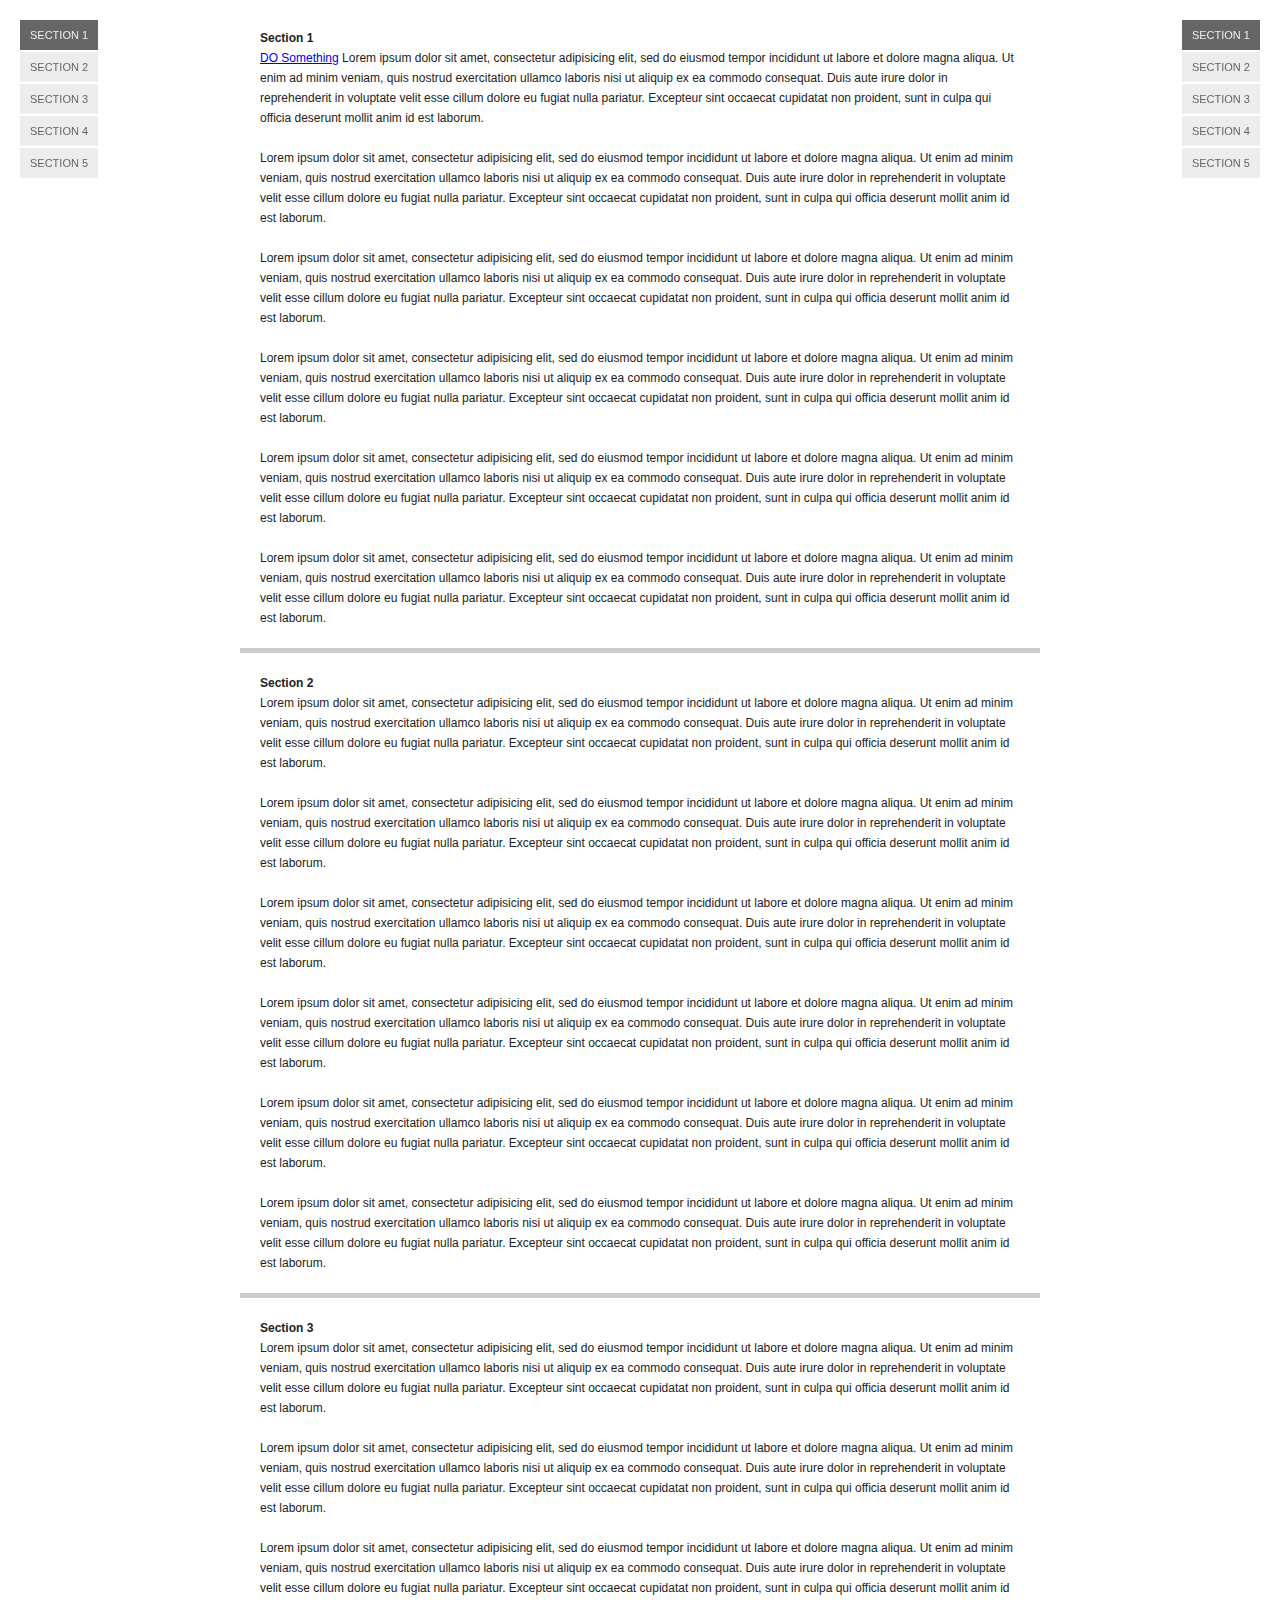
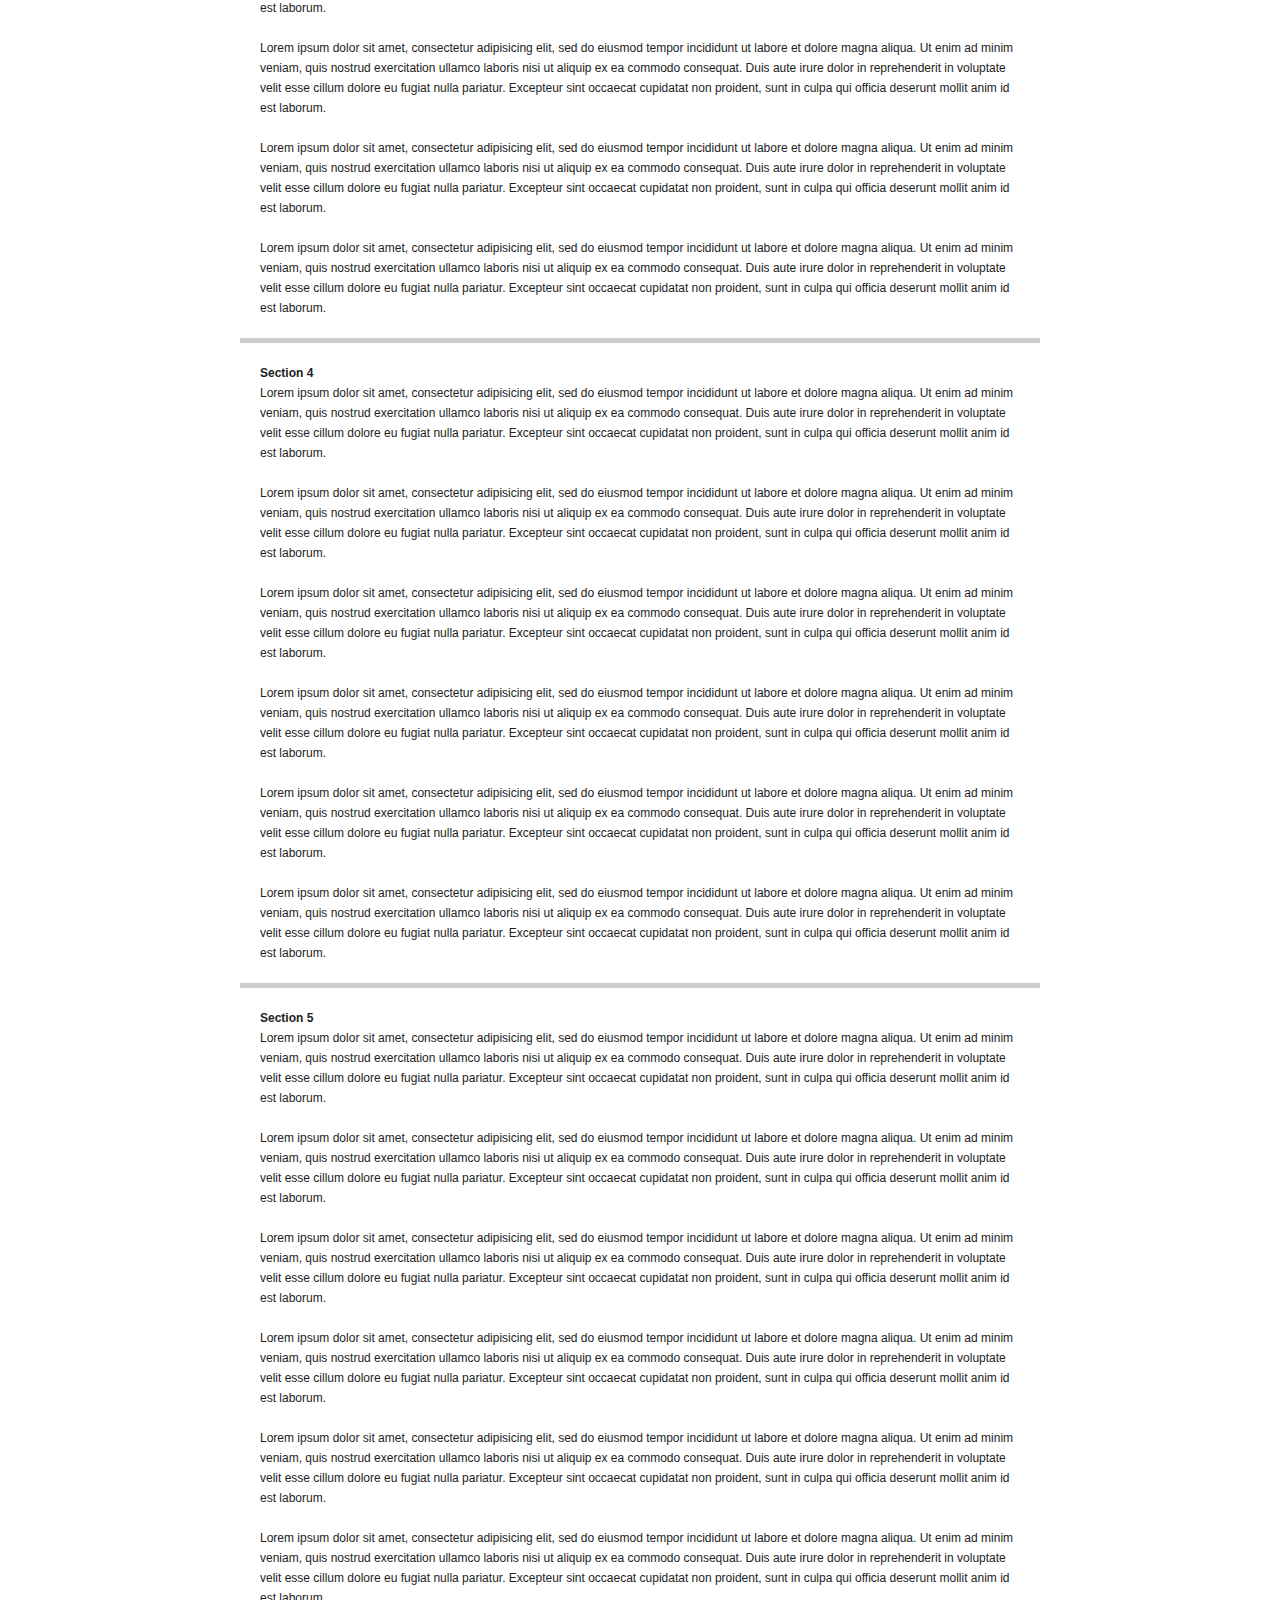
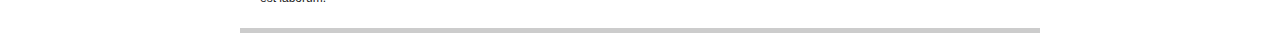
<file: davist11-jQuery-One-Page-Nav-a1c4e9b/davist11-jQuery-One-Page-Nav-a1c4e9b/multiple.htm>
<!DOCTYPE html>
<html>
<head>
<meta charset="utf-8" />
<title>jQuery One Page Nav</title>
<style>
body {
  color: #222;
  font: 12px/20px Helvetica, Arial, sans-serif;
}
p,
ul {
  margin: 0;
  padding: 0;
}
p {
  margin-bottom: 20px;
}
.nav {
  left: 20px;
  list-style: none;
  position: fixed;
  top: 20px;
}
#nav-2 {
	left: auto;
	right: 20px;
}
.nav li {
  margin-bottom: 2px;
}
.nav a {
  background: #ededed;
  color: #666;
  display: block;
  font-size: 11px;
  padding: 5px 10px;
  text-decoration: none;
  text-transform: uppercase;
}
.nav a:hover {
  background: #dedede;
}
.nav .current a {
  background: #666;
  color: #ededed;
}
.current {
  background: red;
}
#container {
  margin: 0 auto;
  width: 800px;
}
.section {
  border-bottom: 5px solid #ccc;
  padding: 20px;
}
.section p:last-child {
  margin-bottom: 0;
}
</style>
</head>

<body>
<ul id="nav" class="nav">
  <li class="current"><a href="#section-1">Section 1</a></li>
  <li><a href="#section-2">Section 2</a></li>
  <li><a href="#section-3">Section 3</a></li>
  <li><a href="#section-4">Section 4</a></li>
  <li><a href="#section-5">Section 5</a></li>
</ul>

<ul id="nav-2" class="nav">
  <li class="current"><a href="#section-1">Section 1</a></li>
  <li><a href="#section-2">Section 2</a></li>
  <li><a href="#section-3">Section 3</a></li>
  <li><a href="#section-4">Section 4</a></li>
  <li><a href="#section-5">Section 5</a></li>
</ul>

<div id="container">
  <div class="section" id="section-1">
    <strong>Section 1</strong>
    <p><a href="#" class="do">DO Something</a> Lorem ipsum dolor sit amet, consectetur adipisicing elit, sed do eiusmod tempor incididunt ut labore et dolore magna aliqua. Ut enim ad minim veniam, quis nostrud exercitation ullamco laboris nisi ut aliquip ex ea commodo consequat. Duis aute irure dolor in reprehenderit in voluptate velit esse cillum dolore eu fugiat nulla pariatur. Excepteur sint occaecat cupidatat non proident, sunt in culpa qui officia deserunt mollit anim id est laborum.</p>
    <p>Lorem ipsum dolor sit amet, consectetur adipisicing elit, sed do eiusmod tempor incididunt ut labore et dolore magna aliqua. Ut enim ad minim veniam, quis nostrud exercitation ullamco laboris nisi ut aliquip ex ea commodo consequat. Duis aute irure dolor in reprehenderit in voluptate velit esse cillum dolore eu fugiat nulla pariatur. Excepteur sint occaecat cupidatat non proident, sunt in culpa qui officia deserunt mollit anim id est laborum.</p>
    <p>Lorem ipsum dolor sit amet, consectetur adipisicing elit, sed do eiusmod tempor incididunt ut labore et dolore magna aliqua. Ut enim ad minim veniam, quis nostrud exercitation ullamco laboris nisi ut aliquip ex ea commodo consequat. Duis aute irure dolor in reprehenderit in voluptate velit esse cillum dolore eu fugiat nulla pariatur. Excepteur sint occaecat cupidatat non proident, sunt in culpa qui officia deserunt mollit anim id est laborum.</p>
    <p>Lorem ipsum dolor sit amet, consectetur adipisicing elit, sed do eiusmod tempor incididunt ut labore et dolore magna aliqua. Ut enim ad minim veniam, quis nostrud exercitation ullamco laboris nisi ut aliquip ex ea commodo consequat. Duis aute irure dolor in reprehenderit in voluptate velit esse cillum dolore eu fugiat nulla pariatur. Excepteur sint occaecat cupidatat non proident, sunt in culpa qui officia deserunt mollit anim id est laborum.</p>
    <p>Lorem ipsum dolor sit amet, consectetur adipisicing elit, sed do eiusmod tempor incididunt ut labore et dolore magna aliqua. Ut enim ad minim veniam, quis nostrud exercitation ullamco laboris nisi ut aliquip ex ea commodo consequat. Duis aute irure dolor in reprehenderit in voluptate velit esse cillum dolore eu fugiat nulla pariatur. Excepteur sint occaecat cupidatat non proident, sunt in culpa qui officia deserunt mollit anim id est laborum.</p>
    <p>Lorem ipsum dolor sit amet, consectetur adipisicing elit, sed do eiusmod tempor incididunt ut labore et dolore magna aliqua. Ut enim ad minim veniam, quis nostrud exercitation ullamco laboris nisi ut aliquip ex ea commodo consequat. Duis aute irure dolor in reprehenderit in voluptate velit esse cillum dolore eu fugiat nulla pariatur. Excepteur sint occaecat cupidatat non proident, sunt in culpa qui officia deserunt mollit anim id est laborum.</p>
  </div>

  <div class="section" id="section-2">
    <strong>Section 2</strong>
    <p>Lorem ipsum dolor sit amet, consectetur adipisicing elit, sed do eiusmod tempor incididunt ut labore et dolore magna aliqua. Ut enim ad minim veniam, quis nostrud exercitation ullamco laboris nisi ut aliquip ex ea commodo consequat. Duis aute irure dolor in reprehenderit in voluptate velit esse cillum dolore eu fugiat nulla pariatur. Excepteur sint occaecat cupidatat non proident, sunt in culpa qui officia deserunt mollit anim id est laborum.</p>
    <p>Lorem ipsum dolor sit amet, consectetur adipisicing elit, sed do eiusmod tempor incididunt ut labore et dolore magna aliqua. Ut enim ad minim veniam, quis nostrud exercitation ullamco laboris nisi ut aliquip ex ea commodo consequat. Duis aute irure dolor in reprehenderit in voluptate velit esse cillum dolore eu fugiat nulla pariatur. Excepteur sint occaecat cupidatat non proident, sunt in culpa qui officia deserunt mollit anim id est laborum.</p>
    <p>Lorem ipsum dolor sit amet, consectetur adipisicing elit, sed do eiusmod tempor incididunt ut labore et dolore magna aliqua. Ut enim ad minim veniam, quis nostrud exercitation ullamco laboris nisi ut aliquip ex ea commodo consequat. Duis aute irure dolor in reprehenderit in voluptate velit esse cillum dolore eu fugiat nulla pariatur. Excepteur sint occaecat cupidatat non proident, sunt in culpa qui officia deserunt mollit anim id est laborum.</p>
    <p>Lorem ipsum dolor sit amet, consectetur adipisicing elit, sed do eiusmod tempor incididunt ut labore et dolore magna aliqua. Ut enim ad minim veniam, quis nostrud exercitation ullamco laboris nisi ut aliquip ex ea commodo consequat. Duis aute irure dolor in reprehenderit in voluptate velit esse cillum dolore eu fugiat nulla pariatur. Excepteur sint occaecat cupidatat non proident, sunt in culpa qui officia deserunt mollit anim id est laborum.</p>
    <p>Lorem ipsum dolor sit amet, consectetur adipisicing elit, sed do eiusmod tempor incididunt ut labore et dolore magna aliqua. Ut enim ad minim veniam, quis nostrud exercitation ullamco laboris nisi ut aliquip ex ea commodo consequat. Duis aute irure dolor in reprehenderit in voluptate velit esse cillum dolore eu fugiat nulla pariatur. Excepteur sint occaecat cupidatat non proident, sunt in culpa qui officia deserunt mollit anim id est laborum.</p>
    <p>Lorem ipsum dolor sit amet, consectetur adipisicing elit, sed do eiusmod tempor incididunt ut labore et dolore magna aliqua. Ut enim ad minim veniam, quis nostrud exercitation ullamco laboris nisi ut aliquip ex ea commodo consequat. Duis aute irure dolor in reprehenderit in voluptate velit esse cillum dolore eu fugiat nulla pariatur. Excepteur sint occaecat cupidatat non proident, sunt in culpa qui officia deserunt mollit anim id est laborum.</p>
  </div>

  <div class="section" id="section-3">
    <strong>Section 3</strong>
    <p>Lorem ipsum dolor sit amet, consectetur adipisicing elit, sed do eiusmod tempor incididunt ut labore et dolore magna aliqua. Ut enim ad minim veniam, quis nostrud exercitation ullamco laboris nisi ut aliquip ex ea commodo consequat. Duis aute irure dolor in reprehenderit in voluptate velit esse cillum dolore eu fugiat nulla pariatur. Excepteur sint occaecat cupidatat non proident, sunt in culpa qui officia deserunt mollit anim id est laborum.</p>
    <p>Lorem ipsum dolor sit amet, consectetur adipisicing elit, sed do eiusmod tempor incididunt ut labore et dolore magna aliqua. Ut enim ad minim veniam, quis nostrud exercitation ullamco laboris nisi ut aliquip ex ea commodo consequat. Duis aute irure dolor in reprehenderit in voluptate velit esse cillum dolore eu fugiat nulla pariatur. Excepteur sint occaecat cupidatat non proident, sunt in culpa qui officia deserunt mollit anim id est laborum.</p>
    <p>Lorem ipsum dolor sit amet, consectetur adipisicing elit, sed do eiusmod tempor incididunt ut labore et dolore magna aliqua. Ut enim ad minim veniam, quis nostrud exercitation ullamco laboris nisi ut aliquip ex ea commodo consequat. Duis aute irure dolor in reprehenderit in voluptate velit esse cillum dolore eu fugiat nulla pariatur. Excepteur sint occaecat cupidatat non proident, sunt in culpa qui officia deserunt mollit anim id est laborum.</p>
    <p>Lorem ipsum dolor sit amet, consectetur adipisicing elit, sed do eiusmod tempor incididunt ut labore et dolore magna aliqua. Ut enim ad minim veniam, quis nostrud exercitation ullamco laboris nisi ut aliquip ex ea commodo consequat. Duis aute irure dolor in reprehenderit in voluptate velit esse cillum dolore eu fugiat nulla pariatur. Excepteur sint occaecat cupidatat non proident, sunt in culpa qui officia deserunt mollit anim id est laborum.</p>
    <p>Lorem ipsum dolor sit amet, consectetur adipisicing elit, sed do eiusmod tempor incididunt ut labore et dolore magna aliqua. Ut enim ad minim veniam, quis nostrud exercitation ullamco laboris nisi ut aliquip ex ea commodo consequat. Duis aute irure dolor in reprehenderit in voluptate velit esse cillum dolore eu fugiat nulla pariatur. Excepteur sint occaecat cupidatat non proident, sunt in culpa qui officia deserunt mollit anim id est laborum.</p>
    <p>Lorem ipsum dolor sit amet, consectetur adipisicing elit, sed do eiusmod tempor incididunt ut labore et dolore magna aliqua. Ut enim ad minim veniam, quis nostrud exercitation ullamco laboris nisi ut aliquip ex ea commodo consequat. Duis aute irure dolor in reprehenderit in voluptate velit esse cillum dolore eu fugiat nulla pariatur. Excepteur sint occaecat cupidatat non proident, sunt in culpa qui officia deserunt mollit anim id est laborum.</p>
  </div>

  <div class="section" id="section-4">
    <strong>Section 4</strong>
    <p>Lorem ipsum dolor sit amet, consectetur adipisicing elit, sed do eiusmod tempor incididunt ut labore et dolore magna aliqua. Ut enim ad minim veniam, quis nostrud exercitation ullamco laboris nisi ut aliquip ex ea commodo consequat. Duis aute irure dolor in reprehenderit in voluptate velit esse cillum dolore eu fugiat nulla pariatur. Excepteur sint occaecat cupidatat non proident, sunt in culpa qui officia deserunt mollit anim id est laborum.</p>
    <p>Lorem ipsum dolor sit amet, consectetur adipisicing elit, sed do eiusmod tempor incididunt ut labore et dolore magna aliqua. Ut enim ad minim veniam, quis nostrud exercitation ullamco laboris nisi ut aliquip ex ea commodo consequat. Duis aute irure dolor in reprehenderit in voluptate velit esse cillum dolore eu fugiat nulla pariatur. Excepteur sint occaecat cupidatat non proident, sunt in culpa qui officia deserunt mollit anim id est laborum.</p>
    <p>Lorem ipsum dolor sit amet, consectetur adipisicing elit, sed do eiusmod tempor incididunt ut labore et dolore magna aliqua. Ut enim ad minim veniam, quis nostrud exercitation ullamco laboris nisi ut aliquip ex ea commodo consequat. Duis aute irure dolor in reprehenderit in voluptate velit esse cillum dolore eu fugiat nulla pariatur. Excepteur sint occaecat cupidatat non proident, sunt in culpa qui officia deserunt mollit anim id est laborum.</p>
    <p>Lorem ipsum dolor sit amet, consectetur adipisicing elit, sed do eiusmod tempor incididunt ut labore et dolore magna aliqua. Ut enim ad minim veniam, quis nostrud exercitation ullamco laboris nisi ut aliquip ex ea commodo consequat. Duis aute irure dolor in reprehenderit in voluptate velit esse cillum dolore eu fugiat nulla pariatur. Excepteur sint occaecat cupidatat non proident, sunt in culpa qui officia deserunt mollit anim id est laborum.</p>
    <p>Lorem ipsum dolor sit amet, consectetur adipisicing elit, sed do eiusmod tempor incididunt ut labore et dolore magna aliqua. Ut enim ad minim veniam, quis nostrud exercitation ullamco laboris nisi ut aliquip ex ea commodo consequat. Duis aute irure dolor in reprehenderit in voluptate velit esse cillum dolore eu fugiat nulla pariatur. Excepteur sint occaecat cupidatat non proident, sunt in culpa qui officia deserunt mollit anim id est laborum.</p>
    <p>Lorem ipsum dolor sit amet, consectetur adipisicing elit, sed do eiusmod tempor incididunt ut labore et dolore magna aliqua. Ut enim ad minim veniam, quis nostrud exercitation ullamco laboris nisi ut aliquip ex ea commodo consequat. Duis aute irure dolor in reprehenderit in voluptate velit esse cillum dolore eu fugiat nulla pariatur. Excepteur sint occaecat cupidatat non proident, sunt in culpa qui officia deserunt mollit anim id est laborum.</p>
  </div>

  <div class="section" id="section-5">
    <strong>Section 5</strong>
    <p>Lorem ipsum dolor sit amet, consectetur adipisicing elit, sed do eiusmod tempor incididunt ut labore et dolore magna aliqua. Ut enim ad minim veniam, quis nostrud exercitation ullamco laboris nisi ut aliquip ex ea commodo consequat. Duis aute irure dolor in reprehenderit in voluptate velit esse cillum dolore eu fugiat nulla pariatur. Excepteur sint occaecat cupidatat non proident, sunt in culpa qui officia deserunt mollit anim id est laborum.</p>
    <p>Lorem ipsum dolor sit amet, consectetur adipisicing elit, sed do eiusmod tempor incididunt ut labore et dolore magna aliqua. Ut enim ad minim veniam, quis nostrud exercitation ullamco laboris nisi ut aliquip ex ea commodo consequat. Duis aute irure dolor in reprehenderit in voluptate velit esse cillum dolore eu fugiat nulla pariatur. Excepteur sint occaecat cupidatat non proident, sunt in culpa qui officia deserunt mollit anim id est laborum.</p>
    <p>Lorem ipsum dolor sit amet, consectetur adipisicing elit, sed do eiusmod tempor incididunt ut labore et dolore magna aliqua. Ut enim ad minim veniam, quis nostrud exercitation ullamco laboris nisi ut aliquip ex ea commodo consequat. Duis aute irure dolor in reprehenderit in voluptate velit esse cillum dolore eu fugiat nulla pariatur. Excepteur sint occaecat cupidatat non proident, sunt in culpa qui officia deserunt mollit anim id est laborum.</p>
    <p>Lorem ipsum dolor sit amet, consectetur adipisicing elit, sed do eiusmod tempor incididunt ut labore et dolore magna aliqua. Ut enim ad minim veniam, quis nostrud exercitation ullamco laboris nisi ut aliquip ex ea commodo consequat. Duis aute irure dolor in reprehenderit in voluptate velit esse cillum dolore eu fugiat nulla pariatur. Excepteur sint occaecat cupidatat non proident, sunt in culpa qui officia deserunt mollit anim id est laborum.</p>
    <p>Lorem ipsum dolor sit amet, consectetur adipisicing elit, sed do eiusmod tempor incididunt ut labore et dolore magna aliqua. Ut enim ad minim veniam, quis nostrud exercitation ullamco laboris nisi ut aliquip ex ea commodo consequat. Duis aute irure dolor in reprehenderit in voluptate velit esse cillum dolore eu fugiat nulla pariatur. Excepteur sint occaecat cupidatat non proident, sunt in culpa qui officia deserunt mollit anim id est laborum.</p>
    <p>Lorem ipsum dolor sit amet, consectetur adipisicing elit, sed do eiusmod tempor incididunt ut labore et dolore magna aliqua. Ut enim ad minim veniam, quis nostrud exercitation ullamco laboris nisi ut aliquip ex ea commodo consequat. Duis aute irure dolor in reprehenderit in voluptate velit esse cillum dolore eu fugiat nulla pariatur. Excepteur sint occaecat cupidatat non proident, sunt in culpa qui officia deserunt mollit anim id est laborum.</p>
  </div>
</div>

<script src="jquery.js"></script>
<script src="jquery.scrollTo.js"></script>
<script src="jquery.nav.js"></script>
<script>
$(document).ready(function() {
  $('.nav').onePageNav({
    begin: function() {
	  console.log('start')
    },
    end: function() {
	  console.log('stop')
    }
  });
  
  $('.do').click(function(e) {
    $('#section-4').append('<p>Lorem ipsum dolor sit amet, consectetur adipisicing elit, sed do eiusmod tempor incididunt ut labore et dolore magna aliqua. Ut enim ad minim veniam, quis nostrud exercitation ullamco laboris nisi ut aliquip ex ea commodo consequat. Duis aute irure dolor in reprehenderit in voluptate velit esse cillum dolore eu fugiat nulla pariatur. Excepteur sint occaecat cupidatat non proident, sunt in culpa qui officia deserunt mollit anim id est laborum.</p><p>Lorem ipsum dolor sit amet, consectetur adipisicing elit, sed do eiusmod tempor incididunt ut labore et dolore magna aliqua. Ut enim ad minim veniam, quis nostrud exercitation ullamco laboris nisi ut aliquip ex ea commodo consequat. Duis aute irure dolor in reprehenderit in voluptate velit esse cillum dolore eu fugiat nulla pariatur. Excepteur sint occaecat cupidatat non proident, sunt in culpa qui officia deserunt mollit anim id est laborum.</p><p>Lorem ipsum dolor sit amet, consectetur adipisicing elit, sed do eiusmod tempor incididunt ut labore et dolore magna aliqua. Ut enim ad minim veniam, quis nostrud exercitation ullamco laboris nisi ut aliquip ex ea commodo consequat. Duis aute irure dolor in reprehenderit in voluptate velit esse cillum dolore eu fugiat nulla pariatur. Excepteur sint occaecat cupidatat non proident, sunt in culpa qui officia deserunt mollit anim id est laborum.</p>');
    e.preventDefault();
  });
  
});
</script>
</body>
</html>
</file>
<file: fonction-scrollTo/css/style.css>
body {
	margin: 0;
	padding: 0;
	background: #5d5d5d url(../img/bg.jpg) no-repeat center top;
	background-attachment: fixed;
}

#container {
	width: 960px;
	margin: 0 auto;
	padding-top: 100px;
}

#header {
	background: url(../img/transparency.png) repeat;
	width: 100%;
	height: 80px;
	position: fixed;
	top: 0px;
	left: 0px;
}

/*------ menu -------*/

#menu {
	margin: 0 auto;
	width: 960px;
}

#menu ul {
	padding: 0;
	list-style: none;
	margin: 30px 0 0 0;
	font-family: "Trebuchet MS", Arial;
	font-size: 15px;
}

#menu ul li {
	display: inline;
	margin-right: 80px;
}

#menu ul li a {
	text-decoration: none;
	color: white;
}

/*----- ombre image -------*/
.image-ombre {
	background: url(../img/ombre-image.png) no-repeat center 306px;
	height: 400px;
}

/* je definis ici des tailles pour les div img1, img2, etc afin de pouvoir d�caler la photo du haut */

#img1, #img2, #img3, #img4, #img5, #img6 {
	height: 100px;
}

#espace-bas {
	height: 240px;
}
</file>
<file: flesler-jquery.scrollTo-1.4.3-3-gc63b363/flesler-jquery.scrollTo-c63b363/demo/css/style.css>
body{
	padding:5px;
	height:1600px;
	font-family: Verdana, sans-serif;
	background-color: #DDD;
}
ul,li,h1,h2,h3,p{
	list-style:none;
	padding:0;
	margin:0;
}
.part{
	border:1px solid black;
	background-color:white;
}
	.part h3{
		color:#933;
	}
#toc{
	display:block;
	padding:10px;
	position:relative;
	margin:15px 0;
	float:left;
	width:305px;
}
	#toc h3{
		padding-bottom:10px;
	}
	#toc h3 strong{
		font-size:13px;
		color:black;
	}
#links{
	border:1px solid black;
	width:210px;
	padding:10px;
	float:right;
	margin-top:-30px;
}
	#links h3{
		color:#933;
	}
	#links ul{
		padding: 8px 0 3px 20px;
	}
	#links li{
		list-style-type:circle;
	}
	#links a{
		color:#69C;
	}
	
	#toc li, #links li{
		list-style-type:circle;
		padding-left:5px;
		margin-left:15px;
	}
		#toc a{
			color:#69C;
		}
div.section{
	border:1px black solid;
	width:950px;
	padding:10px;
	margin: 5px 0;
	position:relative;
	clear:both;
}
	div.section h3{
		margin-bottom:10px;
	}
	div.section li{
		float:left;
	}
	div.pane{
		overflow:auto;
		clear:left;
		margin: 10px 0 0 10px;
		position:relative;
		width:826px;
		height:322px;
	}
ul.elements{
	background-color:#5B739C;
}
	ul.elements li{
		width:200px;
		height:100px;
		font-weight:bolder;
		border:1px black solid;
		text-align:center;
		padding:50px;
		position:relative;
		background-color:#DDD;
	}
		ul.elements li a{
			bottom:20px;
			color:#933;
			font-size:12px;
			left:125px;
			position:absolute;
		}
		ul.elements li p{
			color:#666;
		}
	#pane-options ul.elements li{
		margin:5px;
	}
	#pane-options{
		margin-bottom:10px;
	}
ul.links{
	height:20px;
	overflow:hidden;
}
	ul.links a{
		color:#69C;
		margin:0pt 5px;
	}
.clear{
	clear:left;
}
h3 span{
	position:absolute;			
}
.message{
	background:#EEE;
	border:1px solid #999;
	color:#333;
	font-size:12px;
	font-weight:normal;
	padding:1px;
	margin-top:2px;
}

h1{
	color:#5B739C;
}
h1 strong{
	font-size:13px;
	color:#777;
}
</file>
<file: css/default.css>
/*
Skin Name: Nivo Slider Default Theme
Skin URI: http://nivo.dev7studios.com
Description: The default skin for the Nivo Slider.
Version: 1.3
Author: Gilbert Pellegrom
Author URI: http://dev7studios.com
Supports Thumbs: true
*/

.theme-default .nivoSlider {
	position:relative;
	background:#fff url(loading.gif) no-repeat 50% 50%;
    margin-bottom:10px;
    -webkit-box-shadow: 0px 1px 5px 0px #4a4a4a;
    -moz-box-shadow: 0px 1px 5px 0px #4a4a4a;
    box-shadow: 0px 1px 5px 0px #4a4a4a;
}
.theme-default .nivoSlider img {
	position:absolute;
	top:0px;
	left:0px;
	display:none;
}
.theme-default .nivoSlider a {
	border:0;
	display:block;
}

.theme-default .nivo-controlNav {
	text-align: center;
	padding: 20px 0;
}
.theme-default .nivo-controlNav a {
	display:inline-block;
	width:22px;
	height:22px;
	background:url(bt.png) no-repeat;
	text-indent:-9999px;
	border:0;
	margin: 0 2px;
}
.theme-default .nivo-controlNav a.active {
	background-position:0 -19px;
}

.theme-default .nivo-directionNav a {
	display:block;
	width:30px;
	height:30px;
	background:url("arrows.png") no-repeat;
	text-indent:-9999px;
	border:0;
	opacity: 0;
	-webkit-transition: all 200ms ease-in-out;
    -moz-transition: all 200ms ease-in-out;
    -o-transition: all 200ms ease-in-out;
    transition: all 200ms ease-in-out;
}
.theme-default:hover .nivo-directionNav a { opacity: 1; }
.theme-default a.nivo-nextNav {
	background-position:-30px 0;
	right:15px;
}
.theme-default a.nivo-prevNav {
	left:15px;
}

.theme-default .nivo-caption {
    font-family: Helvetica, Arial, sans-serif;
}
.theme-default .nivo-caption a {
    color:#fff;
    border-bottom:1px dotted #fff;
}
.theme-default .nivo-caption a:hover {
    color:#fff;
}

.theme-default .nivo-controlNav.nivo-thumbs-enabled {
	width: 100%;
}
.theme-default .nivo-controlNav.nivo-thumbs-enabled a {
	width: auto;
	height: auto;
	background: none;
	margin-bottom: 5px;
}
.theme-default .nivo-controlNav.nivo-thumbs-enabled img {
	display: block;
	width: 120px;
	height: auto;
}
</file>
<file: css/knacss.css>
/*
 * www.KNACSS.com V2.1 @author: Raphael Goetter, Alsacreations
 * Licence CC-BY http://creativecommons.org/licenses/by/3.0/fr/
 */


/* ----------------------------- */
/* summary */
/* ----------------------------- */
/*
1- colors
2- reset
3- layout and modules
4- header
5- sidebar
6- footer
7- forms
8- main
9- iefix
10- print
11- desktop medias
12- mobile
*/

/* ----------------------------- */
/* ==colors */
/* ----------------------------- */


/* ----------------------------- */
/* ==reset */
/* ----------------------------- */

/* base font-size corresponds to 10px and is adapted to rem unit */
html {
  font-size: 62.5%;
}
body {
  background: url("../img/bg.jpg") repeat;
  color: #000;
  font-family:Corbel, Arial, Verdana;
  font-size: 15px; /* equiv 14px */
  line-height: 1.5; /* adapt to your design */
   /*position: relative;*/
    width: 100%;
}

/* font-sizing for content */
/* preserve vertical-rythm, thanks to http://soqr.fr/vertical-rhythm/ */
p,
ul,
ol,
dl,
blockquote,
pre,
td,
th,
label,
textarea {
  font-size: 1em; /* equiv 14px */
  line-height: 1.5em;
  margin: 21px 0;
}
h1, .h1-like {
  font-size: 1.4444em; /* equiv 26px */
  line-height: 1.6154em;
 /*margin: 42px 0 21px 0;*/
}
h2, .h2-like {
  font-size: 1.7143em; /* equiv 24px */
  line-height: 1.75em;
  margin: 42px 0 21px 0;
}
h3, .h3-like {
  font-size: 1.5714em; /* equiv 22px */
  line-height: 1.909em;
  margin: 42px 0 21px 0;
}
h4, .h4-like {
  font-size: 1.4286em; /* equiv 20px */
  line-height: 1.05em;
  margin: 42px 0 21px 0;
}
h5, .h5-like {
  font-size: 1.2857em; /* equiv 18px */
  line-height: 1.1667em;
  margin: 42px 0 21px 0;
}
h6, .h6-like {
  font-size: 1.1429em; /* equiv 16px */
  line-height: 1.3125em;
  margin: 42px 0 21px 0;
}

/* alternate font-sizing */
.smaller {
  font-size: .7143em; /* equiv 10px */
  line-height: 2.1em;
}
.small {
  font-size: .8571em; /* equiv 12px */
  line-height: 1.75em;
}
.big {
  font-size: 1.1429em; /* equiv 16px */
  line-height: 1.3125em;
}
.bigger {
  font-size: 1.2857em; /* equiv 18px */
  line-height: 1.1667em;
}
.biggest {
  font-size: 1.4286em; /* equiv 20px */
  line-height: 1.05em;
}

/* soft reset */
html,
body,
label {
  margin: 0;
  padding: 0;
}
ul,
ol {
  padding-left: 30px;
}
code,
pre,
samp {
  white-space: pre-wrap;
  font-family: consolas, 'DejaVu Sans Mono', courier, monospace;
}
code { line-height: 1em; }
table { margin-bottom: 21px; }
.m-reset { margin: 0 !important; }
.p-reset { padding: 0 !important; }

/* avoid collapsing margins on headings */
h1:first-child,
h2:first-child,
h3:first-child,
h4:first-child,
h5:first-child,
h6:first-child {
  margin-top: 0;
}

/* avoid margins on nested elements */
li p,
li ul,
li ol {
  margin-top: 0;
  margin-bottom: 0;
}

/* HTML5 tags */
article, aside, details, figcaption, figure, footer, header, hgroup, nav, section {
  display: block;
}

/* max values */
img, table, td, blockquote, code, pre, textarea, input, object, video {
  max-width: 100%;
  height: auto;
}

/* you shall not pass */
textarea, table, td, th, code, pre, samp, div, p {
  word-wrap: break-word;
  -webkit-hyphens: auto;
  -moz-hyphens: auto;
  -ms-hyphens: auto;
  -o-hyphens: auto;
  hyphens: auto;
}

/* pictures */
img {
  width: auto;
  vertical-align: middle;
}
a img { border: 0; }


/* ----------------------------- */
/* ==layout and modules */
/* ----------------------------- */

/* switching box model for all elements */
* {
  -webkit-box-sizing: border-box;
  -moz-box-sizing: border-box;
  box-sizing: border-box;
}

/* float layout */
/* ----------- */

/* block that can contain several .mod , can contain floats */
.line {}

/* module, contains floats */
.mod { padding: 14px; }

/* generaly inside .mod, can contain .item */
.items {}

/* fluid, contains floats, can be placed next to a float */
.item { overflow: hidden; }

/* table layout */
/* ------------------ */
.row {
  display: table;
  table-layout: fixed;
  width: 100%;
}
.row > *,
.col {
  display: table-cell;
  vertical-align: top;
  padding: 14px;
}

/* blocks that needs to be placed under floats */
.clear,
.line,
.row {
  clear: both;
}

/* blocks that can contain floats */
.clearfix:before, .clearfix:after,
.line:before, .line:after,
.mod:before, .mod:after {
  content: "";
  display: table;
}
.clearfix:after,
.line:after,
.mod:after {
  clear: both;
}

/* alignments (blocks and inline) */
/* ------------------------------ */

/* left elements */
.left {
  float: left;
  margin-right: 14px;
}
.mod.left,
.col.left {
  margin-right: 0;
}

/* right elements */
.right {
  float: right;
  margin-left: 14px;
}
.mod.right,
.col.right {
  margin-left: 0;
}

.center    { margin: auto; }
.txtleft   { text-align: left; }
.txtright  { text-align: right; }
.txtcenter { text-align: center; }

/* 1em gutter between elements if parent is .gut */
.row.gut > * + * {
  border-left: 14px solid #fff; /* must be color of parent background */
}
.line.gut > .left  { margin-right: 14px; }
.line.gut > .right { margin-left: 14px; }

/* "multicolumns" with % gutter */
.line.gut2 > *     { width: 49%; }
.line.gut2 > * + * { margin-left: 2%; }
.line.gut3 > *     { width: 32.333%; }
.line.gut3 > * + * { margin-left: 1.5%; }
.line.gut4 > *     { width: 24%; }
.line.gut4 > * + * { margin-left: 1.333%; }

/* just inline-block */
.inbl {
  display: inline-block;
  vertical-align: top;
}

/* blocks widths (percentage and pixels) */
.w10    { width: 10%; }
.w20    { width: 20%; }
.w25    { width: 25%; }
.w30    { width: 30%; }
.w33    { width: 33.333%; }
.w40    { width: 40%; }
.w50    { width: 50%; }
.w60    { width: 60%; }
.w66    { width: 66.666%; }
.w70    { width: 70%; }
.w75    { width: 75%; }
.w80    { width: 80%; }
.w90    { width: 90%; }
.w100   { width: 100%; }

.w50p   { width: 50px; }
.w100p  { width: 100px; }
.w150p  { width: 150px; }
.w200p  { width: 200px; }
.w300p  { width: 300px; }
.w400p  { width: 400px; }
.w500p  { width: 500px; }
.w600p  { width: 600px; }
.w700p  { width: 700px; }
.w800p  { width: 800px; }
.w960p  { width: 960px; }
.mw960p { max-width: 960px; }

/* margins */
.mt0   { margin-top: 0; }
.mt1   { margin-top: 10px; }
.mt1-5 { margin-top: 15px; }
.mt2   { margin-top: 20px; }
.mt3   { margin-top: 30px; }
.mr0   { margin-right: 0; }
.mr1   { margin-right: 10px; }
.mr2   { margin-right: 20px; }
.mb0   { margin-bottom: 0; }
.mb1   { margin-bottom: 10px; }
.mb1-5 { margin-bottom: 15px; }
.mb2   { margin-bottom: 20px; }
.mb3   { margin-bottom: 30px; }
.ml0   { margin-left: 0; }
.ml1   { margin-left: 10px; }
.ml2   { margin-left: 20px; }

/* hiding content */
.visually-hidden {
  position: absolute;
  left: -7000px;
  overflow: hidden;
}
[dir=rtl] .visually-hidden {
  left: auto;
  right: -7000px;
}

.desktop-hidden { display: none; } /* hidden on desktop */
.mobile-hidden {} /* hidden on mobile */
.tablet-hidden {} /* hidden on tablets */
.phone-hidden {} /* hidden on smartphones */

/* ----------------------------- */
/* ==header */

.head{
width: 100%;
background: url("../img/header.jpg") repeat-x;
height: 141px;
 position: fixed;
 margin-bottom: 71px;


   z-index: 1000;
    -moz-box-shadow: -1px -4px 12px #000000;
    -webkit-box-shadow: -1px -4px 12px #000000;
    box-shadow: -1px -4px 12px #000000;
}

header{
width: 960px;
margin: auto;

}

nav{
width: 456px;
text-align: center;
float: right;
padding-top: 61px;

margin-right: 169px;
}


nav ul {
list-style:none;
margin:0;
padding: 0;
width:456px;
}
nav ul li {
float:left;
padding:0 16px;
border-left: 1px solid #ed5e00;
}

nav ul li:first-child {
border:0;
}

nav ul li a{
margin-right:20px;
display:block;
text-transform:uppercase;
cursor: pointer;
font-weight:bold;
text-decoration:none;
color:#3c3d3d;
}

nav ul li a:hover{
color: #ed5e00;
text-decoration:none;
}


.buton{
width:143px; 
height:45px;
float: right;
padding-top: 11px;
}






.mobileex, .analysis, .Monetization, .retention {
  -moz-box-shadow:inset 0px 1px 0px 0px #f28740;
  -webkit-box-shadow:inset 0px 1px 0px 0px #f28740;
  box-shadow:inset 0px 1px 0px 0px #f28740;
  background:-webkit-gradient( linear, left top, left bottom, color-stop(0.05, #ffa459), color-stop(1, #ed5f00) );
  background:-moz-linear-gradient( center top, #ffa459 5%, #ed5f00 100% );
  filter:progid:DXImageTransform.Microsoft.gradient(startColorstr='#ffa459', endColorstr='#ed5f00');
  background-color:#ffa459;
  -moz-border-radius:6px;
  -webkit-border-radius:6px;
  border-radius:6px;
  border:1px solid #f28740;
  display:inline-block;
  color:#e6e6e6;
  font-family:arial;
  font-size:15px;
  font-weight:bold;
  padding:6px 24px;
  text-decoration:none;
  text-shadow:1px 1px 0px #000000;
}
.mobileex:hover, .analysis:hover, .Monetization:hover, .retention:hover {
  background:-webkit-gradient( linear, left top, left bottom, color-stop(0.05, #ed5f00), color-stop(1, #ffa459) );
  background:-moz-linear-gradient( center top, #ed5f00 5%, #ffa459 100% );
  filter:progid:DXImageTransform.Microsoft.gradient(startColorstr='#ed5f00', endColorstr='#ffa459');
  background-color:#ed5f00;
}
.mobileex, .analysis, .Monetization, .retention:active {
  position:relative;
  top:1px;
}




/* This imageless css button was generated by CSSButtonGenerator.com */





/* ----------------------------- */
/* ==BODY */

.titre{
  width: 835px;
  margin: auto;
  text-align: center;
  border-bottom: 1px solid #ed5e00;
}


.presentation{
width: 100%;
margin auto;
padding-top: 171px;
 position: relative;
}

.presentation strong{
color: #ED5E00;

}


.Nosmetiers{
width: 100%;
margin auto;
padding-top: 171px;
 position: relative;
}

.Nosmetiers strong{
     color: #ED5E00;

}
.contact{
width: 100%;
margin auto;
padding-top: 171px;
 position: relative;
 clear: both;
}


.mobile{
	width: 229px;
	text-align: center;
	/* [disabled]margin-left: 21px; */
	margin-top: 50px;
	padding: 5px;
	float: left;
	border-right: 1px solid #d8d8d8;
}


.contacter{
	width: 855px;
	margin: 49px auto 0;
}


.adress{
width: 489px;
float: left;
padding-left: 51px;
}

.adress a{
color: #ED5E00;

}

.tel{
width: 350px;
float: right;
padding-top: 61px;
}


.carte{
width: 489px;
float: left;
padding-left: 51px;

}

 #googlecarte{
width: 400px;
float: left;
padding-left: 51px;
}
#carteGoogleMaps  div.infoBulleIWS    {margin:0; line-height:1.4em;}
#carteGoogleMaps  div.infoBulleIWS  h4    {margin:0 0 5px; font-size:1.2em;}
#





.transport{
  width: 350px;
float: right;
}


.Acquisition{
	width: 229px;
	text-align: center;
	margin-top: 50px;
	padding: 5px;
	float: left;
	border-right: 1px solid #d8d8d8;
	/* [disabled]height: 520px; */
}

.Monetisation{
	width: 229px;
	text-align: center;
	margin-top: 50px;
	padding: 5px;
	float: left;
	border-right: 1px solid #d8d8d8;
}


section{
	width: 960px;
	margin: auto;
}


.slider-wrapper {
	width: 751px;
	margin: 100px auto 50px;
}

mark {
  background-color: #ED5E00;

}



/* ----------------------------- */

/* ----------------------------- */
/* ==sidebar */
/* ----------------------------- */

/* ----------------------------- */
/* ==footer */


footer{
	width:960px;
	margin: auto;
}









/* ----------------------------- */

/* ----------------------------- */
/* ==forms */
/* ----------------------------- */

form,
fieldset {
  border: none;
}
input,
button,
select,
label {
  vertical-align: middle; /* @bugfix alignment */
}

/* Login popo */


/* Mask for background, by default is not display */
#mask {
  display: none;
  background: #000; 
  position: fixed; left: 0; top: 0; 
  z-index: 10;
  width: 100%; height: 100%;
  opacity: 0.8;
  z-index: 999;
}

/* You can customize to your needs  */
.login-popup{
  display:none;
  background: #F4F2F3;
  padding: 10px;  
  /*border: 2px solid #EF7B28;*/
  float: left;
  font-size: 13px;
  position: fixed;
  top: 50%; 
  left: 50%;
  z-index: 99999;
  box-shadow: 0px 0px 20px #999999; /* CSS3 */
  -moz-box-shadow: 0px 0px 20px #999999; /* Firefox */
  -webkit-box-shadow: 0px 0px 20px #999999; /* Safari, Chrome */
  border-radius:3px 3px 3px 3px;
  -moz-border-radius: 3px; /* Firefox */
  -webkit-border-radius: 3px; /* Safari, Chrome */
  width: 381px;
}


.login-popup strong {
    color: #ED5E00;
}

img.btn_close {/*Position the close button*/
  float: right; 
  margin: -28px -28px 0 0;
}

fieldset { 
  border:none; 
}

form.signin .textbox label { 
  display:block; 
  padding-bottom:7px; 
}

form.signin .textbox span { 
  display:block;
}

form.signin p, form.signin span { 
  color:#5e5e5e; 
  font-size:12px; 
  line-height:18px;
  font-weight:bold;
} 

form.signin .textbox input, form textarea { 
  background:#666666; 
  border-bottom:1px solid #333;
  border-left:1px solid #000;
  border-right:1px solid #333;
  border-top:1px solid #000;
  color:#fff; 
  border-radius: 3px 3px 3px 3px;
  -moz-border-radius: 3px;
  -webkit-border-radius: 3px;
  font:13px Arial, Helvetica, sans-serif;
  padding:6px 6px 4px;
  width:200px;
}

form.signin input:-moz-placeholder { color:#bbb; text-shadow:0 0 2px #000; }
form.signin input::-webkit-input-placeholder { color:#bbb; text-shadow:0 0 2px #000;  }

.button { 
  background: -moz-linear-gradient(center top, #f3f3f3, #dddddd);
  background: -webkit-gradient(linear, left top, left bottom, from(#f3f3f3), to(#dddddd));
  background:  -o-linear-gradient(top, #f3f3f3, #dddddd);
  filter: progid:DXImageTransform.Microsoft.gradient(startColorStr='#f3f3f3', EndColorStr='#dddddd');
  border-color:#000; 
  border-width:1px;
  border-radius:4px 4px 4px 4px;
  -moz-border-radius: 4px;
  -webkit-border-radius: 4px;
  color:#333;
  cursor:pointer;
  display:inline-block;
  padding:6px 6px 4px;
  margin-top:10px;
  font:12px; 
  width:214px;
}
.button:hover { background:#ddd; }
</file>
<file: Archive/css/iws-screen.css>
@charset "utf-8";
/*  ## RESET BROWSER DEFAULT CSS  ---------------------------------------------------*/
html, body, div, span, applet, object, iframe, h1, h2, h3, h4, h5, h6, p, blockquote, pre, a, abbr, acronym, address, big, cite, code, del, dfn, em, font, img, ins, kbd, q, s, samp, small, strike, strong, sub, sup, tt, var, b, u, i, center, dl, dt, dd, ol, ul, li, fieldset, form, label, legend, table, caption, tbody, tfoot, thead, tr, th, td {	border: 0;
	font-size: 100%;
	line-height: 1.4;
	margin: 0;
	outline: 0;
	padding: 0;}
h1,h2,h3,h4,h5,h6{font-weight:normal;}
:focus {outline: 0;}
::-moz-selection{ background:#DEDC00; color:#5D5D5C;}
::selection{ background:#DEDC00; color:#5D5D5C;}
a {color:#767675;}
a:hover {color:#969695;}
body {
	margin:0;
	padding:20px;
	background:#f5f4f2;
	font:normal normal 12px/1.2em "Lucida Sans Unicode", "Lucida Grande", sans-serif;
	color:#a09f9e;}
p strong	{font-weight:normal; color:#696867;}

/*  ## TYPOGRAPHY  ------------------------------------------------------------------*/
h1 		{font-family: "Lucida Sans Unicode", "Lucida Grande", sans-serif; font-weight:normal; color:#5d5d5c; font-size:56px; line-height:56px; margin:0 0 30px; padding:0; text-shadow: 1px 1px #fff;}
h2,
h3			{font-family: "Lucida Sans Unicode", "Lucida Grande", sans-serif; font-weight:normal; color:#a09f9e; font-size:18px; line-height:24px; margin:0 0 40px; padding:0; text-shadow: 1px 1px #FFFFFF; text-align:justify}
h2			{font-family: "Lucida Sans Unicode", "Lucida Grande", sans-serif;font-size:23px; line-height:32px; color:#515151;margin:0 0 15px; padding:0;}
h4,	h4 a	{font:normal normal 15px/1.2em "Lucida Sans Unicode", "Lucida Grande", sans-serif; color:#525251;margin:0 0 15px; padding:0; text-transform:uppercase; text-shadow: 1px 1px #FFFFFF; text-decoration:none;}
p {
	font-family: "Lucida Sans Unicode", "Lucida Grande", sans-serif;
	line-height:23px;
	text-align:justify;
	margin:0 0 30px;}
.clear {
	clear: both;
	display: block;
	overflow: hidden;
	visibility: hidden;
	width: 0;
	height: 0;}
p.Email,
p.Tel,
p.Email,
p.Adresse,
p.GoogleMaps 	{line-height:16px; margin-bottom:6px; padding-left:26px; position:relative;}
p.Email 		a,
p.Tel 			span,
p.Email 		span,
p.Adresse 	span	 {line-height:16px;display:-moz-inline-box; display:-webkit-inline-box; display:inline-block; padding:1px 5px;height:16px;background:#DEDC00;text-decoration:none; color:#828280;}p.Email		s,
p.Tel			s,
p.Email		s,
p.Adresse 	s,
p.GoogleMaps s{display:block;width:26px; height:16px; position:absolute; top:0; left:0; background:url(../images/footer_contact_icons.gif) no-repeat 50%;}
p.Tel s							{background-position:left top;}
p.Email 	s					{background-position:right top;}
p.Adresse s					{background-position:left bottom;}
p.GoogleMaps s			{background-position:right bottom; height:20px;}
p.GoogleMaps a 		{color:#525251; font-weight:normal; text-decoration:none;}
p.GoogleMaps a:hover {color:#666; text-decoration:underline;}
div.Transports												{margin-top:20px; float:left; clear:both; width:120%;}
div.Transports p.Parking,
div.Transports p.Metro,
div.Transports p.Tramway 							{ margin-bottom:6px; padding-left:26px; position:relative; font-size:0.9em;  text-align:left; white-space:nowrap; }
div.Transports p,
div.Transports p a										{color:#A09F9E; display:block;line-height:22px; text-decoration:underline;}
div.Transports p a:hover								{ color:#C0AFAE}
div.Transports p.Parking 		s,
div.Transports p.Metro			s,
div.Transports p.Tramway 	s						{display:block;width:22px; height:22px; position:absolute; top:0; left:0; background: url(../images/picto_transports.gif) no-repeat 50%;}
div.Transports p.Metro 		s						{background-position:0 0;}
div.Transports p.Tramway 	s						{background-position:0 -100px;}
div.Transports p.Parking		s						{background-position:0 -200px;}

/* CARTE GOOGLE MAPS */
#carteGoogleMaps	{
	width:500px;
	height:500px;
	float:left;
}
#carteGoogleMaps	div.infoBulleIWS		{margin:0; line-height:1.4em;}
#carteGoogleMaps	div.infoBulleIWS	h4		{margin:0 0 5px; font-size:1.2em;}
#blocAdresses				{ width:300px; float:left; margin-left:20px;}
</file>
